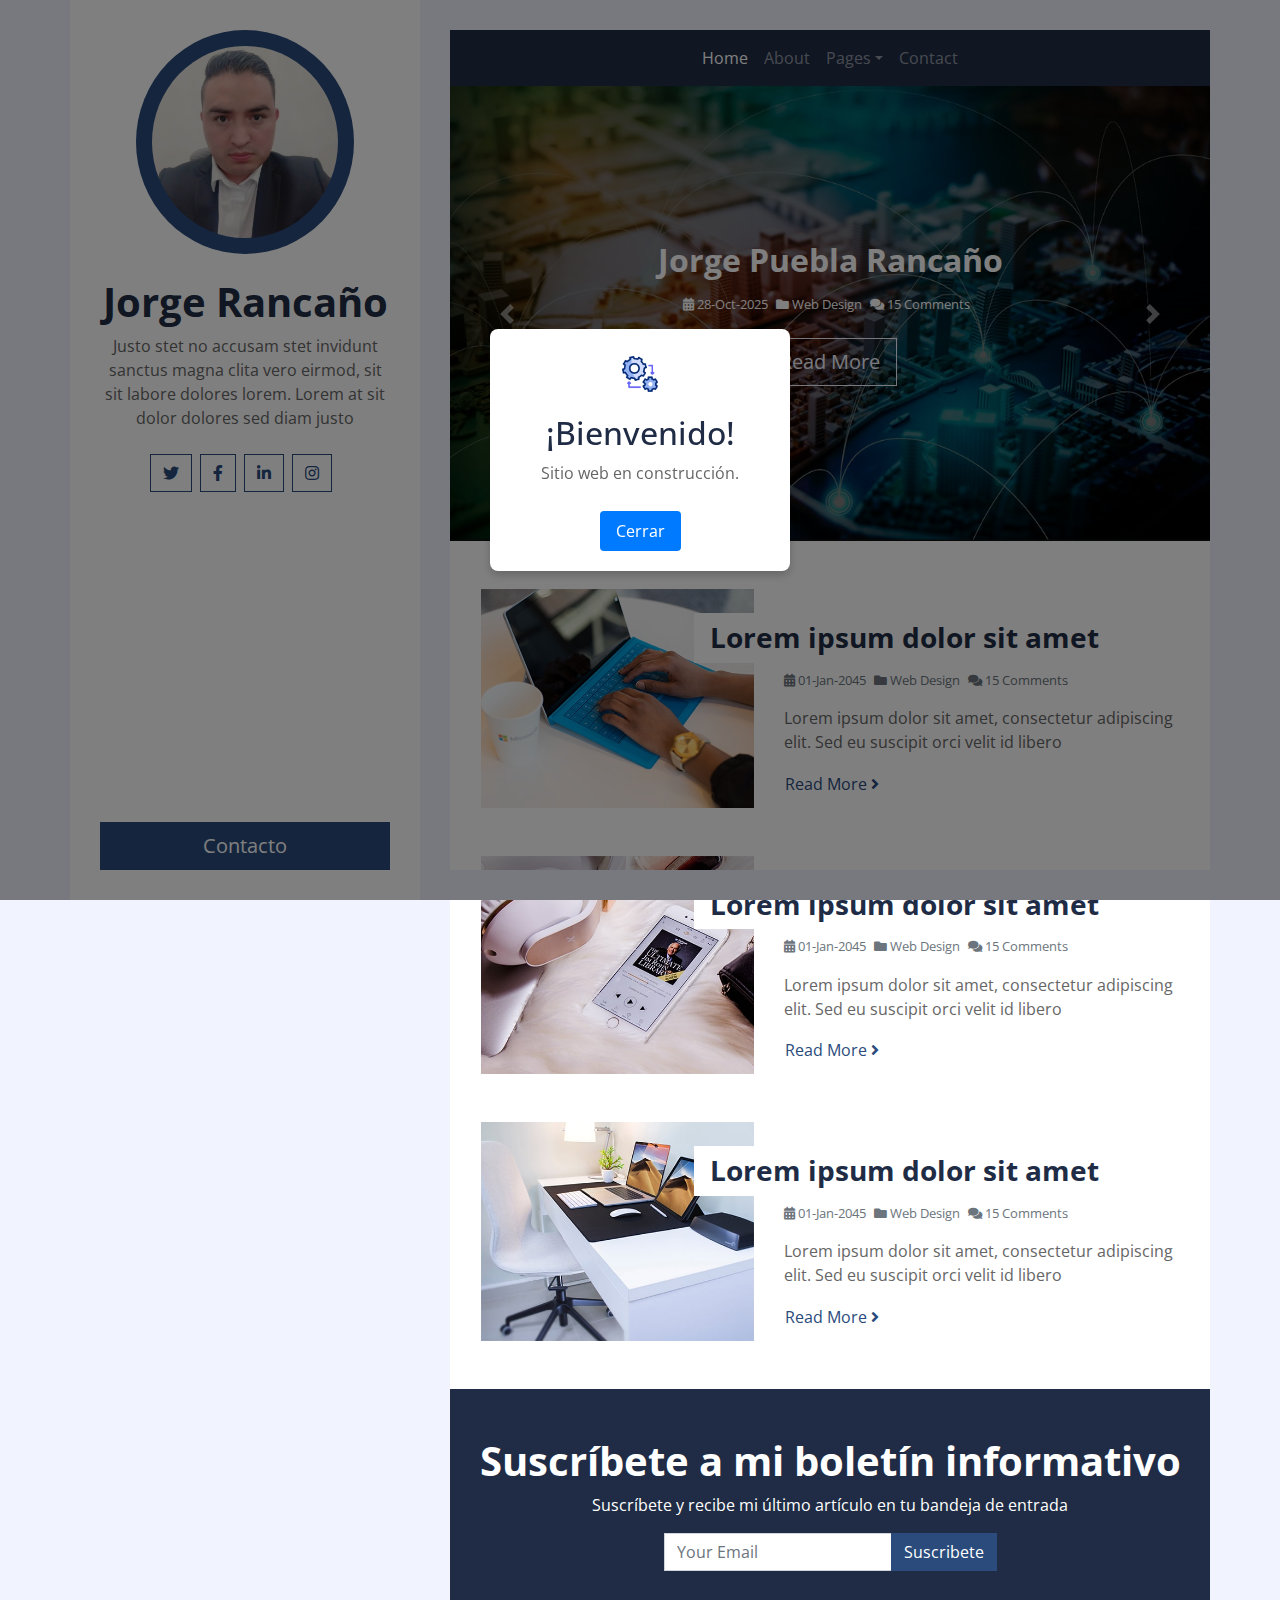
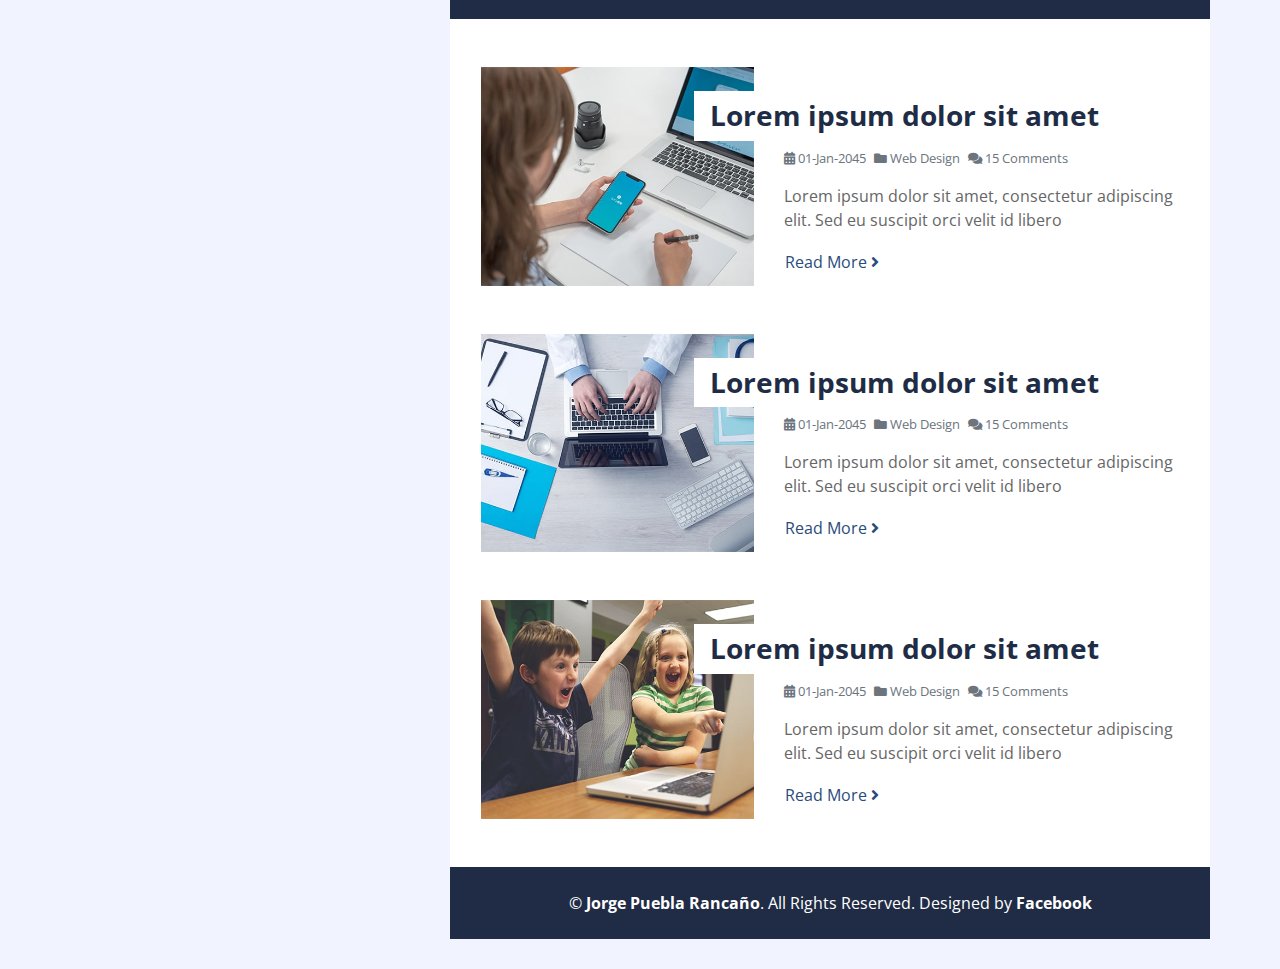
<file: index.html>
<!DOCTYPE html>
<html lang="en">
    <head>

      <div class="alert-overlay" id="customAlert">
          <div class="alert-box">
        <img src="img/engrane.gif" alt="Ícono de bienvenida" />
        <!-- Cambia la URL de la imagen según prefieras -->
        <h2>¡Bienvenido!</h2>
        <p>Sitio web en construcción.</p>
        <button class="close-btn" onclick="closeAlert()">Cerrar</button>
          </div>
       </div>

       <script>
        // Función para cerrar la alerta
        function closeAlert() {
            document.getElementById("customAlert").style.display = "none";
        }
        </script>
        
        <meta charset="utf-8">
        <title>.:Jorge R@ncano:.</title>
        <meta content="width=device-width, initial-scale=1.0" name="viewport">
        <meta content="Web Site Jorge" name="keywords">
        <meta content="Web Site Jorge" name="description">

        <!-- Favicon -->
        <link href="img/favicon.ico" rel="icon">

        <!-- Google Fonts -->
        <link href="https://fonts.googleapis.com/css2?family=Open+Sans:300;400;600;700;800&display=swap" rel="stylesheet">

        <!-- Font Awesome -->
        <link href="https://cdnjs.cloudflare.com/ajax/libs/font-awesome/5.10.0/css/all.min.css" rel="stylesheet">

        <!-- Customized Bootstrap Stylesheet -->
        <link href="css/style.css" rel="stylesheet">
    </head>

    <body>
        <div class="wrapper">
            <div class="sidebar">
                <div class="sidebar-text d-flex flex-column h-100 justify-content-center text-center">
                    <img class="mx-auto d-block w-75 bg-primary img-fluid rounded-circle mb-4 p-3" src="img/profile.jpg" alt="Image">
                    <h1 class="font-weight-bold">Jorge Rancaño</h1>
                    <p class="mb-4">
                        Justo stet no accusam stet invidunt sanctus magna clita vero eirmod, sit sit labore dolores lorem. Lorem at sit dolor dolores sed diam justo
                    </p>
                    <div class="d-flex justify-content-center mb-5">
                        <a class="btn btn-outline-primary mr-2" href="https://x.com/?lang=es"><i class="fab fa-twitter"></i></a>
                        <a class="btn btn-outline-primary mr-2" href="https://www.facebook.com/profile.php?id=61550211057698"><i class="fab fa-facebook-f"></i></a>
                        <a class="btn btn-outline-primary mr-2" href="https://www.linkedin.com/feed/?trk=guest_homepage-basic_nav-header-signin"><i class="fab fa-linkedin-in"></i></a>
                        <a class="btn btn-outline-primary mr-2" href="https://www.instagram.com/?next=%2F&hl=es"><i class="fab fa-instagram"></i></a>
                    </div>
                    <a href="" class="btn btn-lg btn-block btn-primary mt-auto">Contacto</a>
                </div>
                <div class="sidebar-icon d-flex flex-column h-100 justify-content-center text-right">
                    <i class="fas fa-2x fa-angle-double-right text-primary"></i>
                </div>
            </div>
            <div class="content">
                <!-- Navbar Start -->
                <div class="container p-0">
                    <nav class="navbar navbar-expand-lg bg-secondary navbar-dark">
                        <a href="" class="navbar-brand d-block d-lg-none">Navigation</a>
                        <button type="button" class="navbar-toggler" data-toggle="collapse" data-target="#navbarCollapse">
                            <span class="navbar-toggler-icon"></span>
                        </button>
                        <div class="collapse navbar-collapse justify-content-between" id="navbarCollapse">
                            <div class="navbar-nav m-auto">
                                <a href="index.html" class="nav-item nav-link active">Home</a>
                                <a href="about.html" class="nav-item nav-link">About</a>
                                <div class="nav-item dropdown">
                                    <a href="#" class="nav-link dropdown-toggle" data-toggle="dropdown">Pages</a>
                                    <div class="dropdown-menu">
                                        <a href="blog.html" class="dropdown-item">Blog Grid</a>
                                        <a href="single.html" class="dropdown-item">Blog Detail</a>
                                    </div>
                                </div>
                                <a href="contact.html" class="nav-item nav-link">Contact</a>
                            </div>
                        </div>
                    </nav>
                </div>
                <!-- Navbar End -->
                
                <!-- Carousel Start -->
                <div class="container p-0">
                    <div id="blog-carousel" class="carousel slide" data-ride="carousel">
                        <div class="carousel-inner">
                            <div class="carousel-item active">
                                <img class="w-100" src="img/carousel-1.jpg" alt="Image">
                                <div class="carousel-caption d-flex flex-column align-items-center justify-content-center">
                                    <h2 class="mb-3 text-white font-weight-bold">Jorge Puebla Rancaño</h2>
                                    <div class="d-flex text-white">
                                        <small class="mr-2"><i class="fa fa-calendar-alt"></i> 28-Oct-2025</small>
                                        <small class="mr-2"><i class="fa fa-folder"></i> Web Design</small>
                                        <small class="mr-2"><i class="fa fa-comments"></i> 15 Comments</small>
                                    </div>
                                    <a href="" class="btn btn-lg btn-outline-light mt-4">Read More</a>
                                </div>
                            </div>
                            <div class="carousel-item">
                                <img class="w-100" src="img/carousel-2.jpg" alt="Image">
                                <div class="carousel-caption d-flex flex-column align-items-center justify-content-center">
                                    <h2 class="text-white font-weight-bold"> Web Desing</h2>
                                    <div class="d-flex">
                                        <small class="mr-2"><i class="fa fa-calendar-alt"></i> 28-Oct-2025</small>
                                        <small class="mr-2"><i class="fa fa-folder"></i> Web Design</small>
                                        <small class="mr-2"><i class="fa fa-comments"></i> 15 Comments</small>
                                    </div>
                                    <a href="" class="btn btn-lg btn-outline-light mt-4">Read More</a>
                                </div>
                            </div>
                            <div class="carousel-item">
                                <img class="w-100" src="img/carousel-3.jpg" alt="Image">
                                <div class="carousel-caption d-flex flex-column align-items-center justify-content-center">
                                    <h2 class="text-white font-weight-bold">Suuport TI</h2>
                                    <div class="d-flex">
                                        <small class="mr-2"><i class="fa fa-calendar-alt"></i> 28-Oct-2025</small>
                                        <small class="mr-2"><i class="fa fa-folder"></i> Web Design</small>
                                        <small class="mr-2"><i class="fa fa-comments"></i> 15 Comments</small>
                                    </div>
                                    <a href="" class="btn btn-lg btn-outline-light mt-4">Read More</a>
                                </div>
                            </div>
                        </div>
                        <a class="carousel-control-prev" href="#blog-carousel" data-slide="prev">
                            <span class="carousel-control-prev-icon"></span>
                        </a>
                        <a class="carousel-control-next" href="#blog-carousel" data-slide="next">
                            <span class="carousel-control-next-icon"></span>
                        </a>
                    </div>
                </div>
                <!-- Carousel End -->
                
                
                <!-- Blog List Start -->
                <div class="container bg-white pt-5">
                    <div class="row blog-item px-3 pb-5">
                        <div class="col-md-5">
                            <img class="img-fluid mb-4 mb-md-0" src="img/blog-1.jpg" alt="Image">
                        </div>
                        <div class="col-md-7">
                            <h3 class="mt-md-4 px-md-3 mb-2 py-2 bg-white font-weight-bold">Lorem ipsum dolor sit amet</h3>
                            <div class="d-flex mb-3">
                                <small class="mr-2 text-muted"><i class="fa fa-calendar-alt"></i> 01-Jan-2045</small>
                                <small class="mr-2 text-muted"><i class="fa fa-folder"></i> Web Design</small>
                                <small class="mr-2 text-muted"><i class="fa fa-comments"></i> 15 Comments</small>
                            </div>
                            <p>
                                Lorem ipsum dolor sit amet, consectetur adipiscing elit. Sed eu suscipit orci velit id libero
                            </p>
                            <a class="btn btn-link p-0" href="">Read More <i class="fa fa-angle-right"></i></a>
                        </div>
                    </div>
                    <div class="row blog-item px-3 pb-5">
                        <div class="col-md-5">
                            <img class="img-fluid mb-4 mb-md-0" src="img/blog-2.jpg" alt="Image">
                        </div>
                        <div class="col-md-7">
                            <h3 class="mt-md-4 px-md-3 mb-2 py-2 bg-white font-weight-bold">Lorem ipsum dolor sit amet</h3>
                            <div class="d-flex mb-3">
                                <small class="mr-2 text-muted"><i class="fa fa-calendar-alt"></i> 01-Jan-2045</small>
                                <small class="mr-2 text-muted"><i class="fa fa-folder"></i> Web Design</small>
                                <small class="mr-2 text-muted"><i class="fa fa-comments"></i> 15 Comments</small>
                            </div>
                            <p>
                                Lorem ipsum dolor sit amet, consectetur adipiscing elit. Sed eu suscipit orci velit id libero
                            </p>
                            <a class="btn btn-link p-0" href="">Read More <i class="fa fa-angle-right"></i></a>
                        </div>
                    </div>
                    <div class="row blog-item px-3 pb-5">
                        <div class="col-md-5">
                            <img class="img-fluid mb-4 mb-md-0" src="img/blog-3.jpg" alt="Image">
                        </div>
                        <div class="col-md-7">
                            <h3 class="mt-md-4 px-md-3 mb-2 py-2 bg-white font-weight-bold">Lorem ipsum dolor sit amet</h3>
                            <div class="d-flex mb-3">
                                <small class="mr-2 text-muted"><i class="fa fa-calendar-alt"></i> 01-Jan-2045</small>
                                <small class="mr-2 text-muted"><i class="fa fa-folder"></i> Web Design</small>
                                <small class="mr-2 text-muted"><i class="fa fa-comments"></i> 15 Comments</small>
                            </div>
                            <p>
                                Lorem ipsum dolor sit amet, consectetur adipiscing elit. Sed eu suscipit orci velit id libero
                            </p>
                            <a class="btn btn-link p-0" href="">Read More <i class="fa fa-angle-right"></i></a>
                        </div>
                    </div>
                </div>
                <!-- Blog List End -->
                
                
                <!-- Subscribe Start -->
                <div class="container py-5 px-4 bg-secondary text-center">
                    <h1 class="text-white font-weight-bold">Suscríbete a mi boletín informativo</h1>
                    <p class="text-white">Suscríbete y recibe mi último artículo en tu bandeja de entrada</p>
                    <form class="form-inline justify-content-center">
                        <div class="input-group">
                            <input type="text" class="form-control" placeholder="Your Email">
                            <div class="input-group-append">
                              <button class="btn btn-primary" type="submit">Suscribete</button>
                            </div>
                          </div>
                    </form>
                </div>
                <!-- Subscribe End -->
                
                
                <!-- Blog List Start -->
                <div class="container bg-white pt-5">
                    <div class="row blog-item px-3 pb-5">
                        <div class="col-md-5">
                            <img class="img-fluid mb-4 mb-md-0" src="img/blog-4.jpg" alt="Image">
                        </div>
                        <div class="col-md-7">
                            <h3 class="mt-md-4 px-md-3 mb-2 py-2 bg-white font-weight-bold">Lorem ipsum dolor sit amet</h3>
                            <div class="d-flex mb-3">
                                <small class="mr-2 text-muted"><i class="fa fa-calendar-alt"></i> 01-Jan-2045</small>
                                <small class="mr-2 text-muted"><i class="fa fa-folder"></i> Web Design</small>
                                <small class="mr-2 text-muted"><i class="fa fa-comments"></i> 15 Comments</small>
                            </div>
                            <p>
                                Lorem ipsum dolor sit amet, consectetur adipiscing elit. Sed eu suscipit orci velit id libero
                            </p>
                            <a class="btn btn-link p-0" href="">Read More <i class="fa fa-angle-right"></i></a>
                        </div>
                    </div>
                    <div class="row blog-item px-3 pb-5">
                        <div class="col-md-5">
                            <img class="img-fluid mb-4 mb-md-0" src="img/blog-5.jpg" alt="Image">
                        </div>
                        <div class="col-md-7">
                            <h3 class="mt-md-4 px-md-3 mb-2 py-2 bg-white font-weight-bold">Lorem ipsum dolor sit amet</h3>
                            <div class="d-flex mb-3">
                                <small class="mr-2 text-muted"><i class="fa fa-calendar-alt"></i> 01-Jan-2045</small>
                                <small class="mr-2 text-muted"><i class="fa fa-folder"></i> Web Design</small>
                                <small class="mr-2 text-muted"><i class="fa fa-comments"></i> 15 Comments</small>
                            </div>
                            <p>
                                Lorem ipsum dolor sit amet, consectetur adipiscing elit. Sed eu suscipit orci velit id libero
                            </p>
                            <a class="btn btn-link p-0" href="">Read More <i class="fa fa-angle-right"></i></a>
                        </div>
                    </div>
                    <div class="row blog-item px-3 pb-5">
                        <div class="col-md-5">
                            <img class="img-fluid mb-4 mb-md-0" src="img/blog-6.jpg" alt="Image">
                        </div>
                        <div class="col-md-7">
                            <h3 class="mt-md-4 px-md-3 mb-2 py-2 bg-white font-weight-bold">Lorem ipsum dolor sit amet</h3>
                            <div class="d-flex mb-3">
                                <small class="mr-2 text-muted"><i class="fa fa-calendar-alt"></i> 01-Jan-2045</small>
                                <small class="mr-2 text-muted"><i class="fa fa-folder"></i> Web Design</small>
                                <small class="mr-2 text-muted"><i class="fa fa-comments"></i> 15 Comments</small>
                            </div>
                            <p>
                                Lorem ipsum dolor sit amet, consectetur adipiscing elit. Sed eu suscipit orci velit id libero
                            </p>
                            <a class="btn btn-link p-0" href="">Read More <i class="fa fa-angle-right"></i></a>
                        </div>
                    </div>
                </div>
                <!-- Blog List End -->
                
                
                <!-- Footer Start -->
                <div class="container py-4 bg-secondary text-center">
                    <p class="m-0 text-white">
                        &copy; <a class="text-white font-weight-bold" href="#">Jorge Puebla Rancaño</a>. All Rights Reserved. Designed by <a class="text-white font-weight-bold" href="https://www.facebook.com/profile.php?id=61550211057698">Facebook</a>
                    </p>
                </div>
                <!-- Footer End -->
            </div>
        </div>
        
        <!-- Back to Top -->
        <a href="#" class="back-to-top"><i class="fa fa-angle-double-up"></i></a>
        
        <!-- JavaScript Libraries -->
        <script src="https://code.jquery.com/jquery-3.4.1.min.js"></script>
        <script src="https://stackpath.bootstrapcdn.com/bootstrap/4.4.1/js/bootstrap.bundle.min.js"></script>
        <script src="lib/easing/easing.min.js"></script>
        <script src="lib/waypoints/waypoints.min.js"></script>

        <!-- Contact Javascript File -->
        <script src="mail/jqBootstrapValidation.min.js"></script>
        <script src="mail/contact.js"></script>

        <!-- Template Javascript -->
        <script src="js/main.js"></script>
    </body>
</html>
</file>
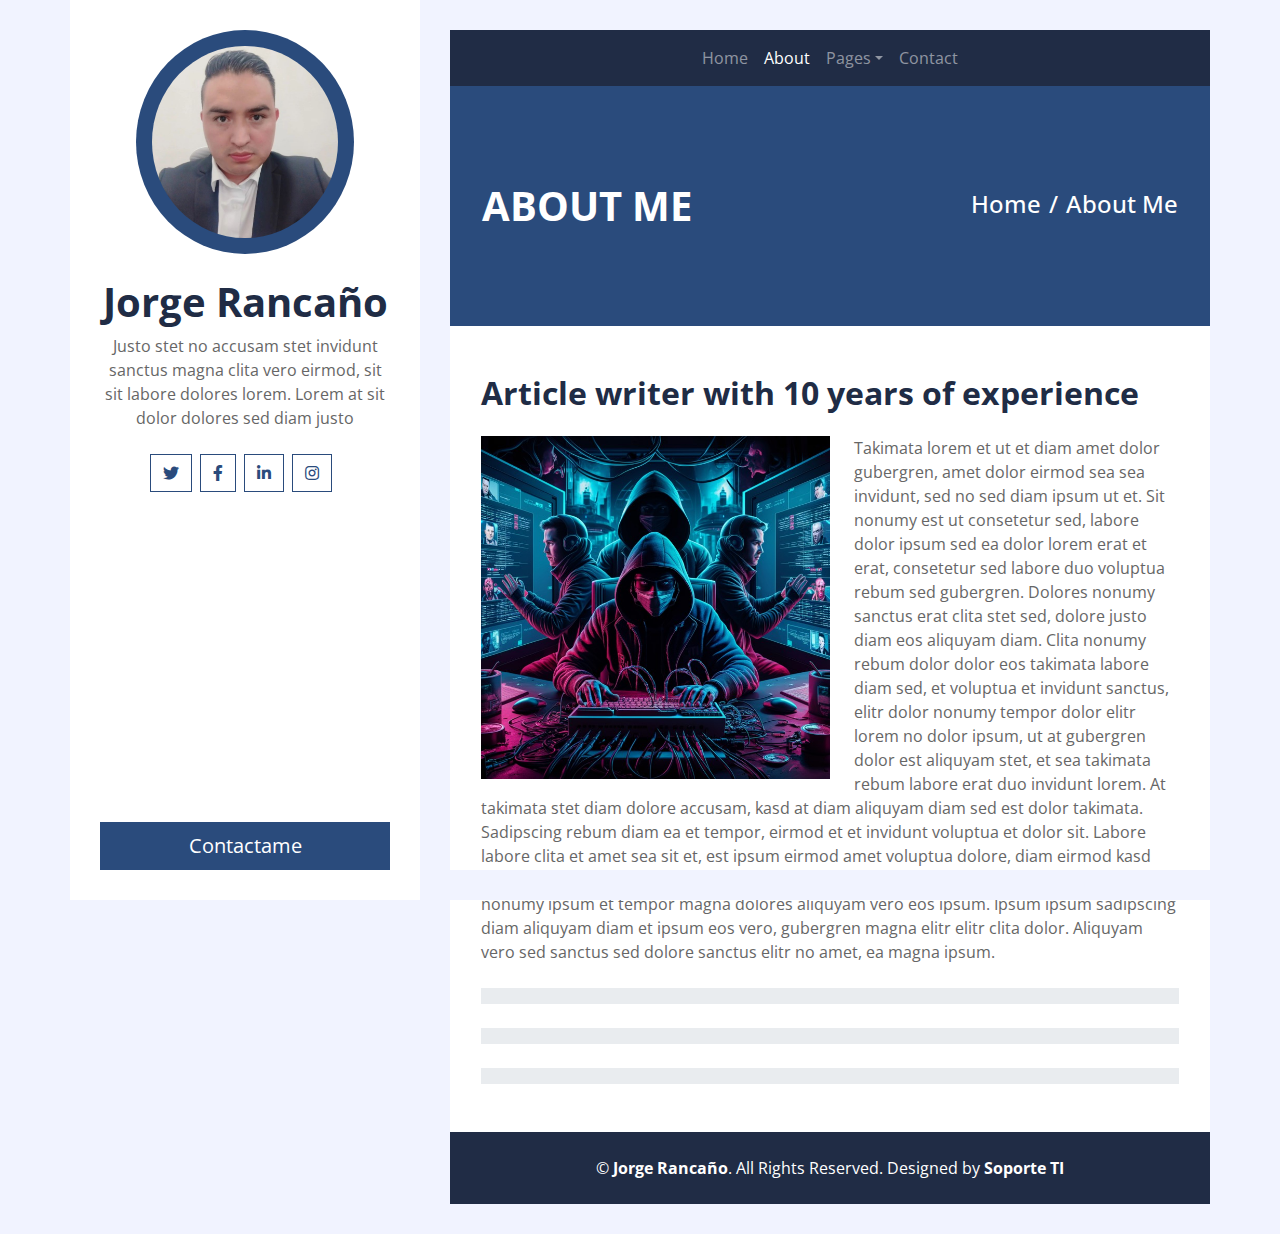
<file: about.html>
<!DOCTYPE html>
<html lang="en">
    <head>
        <meta charset="utf-8">
        <title>Bloggy - Personal Blog Template</title>
        <meta content="width=device-width, initial-scale=1.0" name="viewport">
        <meta content="Web Site Jorge" name="keywords">
        <meta content="Web Site Jorge" name="description">

        <!-- Favicon -->
        <link href="img/favicon.ico" rel="icon">

        <!-- Google Fonts -->
        <link href="https://fonts.googleapis.com/css2?family=Open+Sans:300;400;600;700;800&display=swap" rel="stylesheet">

        <!-- Font Awesome -->
        <link href="https://cdnjs.cloudflare.com/ajax/libs/font-awesome/5.10.0/css/all.min.css" rel="stylesheet">

        <!-- Customized Bootstrap Stylesheet -->
        <link href="css/style.css" rel="stylesheet">
    </head>

<body>
    <div class="wrapper">
        <div class="sidebar">
            <div class="sidebar-text d-flex flex-column h-100 justify-content-center text-center">
                <img class="mx-auto d-block w-75 bg-primary img-fluid rounded-circle mb-4 p-3" src="img/profile.jpg" alt="Image">
                <h1 class="font-weight-bold">Jorge Rancaño</h1>
                <p class="mb-4">
                    Justo stet no accusam stet invidunt sanctus magna clita vero eirmod, sit sit labore dolores lorem. Lorem at sit dolor dolores sed diam justo
                </p>
                <div class="d-flex justify-content-center mb-5">
                    <a class="btn btn-outline-primary mr-2" href="#"><i class="fab fa-twitter"></i></a>
                    <a class="btn btn-outline-primary mr-2" href="#"><i class="fab fa-facebook-f"></i></a>
                    <a class="btn btn-outline-primary mr-2" href="#"><i class="fab fa-linkedin-in"></i></a>
                    <a class="btn btn-outline-primary mr-2" href="#"><i class="fab fa-instagram"></i></a>
                </div>
                <a href="" class="btn btn-lg btn-block btn-primary mt-auto">Contactame</a>
            </div>
            <div class="sidebar-icon d-flex flex-column h-100 justify-content-center text-right">
                <i class="fas fa-2x fa-angle-double-right text-primary"></i>
            </div>
        </div>
        <div class="content">
            <!-- Navbar Start -->
            <div class="container p-0">
                <nav class="navbar navbar-expand-lg bg-secondary navbar-dark">
                    <a href="" class="navbar-brand d-block d-lg-none">Navigation</a>
                    <button type="button" class="navbar-toggler" data-toggle="collapse" data-target="#navbarCollapse">
                        <span class="navbar-toggler-icon"></span>
                    </button>
                    <div class="collapse navbar-collapse justify-content-between" id="navbarCollapse">
                        <div class="navbar-nav m-auto">
                            <a href="index.html" class="nav-item nav-link">Home</a>
                            <a href="about.html" class="nav-item nav-link active">About</a>
                            <div class="nav-item dropdown">
                                <a href="#" class="nav-link dropdown-toggle" data-toggle="dropdown">Pages</a>
                                <div class="dropdown-menu">
                                    <a href="blog.html" class="dropdown-item">Blog Grid</a>
                                    <a href="single.html" class="dropdown-item">Blog Detail</a>
                                </div>
                            </div>
                            <a href="contact.html" class="nav-item nav-link">Contact</a>
                        </div>
                    </div>
                </nav>
            </div>
            <!-- Navbar End -->

            <!-- Page Header Start -->
            <div class="container py-5 px-2 bg-primary">
                <div class="row py-5 px-4">
                    <div class="col-sm-6 text-center text-md-left">
                        <h1 class="mb-3 mb-md-0 text-white text-uppercase font-weight-bold">About Me</h1>
                    </div>
                    <div class="col-sm-6 text-center text-md-right">
                        <div class="d-inline-flex pt-2">
                            <h4 class="m-0 text-white"><a class="text-white" href="">Home</a></h4>
                            <h4 class="m-0 text-white px-2">/</h4>
                            <h4 class="m-0 text-white">About Me</h4>
                        </div>
                    </div>
                </div>
            </div>
            <!-- Page Header End -->


            <!-- About Start -->
            <div class="container bg-white pt-5">
                <div class="row px-3 pb-5">
                    <div class="col-md-12">
                        <h2 class="mb-4 font-weight-bold">Article writer with 10 years of experience</h2>
                        <img class="img-fluid float-left w-50 mr-4 mb-3" src="img/about.jpg" alt="Image">
                        <p class="m-0">
                            Takimata lorem et ut et diam amet dolor gubergren, amet dolor eirmod sea sea invidunt, sed no sed diam ipsum ut et. Sit nonumy est ut consetetur sed, labore dolor ipsum sed ea dolor lorem erat et erat, consetetur sed labore duo voluptua rebum sed gubergren. Dolores nonumy sanctus erat clita stet sed, dolore justo diam eos aliquyam diam. Clita nonumy rebum dolor dolor eos takimata labore diam sed, et voluptua et invidunt sanctus, elitr dolor nonumy tempor dolor elitr lorem no dolor ipsum, ut at gubergren dolor est aliquyam stet, et sea takimata rebum labore erat duo invidunt lorem. At takimata stet diam dolore accusam, kasd at diam aliquyam diam sed est dolor takimata. Sadipscing rebum diam ea et tempor, eirmod et et invidunt voluptua et dolor sit. Labore labore clita et amet sea sit et, est ipsum eirmod amet voluptua dolore, diam eirmod kasd lorem gubergren clita at amet, sea accusam vero amet lorem eos sed diam sit amet, nonumy ipsum et tempor magna dolores aliquyam vero eos ipsum. Ipsum ipsum sadipscing diam aliquyam diam et ipsum eos vero, gubergren magna elitr elitr clita dolor. Aliquyam vero sed sanctus sed dolore sanctus elitr no amet, ea magna ipsum.
                        </p>
                    </div>
                    <div class="col-md-12 pt-4">
                        <div class="d-flex flex-column skills">
                            <div class="progress w-100 mb-4">
                                <div class="progress-bar" role="progressbar" aria-valuenow="80" aria-valuemin="0" aria-valuemax="100">Adaptability</div>
                            </div>
                            <div class="progress w-100 mb-4">
                                <div class="progress-bar" role="progressbar" aria-valuenow="90" aria-valuemin="0" aria-valuemax="100">Research</div>
                            </div>
                            <div class="progress w-100">
                                <div class="progress-bar" role="progressbar" aria-valuenow="100" aria-valuemin="0" aria-valuemax="100">Editing</div>
                            </div>
                        </div>
                    </div>
                </div>
            </div>
            <!-- About End -->


            <!-- Footer Start -->
            <div class="container py-4 bg-secondary text-center">
                <p class="m-0 text-white">
                    &copy; <a class="text-white font-weight-bold" href="#">Jorge Rancaño</a>. All Rights Reserved. Designed by <a class="text-white font-weight-bold" href="#">Soporte TI</a>
                </p>
            </div>
            <!-- Footer End -->
        </div>
    </div>

    <!-- Back to Top -->
    <a href="#" class="back-to-top"><i class="fa fa-angle-double-up"></i></a>

    <!-- JavaScript Libraries -->
    <script src="https://code.jquery.com/jquery-3.4.1.min.js"></script>
    <script src="https://stackpath.bootstrapcdn.com/bootstrap/4.4.1/js/bootstrap.bundle.min.js"></script>
    <script src="lib/easing/easing.min.js"></script>
    <script src="lib/waypoints/waypoints.min.js"></script>

    <!-- Contact Javascript File -->
    <script src="mail/jqBootstrapValidation.min.js"></script>
    <script src="mail/contact.js"></script>

    <!-- Template Javascript -->
    <script src="js/main.js"></script>
</body>

</html>
</file>
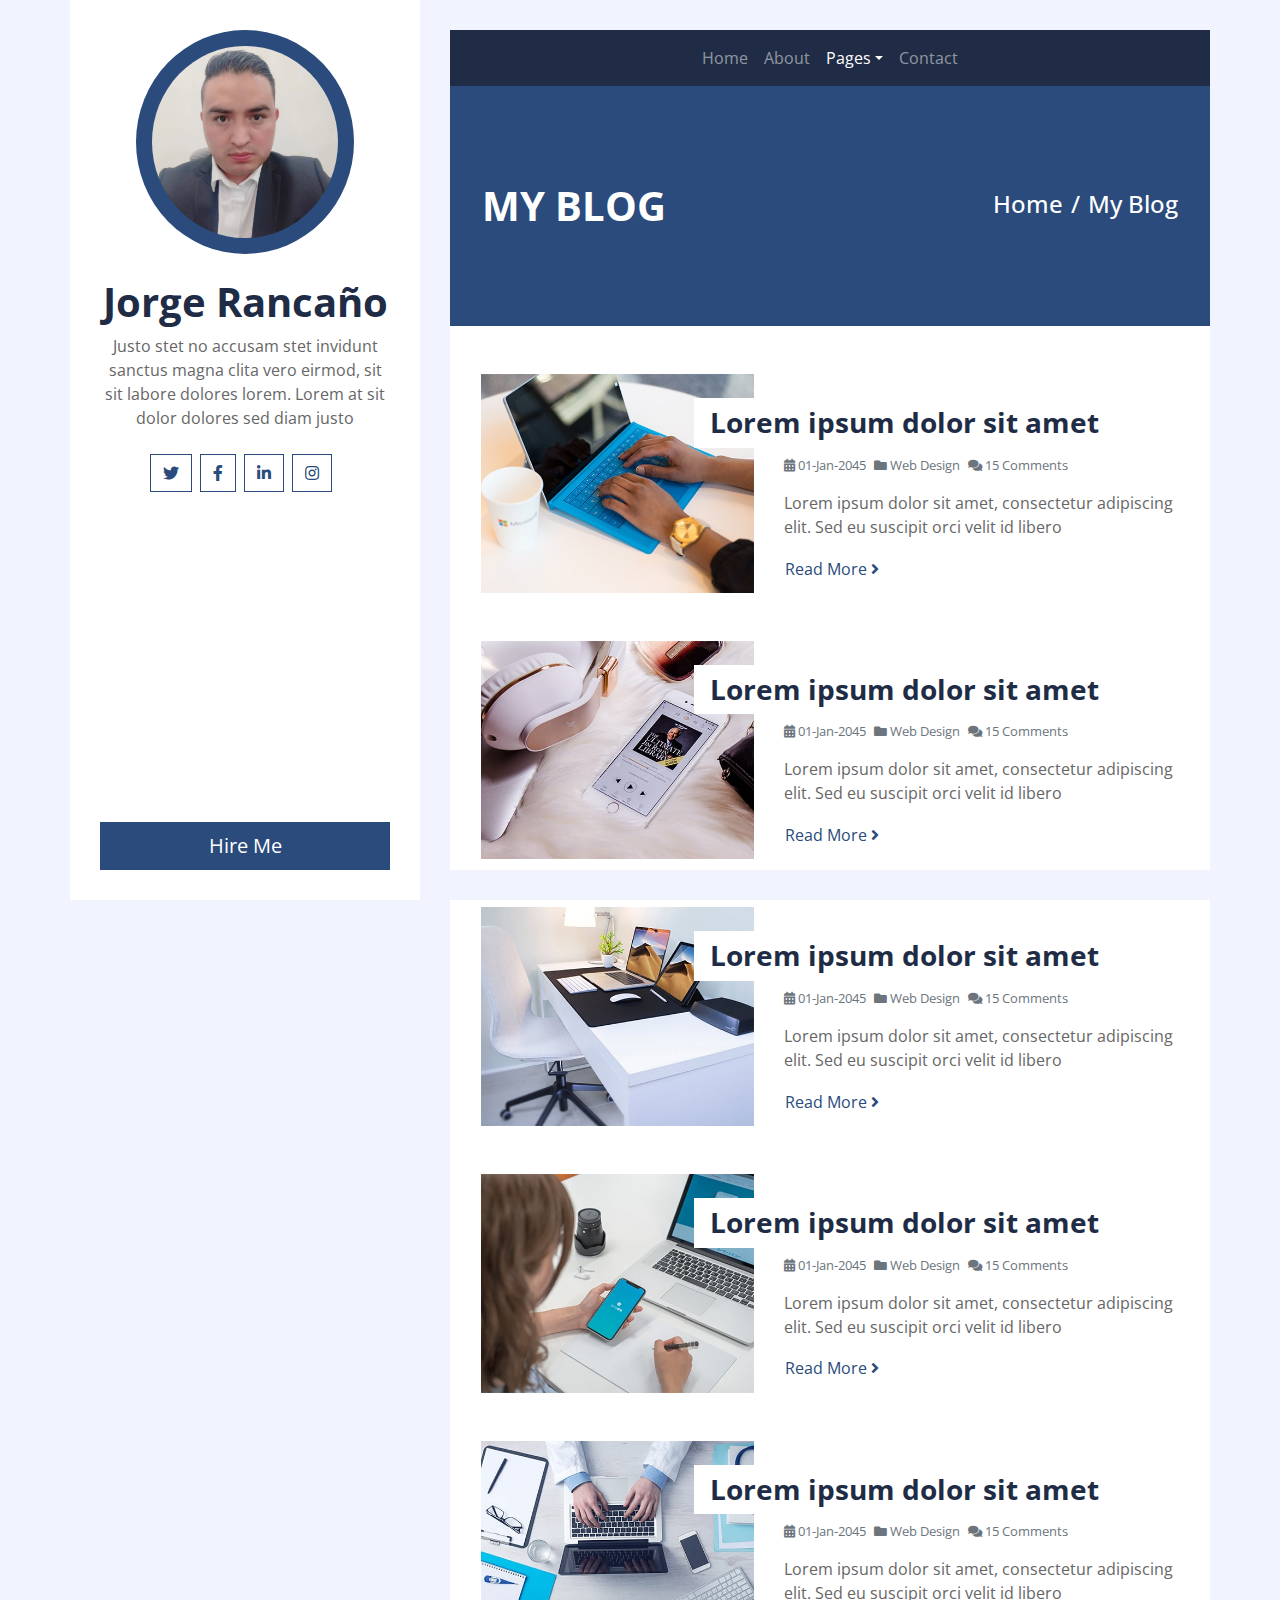
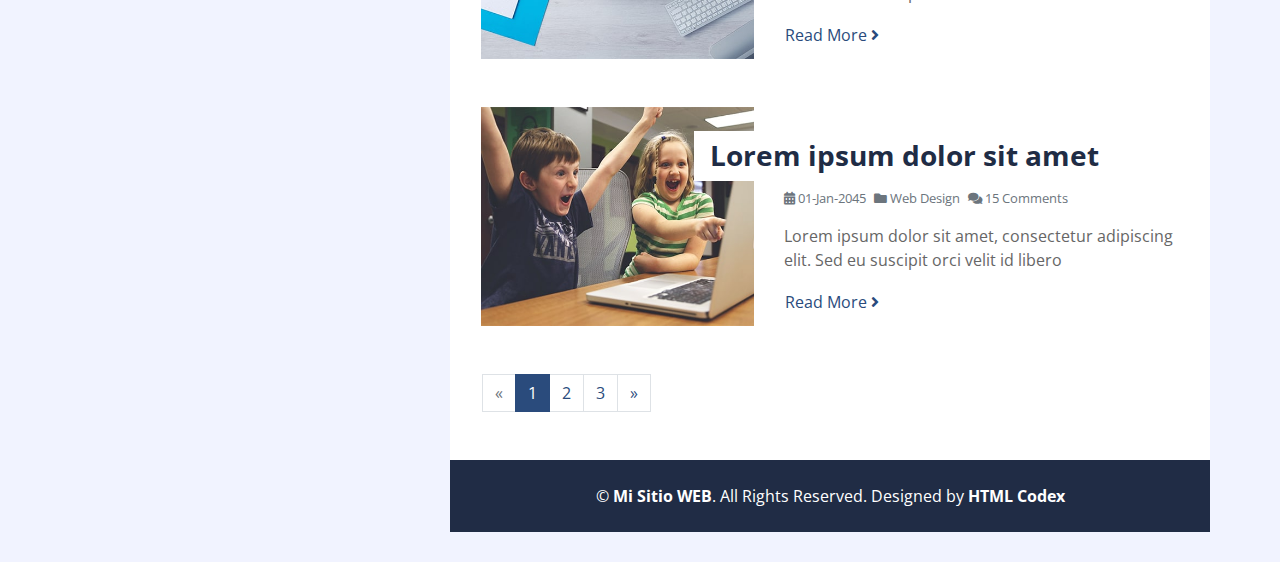
<file: blog.html>
<!DOCTYPE html>
<html lang="en">
    <head>
        <meta charset="utf-8">
        <title>Bloggy - Personal Blog Template</title>
        <meta content="width=device-width, initial-scale=1.0" name="viewport">
        <meta content="Free Website Template" name="keywords">
        <meta content="Free Website Template" name="description">

        <!-- Favicon -->
        <link href="img/favicon.ico" rel="icon">

        <!-- Google Fonts -->
        <link href="https://fonts.googleapis.com/css2?family=Open+Sans:300;400;600;700;800&display=swap" rel="stylesheet">

        <!-- Font Awesome -->
        <link href="https://cdnjs.cloudflare.com/ajax/libs/font-awesome/5.10.0/css/all.min.css" rel="stylesheet">

        <!-- Customized Bootstrap Stylesheet -->
        <link href="css/style.css" rel="stylesheet">
    </head>

<body>
    <div class="wrapper">
        <div class="sidebar">
            <div class="sidebar-text d-flex flex-column h-100 justify-content-center text-center">
                <img class="mx-auto d-block w-75 bg-primary img-fluid rounded-circle mb-4 p-3" src="img/profile.jpg" alt="Image">
                <h1 class="font-weight-bold">Jorge Rancaño</h1>
                <p class="mb-4">
                    Justo stet no accusam stet invidunt sanctus magna clita vero eirmod, sit sit labore dolores lorem. Lorem at sit dolor dolores sed diam justo
                </p>
                <div class="d-flex justify-content-center mb-5">
                    <a class="btn btn-outline-primary mr-2" href="#"><i class="fab fa-twitter"></i></a>
                    <a class="btn btn-outline-primary mr-2" href="#"><i class="fab fa-facebook-f"></i></a>
                    <a class="btn btn-outline-primary mr-2" href="#"><i class="fab fa-linkedin-in"></i></a>
                    <a class="btn btn-outline-primary mr-2" href="#"><i class="fab fa-instagram"></i></a>
                </div>
                <a href="" class="btn btn-lg btn-block btn-primary mt-auto">Hire Me</a>
            </div>
            <div class="sidebar-icon d-flex flex-column h-100 justify-content-center text-right">
                <i class="fas fa-2x fa-angle-double-right text-primary"></i>
            </div>
        </div>
        <div class="content">
            <!-- Navbar Start -->
            <div class="container p-0">
                <nav class="navbar navbar-expand-lg bg-secondary navbar-dark">
                    <a href="" class="navbar-brand d-block d-lg-none">Navigation</a>
                    <button type="button" class="navbar-toggler" data-toggle="collapse" data-target="#navbarCollapse">
                        <span class="navbar-toggler-icon"></span>
                    </button>
                    <div class="collapse navbar-collapse justify-content-between" id="navbarCollapse">
                        <div class="navbar-nav m-auto">
                            <a href="index.html" class="nav-item nav-link">Home</a>
                            <a href="about.html" class="nav-item nav-link">About</a>
                            <div class="nav-item dropdown">
                                <a href="#" class="nav-link dropdown-toggle active" data-toggle="dropdown">Pages</a>
                                <div class="dropdown-menu">
                                    <a href="blog.html" class="dropdown-item">Blog Grid</a>
                                    <a href="single.html" class="dropdown-item">Blog Detail</a>
                                </div>
                            </div>
                            <a href="contact.html" class="nav-item nav-link">Contact</a>
                        </div>
                    </div>
                </nav>
            </div>
            <!-- Navbar End -->

            <!-- Page Header Start -->
            <div class="container py-5 px-2 bg-primary">
                <div class="row py-5 px-4">
                    <div class="col-sm-6 text-center text-md-left">
                        <h1 class="mb-3 mb-md-0 text-white text-uppercase font-weight-bold">My Blog</h1>
                    </div>
                    <div class="col-sm-6 text-center text-md-right">
                        <div class="d-inline-flex pt-2">
                            <h4 class="m-0 text-white"><a class="text-white" href="">Home</a></h4>
                            <h4 class="m-0 text-white px-2">/</h4>
                            <h4 class="m-0 text-white">My Blog</h4>
                        </div>
                    </div>
                </div>
            </div>
            <!-- Page Header End -->
                
                
                <!-- Blog List Start -->
                <div class="container bg-white pt-5">
                    <div class="row blog-item px-3 pb-5">
                        <div class="col-md-5">
                            <img class="img-fluid mb-4 mb-md-0" src="img/blog-1.jpg" alt="Image">
                        </div>
                        <div class="col-md-7">
                            <h3 class="mt-md-4 px-md-3 mb-2 py-2 bg-white font-weight-bold">Lorem ipsum dolor sit amet</h3>
                            <div class="d-flex mb-3">
                                <small class="mr-2 text-muted"><i class="fa fa-calendar-alt"></i> 01-Jan-2045</small>
                                <small class="mr-2 text-muted"><i class="fa fa-folder"></i> Web Design</small>
                                <small class="mr-2 text-muted"><i class="fa fa-comments"></i> 15 Comments</small>
                            </div>
                            <p>
                                Lorem ipsum dolor sit amet, consectetur adipiscing elit. Sed eu suscipit orci velit id libero
                            </p>
                            <a class="btn btn-link p-0" href="">Read More <i class="fa fa-angle-right"></i></a>
                        </div>
                    </div>
                    <div class="row blog-item px-3 pb-5">
                        <div class="col-md-5">
                            <img class="img-fluid mb-4 mb-md-0" src="img/blog-2.jpg" alt="Image">
                        </div>
                        <div class="col-md-7">
                            <h3 class="mt-md-4 px-md-3 mb-2 py-2 bg-white font-weight-bold">Lorem ipsum dolor sit amet</h3>
                            <div class="d-flex mb-3">
                                <small class="mr-2 text-muted"><i class="fa fa-calendar-alt"></i> 01-Jan-2045</small>
                                <small class="mr-2 text-muted"><i class="fa fa-folder"></i> Web Design</small>
                                <small class="mr-2 text-muted"><i class="fa fa-comments"></i> 15 Comments</small>
                            </div>
                            <p>
                                Lorem ipsum dolor sit amet, consectetur adipiscing elit. Sed eu suscipit orci velit id libero
                            </p>
                            <a class="btn btn-link p-0" href="">Read More <i class="fa fa-angle-right"></i></a>
                        </div>
                    </div>
                    <div class="row blog-item px-3 pb-5">
                        <div class="col-md-5">
                            <img class="img-fluid mb-4 mb-md-0" src="img/blog-3.jpg" alt="Image">
                        </div>
                        <div class="col-md-7">
                            <h3 class="mt-md-4 px-md-3 mb-2 py-2 bg-white font-weight-bold">Lorem ipsum dolor sit amet</h3>
                            <div class="d-flex mb-3">
                                <small class="mr-2 text-muted"><i class="fa fa-calendar-alt"></i> 01-Jan-2045</small>
                                <small class="mr-2 text-muted"><i class="fa fa-folder"></i> Web Design</small>
                                <small class="mr-2 text-muted"><i class="fa fa-comments"></i> 15 Comments</small>
                            </div>
                            <p>
                                Lorem ipsum dolor sit amet, consectetur adipiscing elit. Sed eu suscipit orci velit id libero
                            </p>
                            <a class="btn btn-link p-0" href="">Read More <i class="fa fa-angle-right"></i></a>
                        </div>
                    </div>
                    <div class="row blog-item px-3 pb-5">
                        <div class="col-md-5">
                            <img class="img-fluid mb-4 mb-md-0" src="img/blog-4.jpg" alt="Image">
                        </div>
                        <div class="col-md-7">
                            <h3 class="mt-md-4 px-md-3 mb-2 py-2 bg-white font-weight-bold">Lorem ipsum dolor sit amet</h3>
                            <div class="d-flex mb-3">
                                <small class="mr-2 text-muted"><i class="fa fa-calendar-alt"></i> 01-Jan-2045</small>
                                <small class="mr-2 text-muted"><i class="fa fa-folder"></i> Web Design</small>
                                <small class="mr-2 text-muted"><i class="fa fa-comments"></i> 15 Comments</small>
                            </div>
                            <p>
                                Lorem ipsum dolor sit amet, consectetur adipiscing elit. Sed eu suscipit orci velit id libero
                            </p>
                            <a class="btn btn-link p-0" href="">Read More <i class="fa fa-angle-right"></i></a>
                        </div>
                    </div>
                    <div class="row blog-item px-3 pb-5">
                        <div class="col-md-5">
                            <img class="img-fluid mb-4 mb-md-0" src="img/blog-5.jpg" alt="Image">
                        </div>
                        <div class="col-md-7">
                            <h3 class="mt-md-4 px-md-3 mb-2 py-2 bg-white font-weight-bold">Lorem ipsum dolor sit amet</h3>
                            <div class="d-flex mb-3">
                                <small class="mr-2 text-muted"><i class="fa fa-calendar-alt"></i> 01-Jan-2045</small>
                                <small class="mr-2 text-muted"><i class="fa fa-folder"></i> Web Design</small>
                                <small class="mr-2 text-muted"><i class="fa fa-comments"></i> 15 Comments</small>
                            </div>
                            <p>
                                Lorem ipsum dolor sit amet, consectetur adipiscing elit. Sed eu suscipit orci velit id libero
                            </p>
                            <a class="btn btn-link p-0" href="">Read More <i class="fa fa-angle-right"></i></a>
                        </div>
                    </div>
                    <div class="row blog-item px-3 pb-5">
                        <div class="col-md-5">
                            <img class="img-fluid mb-4 mb-md-0" src="img/blog-6.jpg" alt="Image">
                        </div>
                        <div class="col-md-7">
                            <h3 class="mt-md-4 px-md-3 mb-2 py-2 bg-white font-weight-bold">Lorem ipsum dolor sit amet</h3>
                            <div class="d-flex mb-3">
                                <small class="mr-2 text-muted"><i class="fa fa-calendar-alt"></i> 01-Jan-2045</small>
                                <small class="mr-2 text-muted"><i class="fa fa-folder"></i> Web Design</small>
                                <small class="mr-2 text-muted"><i class="fa fa-comments"></i> 15 Comments</small>
                            </div>
                            <p>
                                Lorem ipsum dolor sit amet, consectetur adipiscing elit. Sed eu suscipit orci velit id libero
                            </p>
                            <a class="btn btn-link p-0" href="">Read More <i class="fa fa-angle-right"></i></a>
                        </div>
                    </div>
                    <div class="row px-3 pb-5">
                        <nav aria-label="Page navigation">
                          <ul class="pagination m-0 mx-3">
                            <li class="page-item disabled">
                              <a class="page-link" href="#" aria-label="Previous">
                                <span aria-hidden="true">&laquo;</span>
                                <span class="sr-only">Previous</span>
                              </a>
                            </li>
                            <li class="page-item active"><a class="page-link" href="#">1</a></li>
                            <li class="page-item"><a class="page-link" href="#">2</a></li>
                            <li class="page-item"><a class="page-link" href="#">3</a></li>
                            <li class="page-item">
                              <a class="page-link" href="#" aria-label="Next">
                                <span aria-hidden="true">&raquo;</span>
                                <span class="sr-only">Next</span>
                              </a>
                            </li>
                          </ul>
                        </nav>
                    </div>
                </div>
                <!-- Blog List End -->
                
                
                <!-- Footer Start -->
                <div class="container py-4 bg-secondary text-center">
                    <p class="m-0 text-white">
                        &copy; <a class="text-white font-weight-bold" href="#">Mi Sitio WEB</a>. All Rights Reserved. Designed by <a class="text-white font-weight-bold" href="https://htmlcodex.com">HTML Codex</a>
                    </p>
                </div>
                <!-- Footer End -->
            </div>
        </div>
        
        <!-- Back to Top -->
        <a href="#" class="back-to-top"><i class="fa fa-angle-double-up"></i></a>
        
        <!-- JavaScript Libraries -->
        <script src="https://code.jquery.com/jquery-3.4.1.min.js"></script>
        <script src="https://stackpath.bootstrapcdn.com/bootstrap/4.4.1/js/bootstrap.bundle.min.js"></script>
        <script src="lib/easing/easing.min.js"></script>
        <script src="lib/waypoints/waypoints.min.js"></script>

        <!-- Contact Javascript File -->
        <script src="mail/jqBootstrapValidation.min.js"></script>
        <script src="mail/contact.js"></script>

        <!-- Template Javascript -->
        <script src="js/main.js"></script>
    </body>
</html>
</file>
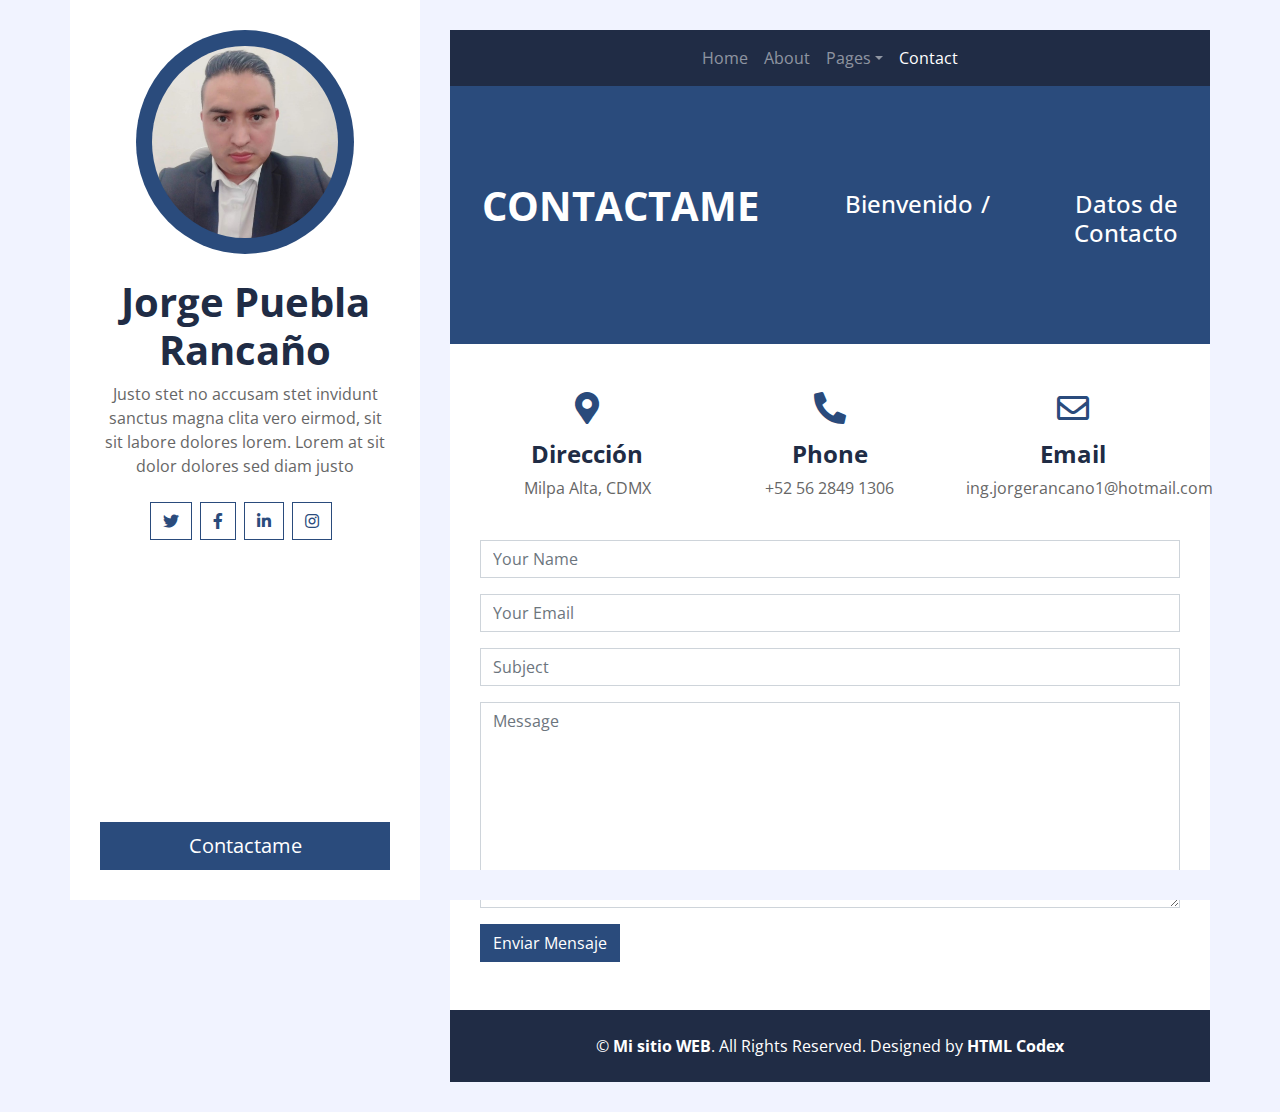
<file: contact.html>
<!DOCTYPE html>
<html lang="en">
    <head>
        <meta charset="utf-8">
        <title>Bloggy - Personal</title>
        <meta content="width=device-width, initial-scale=1.0" name="viewport">
        <meta content="Web Site Jorge" name="keywords">
        <meta content="Web Site Jorge" name="description">

        <!-- Favicon -->
        <link href="img/favicon.ico" rel="icon">

        <!-- Google Fonts -->
        <link href="https://fonts.googleapis.com/css2?family=Open+Sans:300;400;600;700;800&display=swap" rel="stylesheet">

        <!-- Font Awesome -->
        <link href="https://cdnjs.cloudflare.com/ajax/libs/font-awesome/5.10.0/css/all.min.css" rel="stylesheet">

        <!-- Customized Bootstrap Stylesheet -->
        <link href="css/style.css" rel="stylesheet">
    </head>

<body>
    <div class="wrapper">
        <div class="sidebar">
            <div class="sidebar-text d-flex flex-column h-100 justify-content-center text-center">
                <img class="mx-auto d-block w-75 bg-primary img-fluid rounded-circle mb-4 p-3" src="img/profile.jpg" alt="Image">
                <h1 class="font-weight-bold">Jorge Puebla Rancaño</h1>
                <p class="mb-4">
                    Justo stet no accusam stet invidunt sanctus magna clita vero eirmod, sit sit labore dolores lorem. Lorem at sit dolor dolores sed diam justo
                </p>
                <div class="d-flex justify-content-center mb-5">
                    <a class="btn btn-outline-primary mr-2" href="#"><i class="fab fa-twitter"></i></a>
                    <a class="btn btn-outline-primary mr-2" href="#"><i class="fab fa-facebook-f"></i></a>
                    <a class="btn btn-outline-primary mr-2" href="#"><i class="fab fa-linkedin-in"></i></a>
                    <a class="btn btn-outline-primary mr-2" href="#"><i class="fab fa-instagram"></i></a>
                </div>
                <a href="" class="btn btn-lg btn-block btn-primary mt-auto">Contactame</a>
            </div>
            <div class="sidebar-icon d-flex flex-column h-100 justify-content-center text-right">
                <i class="fas fa-2x fa-angle-double-right text-primary"></i>
            </div>
        </div>
        <div class="content">
            <!-- Navbar Start -->
            <div class="container p-0">
                <nav class="navbar navbar-expand-lg bg-secondary navbar-dark">
                    <a href="" class="navbar-brand d-block d-lg-none">Navigation</a>
                    <button type="button" class="navbar-toggler" data-toggle="collapse" data-target="#navbarCollapse">
                        <span class="navbar-toggler-icon"></span>
                    </button>
                    <div class="collapse navbar-collapse justify-content-between" id="navbarCollapse">
                        <div class="navbar-nav m-auto">
                            <a href="index.html" class="nav-item nav-link">Home</a>
                            <a href="about.html" class="nav-item nav-link">About</a>
                            <div class="nav-item dropdown">
                                <a href="#" class="nav-link dropdown-toggle" data-toggle="dropdown">Pages</a>
                                <div class="dropdown-menu">
                                    <a href="blog.html" class="dropdown-item">Blog Grid</a>
                                    <a href="single.html" class="dropdown-item">Blog Detail</a>
                                </div>
                            </div>
                            <a href="contact.html" class="nav-item nav-link active">Contact</a>
                        </div>
                    </div>
                </nav>
            </div>
            <!-- Navbar End -->

            <!-- Page Header Start -->
            <div class="container py-5 px-2 bg-primary">
                <div class="row py-5 px-4">
                    <div class="col-sm-6 text-center text-md-left">
                        <h1 class="mb-3 mb-md-0 text-white text-uppercase font-weight-bold">Contactame</h1>
                    </div>
                    <div class="col-sm-6 text-center text-md-right">
                        <div class="d-inline-flex pt-2">
                            <h4 class="m-0 text-white"><a class="text-white" href="">Bienvenido</a></h4>
                            <h4 class="m-0 text-white px-2">/</h4>
                            <h4 class="m-0 text-white">Datos de Contacto</h4>
                        </div>
                    </div>
                </div>
            </div>
            <!-- Page Header End -->


            <!-- Contact Start -->
            <div class="container bg-white pt-5">
                <div class="row px-3 pb-2">
                    <div class="col-sm-4 text-center mb-3">
                        <i class="fa fa-2x fa-map-marker-alt mb-3 text-primary"></i>
                        <h4 class="font-weight-bold">Dirección</h4>
                        <p>Milpa Alta, CDMX</p>
                    </div>
                    <div class="col-sm-4 text-center mb-3">
                        <i class="fa fa-2x fa-phone-alt mb-3 text-primary"></i>
                        <h4 class="font-weight-bold">Phone</h4>
                        <p>+52 56 2849 1306</p>
                    </div>
                    <div class="col-sm-4 text-center mb-3">
                        <i class="far fa-2x fa-envelope mb-3 text-primary"></i>
                        <h4 class="font-weight-bold">Email</h4>
                        <p>ing.jorgerancano1@hotmail.com</p>
                    </div>
                </div>
                <div class="col-md-12 pb-5">
                    <div class="contact-form">
                        <div id="success"></div>
                        <form name="sentMessage" id="contactForm" novalidate="novalidate">
                            <div class="control-group">
                                <input type="text" class="form-control" id="name" placeholder="Your Name" required="required" data-validation-required-message="Please enter your name" />
                                <p class="help-block text-danger"></p>
                            </div>
                            <div class="control-group">
                                <input type="email" class="form-control" id="email" placeholder="Your Email" required="required" data-validation-required-message="Please enter your email" />
                                <p class="help-block text-danger"></p>
                            </div>
                            <div class="control-group">
                                <input type="text" class="form-control" id="subject" placeholder="Subject" required="required" data-validation-required-message="Please enter a subject" />
                                <p class="help-block text-danger"></p>
                            </div>
                            <div class="control-group">
                                <textarea class="form-control" rows="8" id="message" placeholder="Message" required="required" data-validation-required-message="Please enter your message"></textarea>
                                <p class="help-block text-danger"></p>
                            </div>
                            <div>
                                <button class="btn btn-primary" type="submit" id="sendMessageButton">Enviar Mensaje</button>
                            </div>
                        </form>
                    </div>
                </div>
            </div>
            <!-- Contact End -->


            <!-- Footer Start -->
            <div class="container py-4 bg-secondary text-center">
                <p class="m-0 text-white">
                    &copy; <a class="text-white font-weight-bold" href="#">Mi sitio WEB</a>. All Rights Reserved. Designed by <a class="text-white font-weight-bold" href="https://htmlcodex.com">HTML Codex</a>
                </p>
            </div>
            <!-- Footer End -->
        </div>
    </div>

    <!-- Back to Top -->
    <a href="#" class="back-to-top"><i class="fa fa-angle-double-up"></i></a>

    <!-- JavaScript Libraries -->
    <script src="https://code.jquery.com/jquery-3.4.1.min.js"></script>
    <script src="https://stackpath.bootstrapcdn.com/bootstrap/4.4.1/js/bootstrap.bundle.min.js"></script>
    <script src="lib/easing/easing.min.js"></script>
    <script src="lib/waypoints/waypoints.min.js"></script>

    <!-- Contact Javascript File -->
    <script src="mail/jqBootstrapValidation.min.js"></script>
    <script src="mail/contact.js"></script>

    <!-- Template Javascript -->
    <script src="js/main.js"></script>
</body>

</html>
</file>
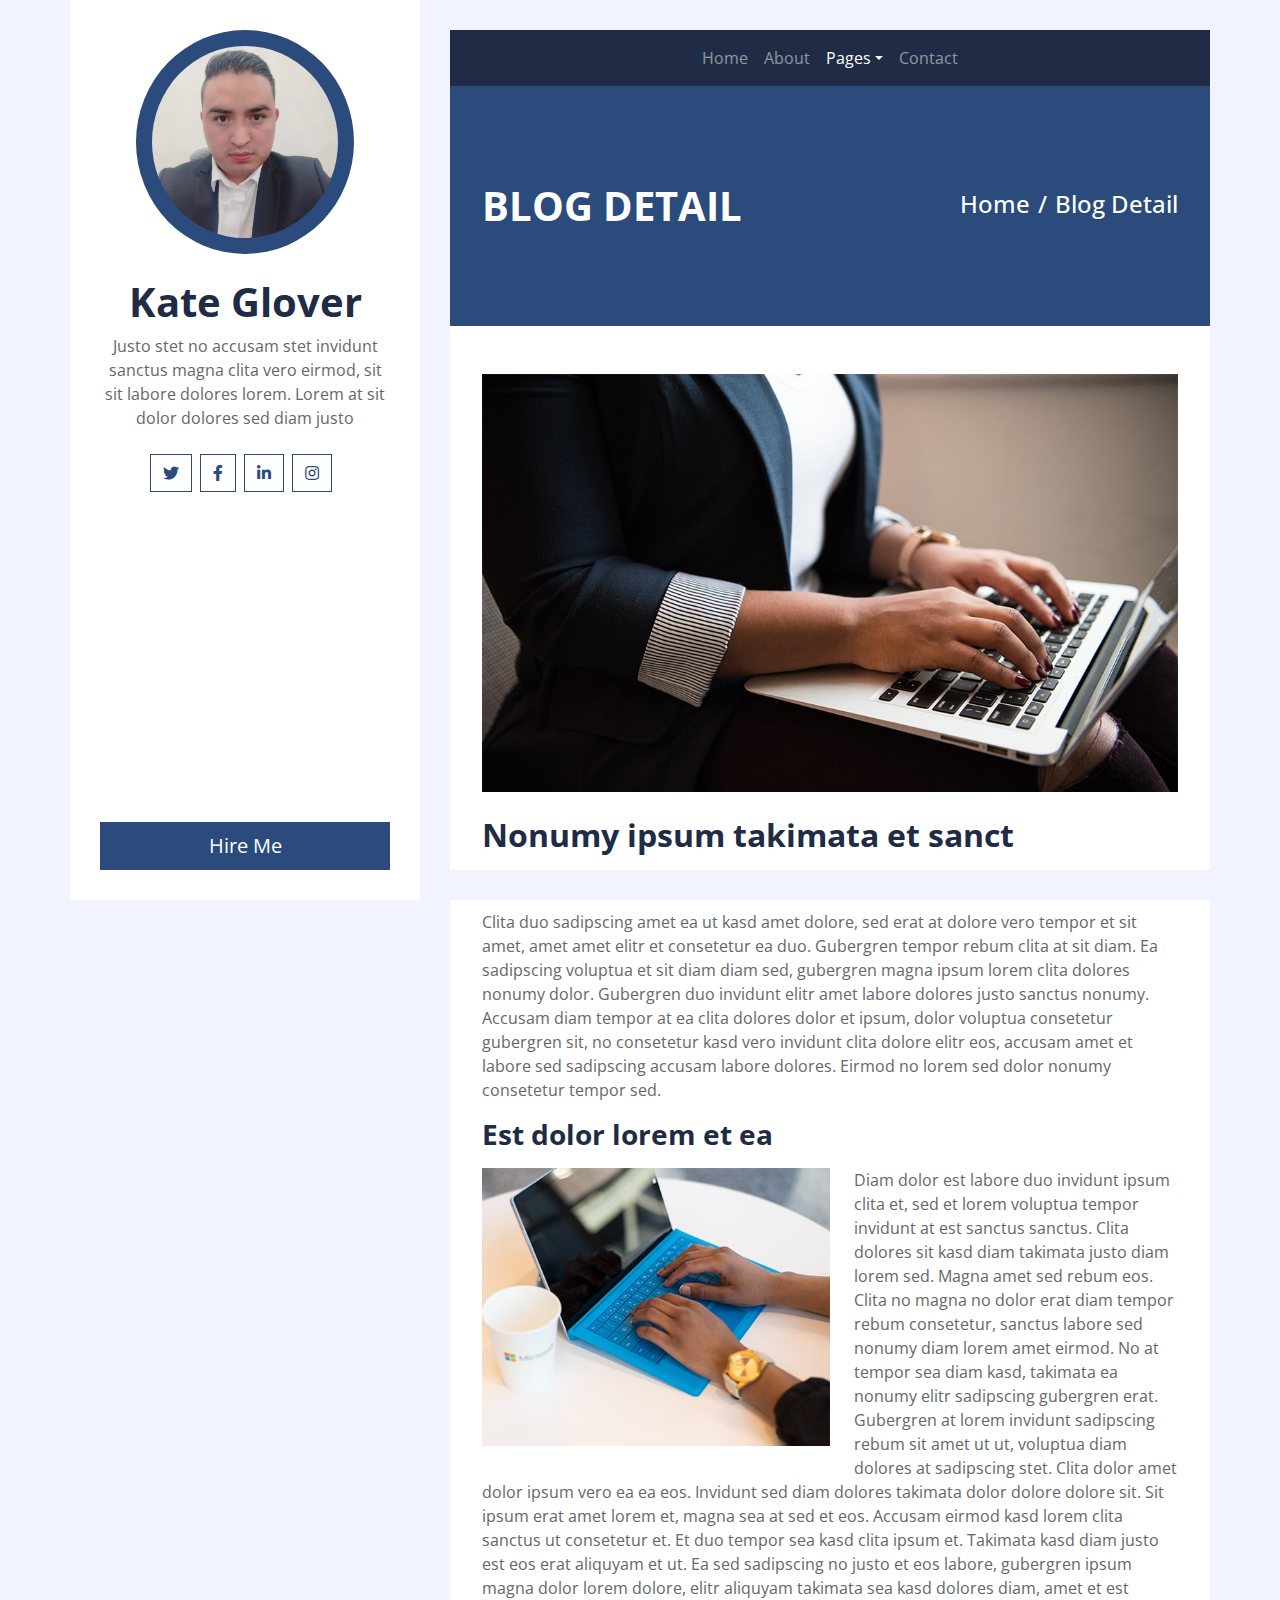
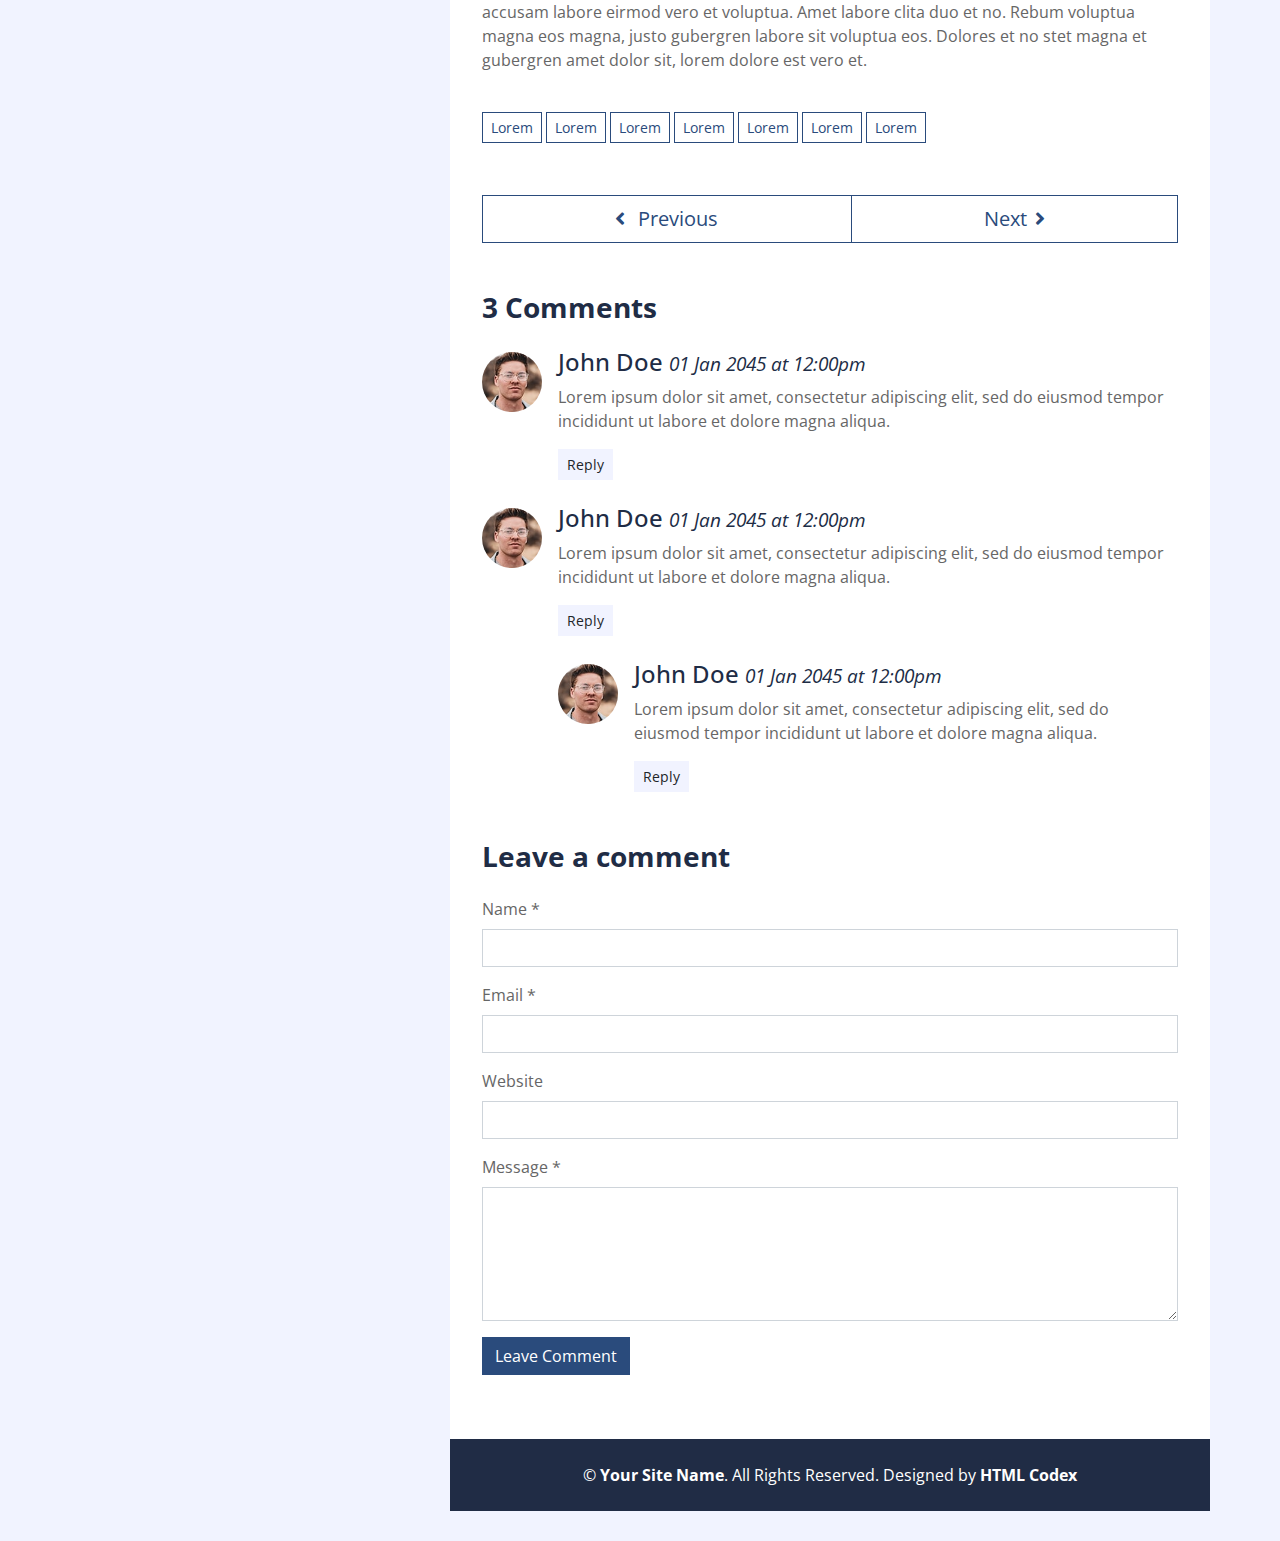
<file: single.html>
<!DOCTYPE html>
<html lang="en">
    <head>
        <meta charset="utf-8">
        <title>Bloggy - Personal Blog Template</title>
        <meta content="width=device-width, initial-scale=1.0" name="viewport">
        <meta content="Free Website Template" name="keywords">
        <meta content="Free Website Template" name="description">

        <!-- Favicon -->
        <link href="img/favicon.ico" rel="icon">

        <!-- Google Fonts -->
        <link href="https://fonts.googleapis.com/css2?family=Open+Sans:300;400;600;700;800&display=swap" rel="stylesheet">

        <!-- Font Awesome -->
        <link href="https://cdnjs.cloudflare.com/ajax/libs/font-awesome/5.10.0/css/all.min.css" rel="stylesheet">

        <!-- Customized Bootstrap Stylesheet -->
        <link href="css/style.css" rel="stylesheet">
    </head>

<body>
    <div class="wrapper">
        <div class="sidebar">
            <div class="sidebar-text d-flex flex-column h-100 justify-content-center text-center">
                <img class="mx-auto d-block w-75 bg-primary img-fluid rounded-circle mb-4 p-3" src="img/profile.jpg" alt="Image">
                <h1 class="font-weight-bold">Kate Glover</h1>
                <p class="mb-4">
                    Justo stet no accusam stet invidunt sanctus magna clita vero eirmod, sit sit labore dolores lorem. Lorem at sit dolor dolores sed diam justo
                </p>
                <div class="d-flex justify-content-center mb-5">
                    <a class="btn btn-outline-primary mr-2" href="#"><i class="fab fa-twitter"></i></a>
                    <a class="btn btn-outline-primary mr-2" href="#"><i class="fab fa-facebook-f"></i></a>
                    <a class="btn btn-outline-primary mr-2" href="#"><i class="fab fa-linkedin-in"></i></a>
                    <a class="btn btn-outline-primary mr-2" href="#"><i class="fab fa-instagram"></i></a>
                </div>
                <a href="" class="btn btn-lg btn-block btn-primary mt-auto">Hire Me</a>
            </div>
            <div class="sidebar-icon d-flex flex-column h-100 justify-content-center text-right">
                <i class="fas fa-2x fa-angle-double-right text-primary"></i>
            </div>
        </div>
        <div class="content">
            <!-- Navbar Start -->
            <div class="container p-0">
                <nav class="navbar navbar-expand-lg bg-secondary navbar-dark">
                    <a href="" class="navbar-brand d-block d-lg-none">Navigation</a>
                    <button type="button" class="navbar-toggler" data-toggle="collapse" data-target="#navbarCollapse">
                        <span class="navbar-toggler-icon"></span>
                    </button>
                    <div class="collapse navbar-collapse justify-content-between" id="navbarCollapse">
                        <div class="navbar-nav m-auto">
                            <a href="index.html" class="nav-item nav-link">Home</a>
                            <a href="about.html" class="nav-item nav-link">About</a>
                            <div class="nav-item dropdown">
                                <a href="#" class="nav-link dropdown-toggle active" data-toggle="dropdown">Pages</a>
                                <div class="dropdown-menu">
                                    <a href="blog.html" class="dropdown-item">Blog Grid</a>
                                    <a href="single.html" class="dropdown-item">Blog Detail</a>
                                </div>
                            </div>
                            <a href="contact.html" class="nav-item nav-link">Contact</a>
                        </div>
                    </div>
                </nav>
            </div>
            <!-- Navbar End -->

            <!-- Page Header Start -->
            <div class="container py-5 px-2 bg-primary">
                <div class="row py-5 px-4">
                    <div class="col-sm-6 text-center text-md-left">
                        <h1 class="mb-3 mb-md-0 text-white text-uppercase font-weight-bold">Blog Detail</h1>
                    </div>
                    <div class="col-sm-6 text-center text-md-right">
                        <div class="d-inline-flex pt-2">
                            <h4 class="m-0 text-white"><a class="text-white" href="">Home</a></h4>
                            <h4 class="m-0 text-white px-2">/</h4>
                            <h4 class="m-0 text-white">Blog Detail</h4>
                        </div>
                    </div>
                </div>
            </div>
            <!-- Page Header End -->

            <!-- Blog Detail Start -->
            <div class="container py-5 px-2 bg-white">
                <div class="row px-4">
                    <div class="col-12">
                        <img class="img-fluid mb-4" src="img/detail.jpg" alt="Image">
                        <h2 class="mb-3 font-weight-bold">Nonumy ipsum takimata et sanct</h2>
                        <div class="d-flex">
                            <p class="mr-3 text-muted"><i class="fa fa-calendar-alt"></i> 01-Jan-2045</p>
                            <p class="mr-3 text-muted"><i class="fa fa-folder"></i> Web Design</p>
                            <p class="mr-3 text-muted"><i class="fa fa-comments"></i> 15 Comments</p>
                        </div>
                        <p>Clita duo sadipscing amet ea ut kasd amet dolore, sed erat at dolore vero tempor et sit amet, amet amet elitr et consetetur ea duo. Gubergren tempor rebum clita at sit diam. Ea sadipscing voluptua et sit diam diam sed, gubergren magna ipsum lorem clita dolores nonumy dolor. Gubergren duo invidunt elitr amet labore dolores justo sanctus nonumy. Accusam diam tempor at ea clita dolores dolor et ipsum, dolor voluptua consetetur gubergren sit, no consetetur kasd vero invidunt clita dolore elitr eos, accusam amet et labore sed sadipscing accusam labore dolores. Eirmod no lorem sed dolor nonumy consetetur tempor sed.</p>
                        <h3 class="mb-3 font-weight-bold">Est dolor lorem et ea</h3>
                        <img class="w-50 float-left mr-4 mb-3" src="img/blog-1.jpg" alt="Image">
                        <p>Diam dolor est labore duo invidunt ipsum clita et, sed et lorem voluptua tempor invidunt at est sanctus sanctus. Clita dolores sit kasd diam takimata justo diam lorem sed. Magna amet sed rebum eos. Clita no magna no dolor erat diam tempor rebum consetetur, sanctus labore sed nonumy diam lorem amet eirmod. No at tempor sea diam kasd, takimata ea nonumy elitr sadipscing gubergren erat. Gubergren at lorem invidunt sadipscing rebum sit amet ut ut, voluptua diam dolores at sadipscing stet. Clita dolor amet dolor ipsum vero ea ea eos. Invidunt sed diam dolores takimata dolor dolore dolore sit. Sit ipsum erat amet lorem et, magna sea at sed et eos. Accusam eirmod kasd lorem clita sanctus ut consetetur et. Et duo tempor sea kasd clita ipsum et. Takimata kasd diam justo est eos erat aliquyam et ut. Ea sed sadipscing no justo et eos labore, gubergren ipsum magna dolor lorem dolore, elitr aliquyam takimata sea kasd dolores diam, amet et est accusam labore eirmod vero et voluptua. Amet labore clita duo et no. Rebum voluptua magna eos magna, justo gubergren labore sit voluptua eos. Dolores et no stet magna et gubergren amet dolor sit, lorem dolore est vero et.</p>
                    </div>
                    <div class="col-12 py-4">
                        <a href="" class="btn btn-sm btn-outline-primary mb-1">Lorem</a>
                        <a href="" class="btn btn-sm btn-outline-primary mb-1">Lorem</a>
                        <a href="" class="btn btn-sm btn-outline-primary mb-1">Lorem</a>
                        <a href="" class="btn btn-sm btn-outline-primary mb-1">Lorem</a>
                        <a href="" class="btn btn-sm btn-outline-primary mb-1">Lorem</a>
                        <a href="" class="btn btn-sm btn-outline-primary mb-1">Lorem</a>
                        <a href="" class="btn btn-sm btn-outline-primary mb-1">Lorem</a>
                    </div>
                    <div class="col-12 py-4">
                        <div class="btn-group btn-group-lg w-100">
                            <button type="button" class="btn btn-outline-primary"><i class="fa fa-angle-left mr-2"></i> Previous</button>
                            <button type="button" class="btn btn-outline-primary">Next<i class="fa fa-angle-right ml-2"></i></button>
                        </div> 
                    </div>
                    <div class="col-12 py-4">
                        <h3 class="mb-4 font-weight-bold">3 Comments</h3>
                        <div class="media mb-4">
                            <img src="img/user.jpg" alt="Image" class="mr-3 mt-1 rounded-circle" style="width:60px;">
                            <div class="media-body">
                                <h4>John Doe <small><i>01 Jan 2045 at 12:00pm</i></small></h4>
                                <p>Lorem ipsum dolor sit amet, consectetur adipiscing elit, sed do eiusmod tempor incididunt ut labore et dolore magna aliqua.
                                </p>
                                <button class="btn btn-sm btn-light">Reply</button>
                            </div>
                        </div>
                        <div class="media mb-4">
                            <img src="img/user.jpg" alt="Image" class="mr-3 mt-1 rounded-circle"
                                style="width:60px;">
                            <div class="media-body">
                                <h4>John Doe <small><i>01 Jan 2045 at 12:00pm</i></small></h4>
                                <p>Lorem ipsum dolor sit amet, consectetur adipiscing elit, sed do eiusmod tempor incididunt ut labore et dolore magna aliqua.
                                </p>
                                <button class="btn btn-sm btn-light">Reply</button>
                                <div class="media mt-4">
                                    <img src="img/user.jpg" alt="Image" class="mr-3 mt-1 rounded-circle"
                                        style="width:60px;">
                                    <div class="media-body">
                                        <h4>John Doe <small><i>01 Jan 2045 at 12:00pm</i></small></h4>
                                        <p>Lorem ipsum dolor sit amet, consectetur adipiscing elit, sed do eiusmod tempor incididunt ut labore et dolore magna aliqua.
                                        </p>
                                        <button class="btn btn-sm btn-light">Reply</button>
                                    </div>
                                </div>
                            </div>
                        </div>
                    </div>
                    <div class="col-12">
                        <h3 class="mb-4 font-weight-bold">Leave a comment</h3>
                        <form>
                            <div class="form-group">
                                <label for="name">Name *</label>
                                <input type="text" class="form-control" id="name">
                            </div>
                            <div class="form-group">
                                <label for="email">Email *</label>
                                <input type="email" class="form-control" id="email">
                            </div>
                            <div class="form-group">
                                <label for="website">Website</label>
                                <input type="url" class="form-control" id="website">
                            </div>

                            <div class="form-group">
                                <label for="message">Message *</label>
                                <textarea id="message" cols="30" rows="5" class="form-control"></textarea>
                            </div>
                            <div class="form-group">
                                <input type="submit" value="Leave Comment" class="btn btn-primary">
                            </div>
                        </form>
                    </div>
                </div>
            </div>
            <!-- Blog Detail End -->
                
            <!-- Footer Start -->
            <div class="container py-4 bg-secondary text-center">
                <p class="m-0 text-white">
                    &copy; <a class="text-white font-weight-bold" href="#">Your Site Name</a>. All Rights Reserved. Designed by <a class="text-white font-weight-bold" href="https://htmlcodex.com">HTML Codex</a>
                </p>
            </div>
            <!-- Footer End -->
        </div>
    </div>
        
    <!-- Back to Top -->
    <a href="#" class="back-to-top"><i class="fa fa-angle-double-up"></i></a>
    
    <!-- JavaScript Libraries -->
    <script src="https://code.jquery.com/jquery-3.4.1.min.js"></script>
    <script src="https://stackpath.bootstrapcdn.com/bootstrap/4.4.1/js/bootstrap.bundle.min.js"></script>
    <script src="lib/easing/easing.min.js"></script>
    <script src="lib/waypoints/waypoints.min.js"></script>

    <!-- Contact Javascript File -->
    <script src="mail/jqBootstrapValidation.min.js"></script>
    <script src="mail/contact.js"></script>

    <!-- Template Javascript -->
    <script src="js/main.js"></script>
</body>
</html>
</file>
<file: css/style.css>
@charset "UTF-8";
/******* Bootstrap Theming ********/
/*!
 * Bootstrap v4.5.3 (https://getbootstrap.com/)
 * Copyright 2011-2020 The Bootstrap Authors
 * Copyright 2011-2020 Twitter, Inc.
 * Licensed under MIT (https://github.com/twbs/bootstrap/blob/main/LICENSE)
 */
:root {
  --blue: #007bff;
  --indigo: #6610f2;
  --purple: #6f42c1;
  --pink: #e83e8c;
  --red: #dc3545;
  --orange: #fd7e14;
  --yellow: #ffc107;
  --green: #28a745;
  --teal: #20c997;
  --cyan: #17a2b8;
  --white: #fff;
  --gray: #6c757d;
  --gray-dark: #343a40;
  --primary: #2A4B7C;
  --secondary: #202C45;
  --success: #28a745;
  --info: #17a2b8;
  --warning: #ffc107;
  --danger: #dc3545;
  --light: #f1f3ff;
  --dark: #343a40;
  --breakpoint-xs: 0;
  --breakpoint-sm: 576px;
  --breakpoint-md: 768px;
  --breakpoint-lg: 992px;
  --breakpoint-xl: 1200px;
  --font-family-sans-serif: -apple-system, BlinkMacSystemFont, "Segoe UI", Roboto, "Helvetica Neue", Arial, "Noto Sans", sans-serif, "Apple Color Emoji", "Segoe UI Emoji", "Segoe UI Symbol", "Noto Color Emoji";
  --font-family-monospace: SFMono-Regular, Menlo, Monaco, Consolas, "Liberation Mono", "Courier New", monospace;
}

*,
*::before,
*::after {
  box-sizing: border-box;
}

html {
  font-family: sans-serif;
  line-height: 1.15;
  -webkit-text-size-adjust: 100%;
  -webkit-tap-highlight-color: rgba(0, 0, 0, 0);
}

article, aside, figcaption, figure, footer, header, hgroup, main, nav, section {
  display: block;
}

body {
  margin: 0;
  font-family: "Open Sans", sans-serif;
  font-size: 1rem;
  font-weight: 400;
  line-height: 1.5;
  color: #666666;
  text-align: left;
  background-color: #f1f3ff;
}

[tabindex="-1"]:focus:not(:focus-visible) {
  outline: 0 !important;
}

hr {
  box-sizing: content-box;
  height: 0;
  overflow: visible;
}

h1, h2, h3, h4, h5, h6 {
  margin-top: 0;
  margin-bottom: 0.5rem;
}

p {
  margin-top: 0;
  margin-bottom: 1rem;
}

abbr[title],
abbr[data-original-title] {
  text-decoration: underline;
  text-decoration: underline dotted;
  cursor: help;
  border-bottom: 0;
  text-decoration-skip-ink: none;
}

address {
  margin-bottom: 1rem;
  font-style: normal;
  line-height: inherit;
}

ol,
ul,
dl {
  margin-top: 0;
  margin-bottom: 1rem;
}

ol ol,
ul ul,
ol ul,
ul ol {
  margin-bottom: 0;
}

dt {
  font-weight: 700;
}

dd {
  margin-bottom: 0.5rem;
  margin-left: 0;
}

blockquote {
  margin: 0 0 1rem;
}

b,
strong {
  font-weight: bolder;
}

small {
  font-size: 80%;
}

sub,
sup {
  position: relative;
  font-size: 75%;
  line-height: 0;
  vertical-align: baseline;
}

sub {
  bottom: -0.25em;
}

sup {
  top: -0.5em;
}

a {
  color: #2A4B7C;
  text-decoration: none;
  background-color: transparent;
}
a:hover {
  color: #172843;
  text-decoration: underline;
}

a:not([href]):not([class]) {
  color: inherit;
  text-decoration: none;
}
a:not([href]):not([class]):hover {
  color: inherit;
  text-decoration: none;
}

pre,
code,
kbd,
samp {
  font-family: SFMono-Regular, Menlo, Monaco, Consolas, "Liberation Mono", "Courier New", monospace;
  font-size: 1em;
}

pre {
  margin-top: 0;
  margin-bottom: 1rem;
  overflow: auto;
  -ms-overflow-style: scrollbar;
}

figure {
  margin: 0 0 1rem;
}

img {
  vertical-align: middle;
  border-style: none;
}

svg {
  overflow: hidden;
  vertical-align: middle;
}

table {
  border-collapse: collapse;
}

caption {
  padding-top: 0.75rem;
  padding-bottom: 0.75rem;
  color: #6c757d;
  text-align: left;
  caption-side: bottom;
}

th {
  text-align: inherit;
  text-align: -webkit-match-parent;
}

label {
  display: inline-block;
  margin-bottom: 0.5rem;
}

button {
  border-radius: 0;
}

button:focus {
  outline: 1px dotted;
  outline: 5px auto -webkit-focus-ring-color;
}

input,
button,
select,
optgroup,
textarea {
  margin: 0;
  font-family: inherit;
  font-size: inherit;
  line-height: inherit;
}

button,
input {
  overflow: visible;
}

button,
select {
  text-transform: none;
}

[role=button] {
  cursor: pointer;
}

select {
  word-wrap: normal;
}

button,
[type=button],
[type=reset],
[type=submit] {
  -webkit-appearance: button;
}

button:not(:disabled),
[type=button]:not(:disabled),
[type=reset]:not(:disabled),
[type=submit]:not(:disabled) {
  cursor: pointer;
}

button::-moz-focus-inner,
[type=button]::-moz-focus-inner,
[type=reset]::-moz-focus-inner,
[type=submit]::-moz-focus-inner {
  padding: 0;
  border-style: none;
}

input[type=radio],
input[type=checkbox] {
  box-sizing: border-box;
  padding: 0;
}

textarea {
  overflow: auto;
  resize: vertical;
}

fieldset {
  min-width: 0;
  padding: 0;
  margin: 0;
  border: 0;
}

legend {
  display: block;
  width: 100%;
  max-width: 100%;
  padding: 0;
  margin-bottom: 0.5rem;
  font-size: 1.5rem;
  line-height: inherit;
  color: inherit;
  white-space: normal;
}

progress {
  vertical-align: baseline;
}

[type=number]::-webkit-inner-spin-button,
[type=number]::-webkit-outer-spin-button {
  height: auto;
}

[type=search] {
  outline-offset: -2px;
  -webkit-appearance: none;
}

[type=search]::-webkit-search-decoration {
  -webkit-appearance: none;
}

::-webkit-file-upload-button {
  font: inherit;
  -webkit-appearance: button;
}

output {
  display: inline-block;
}

summary {
  display: list-item;
  cursor: pointer;
}

template {
  display: none;
}

[hidden] {
  display: none !important;
}

h1, h2, h3, h4, h5, h6,
.h1, .h2, .h3, .h4, .h5, .h6 {
  margin-bottom: 0.5rem;
  font-weight: 500;
  line-height: 1.2;
  color: #202C45;
}

h1, .h1 {
  font-size: 2.5rem;
}

h2, .h2 {
  font-size: 2rem;
}

h3, .h3 {
  font-size: 1.75rem;
}

h4, .h4 {
  font-size: 1.5rem;
}

h5, .h5 {
  font-size: 1.25rem;
}

h6, .h6 {
  font-size: 1rem;
}

.lead {
  font-size: 1.25rem;
  font-weight: 300;
}

.display-1 {
  font-size: 6rem;
  font-weight: 300;
  line-height: 1.2;
}

.display-2 {
  font-size: 5.5rem;
  font-weight: 300;
  line-height: 1.2;
}

.display-3 {
  font-size: 4.5rem;
  font-weight: 300;
  line-height: 1.2;
}

.display-4 {
  font-size: 3.5rem;
  font-weight: 300;
  line-height: 1.2;
}

hr {
  margin-top: 1rem;
  margin-bottom: 1rem;
  border: 0;
  border-top: 1px solid rgba(0, 0, 0, 0.1);
}

small,
.small {
  font-size: 80%;
  font-weight: 400;
}

mark,
.mark {
  padding: 0.2em;
  background-color: #fcf8e3;
}

.list-unstyled {
  padding-left: 0;
  list-style: none;
}

.list-inline {
  padding-left: 0;
  list-style: none;
}

.list-inline-item {
  display: inline-block;
}
.list-inline-item:not(:last-child) {
  margin-right: 0.5rem;
}

.initialism {
  font-size: 90%;
  text-transform: uppercase;
}

.blockquote {
  margin-bottom: 1rem;
  font-size: 1.25rem;
}

.blockquote-footer {
  display: block;
  font-size: 80%;
  color: #6c757d;
}
.blockquote-footer::before {
  content: "— ";
}

.img-fluid {
  max-width: 100%;
  height: auto;
}

.img-thumbnail {
  padding: 0.25rem;
  background-color: #f1f3ff;
  border: 1px solid #dee2e6;
  max-width: 100%;
  height: auto;
}

.figure {
  display: inline-block;
}

.figure-img {
  margin-bottom: 0.5rem;
  line-height: 1;
}

.figure-caption {
  font-size: 90%;
  color: #6c757d;
}

code {
  font-size: 87.5%;
  color: #e83e8c;
  word-wrap: break-word;
}
a > code {
  color: inherit;
}

kbd {
  padding: 0.2rem 0.4rem;
  font-size: 87.5%;
  color: #fff;
  background-color: #212529;
}
kbd kbd {
  padding: 0;
  font-size: 100%;
  font-weight: 700;
}

pre {
  display: block;
  font-size: 87.5%;
  color: #212529;
}
pre code {
  font-size: inherit;
  color: inherit;
  word-break: normal;
}

.pre-scrollable {
  max-height: 340px;
  overflow-y: scroll;
}

.container,
.container-fluid,
.container-xl,
.container-lg,
.container-md,
.container-sm {
  width: 100%;
  padding-right: 15px;
  padding-left: 15px;
  margin-right: auto;
  margin-left: auto;
}

@media (min-width: 576px) {
  .container-sm, .container {
    max-width: 540px;
  }
}
@media (min-width: 768px) {
  .container-md, .container-sm, .container {
    max-width: 720px;
  }
}
@media (min-width: 992px) {
  .container-lg, .container-md, .container-sm, .container {
    max-width: 960px;
  }
}
@media (min-width: 1200px) {
  .container-xl, .container-lg, .container-md, .container-sm, .container {
    max-width: 1140px;
  }
}
.row {
  display: flex;
  flex-wrap: wrap;
  margin-right: -15px;
  margin-left: -15px;
}

.no-gutters {
  margin-right: 0;
  margin-left: 0;
}
.no-gutters > .col,
.no-gutters > [class*=col-] {
  padding-right: 0;
  padding-left: 0;
}

.col-xl,
.col-xl-auto, .col-xl-12, .col-xl-11, .col-xl-10, .col-xl-9, .col-xl-8, .col-xl-7, .col-xl-6, .col-xl-5, .col-xl-4, .col-xl-3, .col-xl-2, .col-xl-1, .col-lg,
.col-lg-auto, .col-lg-12, .col-lg-11, .col-lg-10, .col-lg-9, .col-lg-8, .col-lg-7, .col-lg-6, .col-lg-5, .col-lg-4, .col-lg-3, .col-lg-2, .col-lg-1, .col-md,
.col-md-auto, .col-md-12, .col-md-11, .col-md-10, .col-md-9, .col-md-8, .col-md-7, .col-md-6, .col-md-5, .col-md-4, .col-md-3, .col-md-2, .col-md-1, .col-sm,
.col-sm-auto, .col-sm-12, .col-sm-11, .col-sm-10, .col-sm-9, .col-sm-8, .col-sm-7, .col-sm-6, .col-sm-5, .col-sm-4, .col-sm-3, .col-sm-2, .col-sm-1, .col,
.col-auto, .col-12, .col-11, .col-10, .col-9, .col-8, .col-7, .col-6, .col-5, .col-4, .col-3, .col-2, .col-1 {
  position: relative;
  width: 100%;
  padding-right: 15px;
  padding-left: 15px;
}

.col {
  flex-basis: 0;
  flex-grow: 1;
  max-width: 100%;
}

.row-cols-1 > * {
  flex: 0 0 100%;
  max-width: 100%;
}

.row-cols-2 > * {
  flex: 0 0 50%;
  max-width: 50%;
}

.row-cols-3 > * {
  flex: 0 0 33.3333333333%;
  max-width: 33.3333333333%;
}

.row-cols-4 > * {
  flex: 0 0 25%;
  max-width: 25%;
}

.row-cols-5 > * {
  flex: 0 0 20%;
  max-width: 20%;
}

.row-cols-6 > * {
  flex: 0 0 16.6666666667%;
  max-width: 16.6666666667%;
}

.col-auto {
  flex: 0 0 auto;
  width: auto;
  max-width: 100%;
}

.col-1 {
  flex: 0 0 8.3333333333%;
  max-width: 8.3333333333%;
}

.col-2 {
  flex: 0 0 16.6666666667%;
  max-width: 16.6666666667%;
}

.col-3 {
  flex: 0 0 25%;
  max-width: 25%;
}

.col-4 {
  flex: 0 0 33.3333333333%;
  max-width: 33.3333333333%;
}

.col-5 {
  flex: 0 0 41.6666666667%;
  max-width: 41.6666666667%;
}

.col-6 {
  flex: 0 0 50%;
  max-width: 50%;
}

.col-7 {
  flex: 0 0 58.3333333333%;
  max-width: 58.3333333333%;
}

.col-8 {
  flex: 0 0 66.6666666667%;
  max-width: 66.6666666667%;
}

.col-9 {
  flex: 0 0 75%;
  max-width: 75%;
}

.col-10 {
  flex: 0 0 83.3333333333%;
  max-width: 83.3333333333%;
}

.col-11 {
  flex: 0 0 91.6666666667%;
  max-width: 91.6666666667%;
}

.col-12 {
  flex: 0 0 100%;
  max-width: 100%;
}

.order-first {
  order: -1;
}

.order-last {
  order: 13;
}

.order-0 {
  order: 0;
}

.order-1 {
  order: 1;
}

.order-2 {
  order: 2;
}

.order-3 {
  order: 3;
}

.order-4 {
  order: 4;
}

.order-5 {
  order: 5;
}

.order-6 {
  order: 6;
}

.order-7 {
  order: 7;
}

.order-8 {
  order: 8;
}

.order-9 {
  order: 9;
}

.order-10 {
  order: 10;
}

.order-11 {
  order: 11;
}

.order-12 {
  order: 12;
}

.offset-1 {
  margin-left: 8.3333333333%;
}

.offset-2 {
  margin-left: 16.6666666667%;
}

.offset-3 {
  margin-left: 25%;
}

.offset-4 {
  margin-left: 33.3333333333%;
}

.offset-5 {
  margin-left: 41.6666666667%;
}

.offset-6 {
  margin-left: 50%;
}

.offset-7 {
  margin-left: 58.3333333333%;
}

.offset-8 {
  margin-left: 66.6666666667%;
}

.offset-9 {
  margin-left: 75%;
}

.offset-10 {
  margin-left: 83.3333333333%;
}

.offset-11 {
  margin-left: 91.6666666667%;
}

@media (min-width: 576px) {
  .col-sm {
    flex-basis: 0;
    flex-grow: 1;
    max-width: 100%;
  }

  .row-cols-sm-1 > * {
    flex: 0 0 100%;
    max-width: 100%;
  }

  .row-cols-sm-2 > * {
    flex: 0 0 50%;
    max-width: 50%;
  }

  .row-cols-sm-3 > * {
    flex: 0 0 33.3333333333%;
    max-width: 33.3333333333%;
  }

  .row-cols-sm-4 > * {
    flex: 0 0 25%;
    max-width: 25%;
  }

  .row-cols-sm-5 > * {
    flex: 0 0 20%;
    max-width: 20%;
  }

  .row-cols-sm-6 > * {
    flex: 0 0 16.6666666667%;
    max-width: 16.6666666667%;
  }

  .col-sm-auto {
    flex: 0 0 auto;
    width: auto;
    max-width: 100%;
  }

  .col-sm-1 {
    flex: 0 0 8.3333333333%;
    max-width: 8.3333333333%;
  }

  .col-sm-2 {
    flex: 0 0 16.6666666667%;
    max-width: 16.6666666667%;
  }

  .col-sm-3 {
    flex: 0 0 25%;
    max-width: 25%;
  }

  .col-sm-4 {
    flex: 0 0 33.3333333333%;
    max-width: 33.3333333333%;
  }

  .col-sm-5 {
    flex: 0 0 41.6666666667%;
    max-width: 41.6666666667%;
  }

  .col-sm-6 {
    flex: 0 0 50%;
    max-width: 50%;
  }

  .col-sm-7 {
    flex: 0 0 58.3333333333%;
    max-width: 58.3333333333%;
  }

  .col-sm-8 {
    flex: 0 0 66.6666666667%;
    max-width: 66.6666666667%;
  }

  .col-sm-9 {
    flex: 0 0 75%;
    max-width: 75%;
  }

  .col-sm-10 {
    flex: 0 0 83.3333333333%;
    max-width: 83.3333333333%;
  }

  .col-sm-11 {
    flex: 0 0 91.6666666667%;
    max-width: 91.6666666667%;
  }

  .col-sm-12 {
    flex: 0 0 100%;
    max-width: 100%;
  }

  .order-sm-first {
    order: -1;
  }

  .order-sm-last {
    order: 13;
  }

  .order-sm-0 {
    order: 0;
  }

  .order-sm-1 {
    order: 1;
  }

  .order-sm-2 {
    order: 2;
  }

  .order-sm-3 {
    order: 3;
  }

  .order-sm-4 {
    order: 4;
  }

  .order-sm-5 {
    order: 5;
  }

  .order-sm-6 {
    order: 6;
  }

  .order-sm-7 {
    order: 7;
  }

  .order-sm-8 {
    order: 8;
  }

  .order-sm-9 {
    order: 9;
  }

  .order-sm-10 {
    order: 10;
  }

  .order-sm-11 {
    order: 11;
  }

  .order-sm-12 {
    order: 12;
  }

  .offset-sm-0 {
    margin-left: 0;
  }

  .offset-sm-1 {
    margin-left: 8.3333333333%;
  }

  .offset-sm-2 {
    margin-left: 16.6666666667%;
  }

  .offset-sm-3 {
    margin-left: 25%;
  }

  .offset-sm-4 {
    margin-left: 33.3333333333%;
  }

  .offset-sm-5 {
    margin-left: 41.6666666667%;
  }

  .offset-sm-6 {
    margin-left: 50%;
  }

  .offset-sm-7 {
    margin-left: 58.3333333333%;
  }

  .offset-sm-8 {
    margin-left: 66.6666666667%;
  }

  .offset-sm-9 {
    margin-left: 75%;
  }

  .offset-sm-10 {
    margin-left: 83.3333333333%;
  }

  .offset-sm-11 {
    margin-left: 91.6666666667%;
  }
}
@media (min-width: 768px) {
  .col-md {
    flex-basis: 0;
    flex-grow: 1;
    max-width: 100%;
  }

  .row-cols-md-1 > * {
    flex: 0 0 100%;
    max-width: 100%;
  }

  .row-cols-md-2 > * {
    flex: 0 0 50%;
    max-width: 50%;
  }

  .row-cols-md-3 > * {
    flex: 0 0 33.3333333333%;
    max-width: 33.3333333333%;
  }

  .row-cols-md-4 > * {
    flex: 0 0 25%;
    max-width: 25%;
  }

  .row-cols-md-5 > * {
    flex: 0 0 20%;
    max-width: 20%;
  }

  .row-cols-md-6 > * {
    flex: 0 0 16.6666666667%;
    max-width: 16.6666666667%;
  }

  .col-md-auto {
    flex: 0 0 auto;
    width: auto;
    max-width: 100%;
  }

  .col-md-1 {
    flex: 0 0 8.3333333333%;
    max-width: 8.3333333333%;
  }

  .col-md-2 {
    flex: 0 0 16.6666666667%;
    max-width: 16.6666666667%;
  }

  .col-md-3 {
    flex: 0 0 25%;
    max-width: 25%;
  }

  .col-md-4 {
    flex: 0 0 33.3333333333%;
    max-width: 33.3333333333%;
  }

  .col-md-5 {
    flex: 0 0 41.6666666667%;
    max-width: 41.6666666667%;
  }

  .col-md-6 {
    flex: 0 0 50%;
    max-width: 50%;
  }

  .col-md-7 {
    flex: 0 0 58.3333333333%;
    max-width: 58.3333333333%;
  }

  .col-md-8 {
    flex: 0 0 66.6666666667%;
    max-width: 66.6666666667%;
  }

  .col-md-9 {
    flex: 0 0 75%;
    max-width: 75%;
  }

  .col-md-10 {
    flex: 0 0 83.3333333333%;
    max-width: 83.3333333333%;
  }

  .col-md-11 {
    flex: 0 0 91.6666666667%;
    max-width: 91.6666666667%;
  }

  .col-md-12 {
    flex: 0 0 100%;
    max-width: 100%;
  }

  .order-md-first {
    order: -1;
  }

  .order-md-last {
    order: 13;
  }

  .order-md-0 {
    order: 0;
  }

  .order-md-1 {
    order: 1;
  }

  .order-md-2 {
    order: 2;
  }

  .order-md-3 {
    order: 3;
  }

  .order-md-4 {
    order: 4;
  }

  .order-md-5 {
    order: 5;
  }

  .order-md-6 {
    order: 6;
  }

  .order-md-7 {
    order: 7;
  }

  .order-md-8 {
    order: 8;
  }

  .order-md-9 {
    order: 9;
  }

  .order-md-10 {
    order: 10;
  }

  .order-md-11 {
    order: 11;
  }

  .order-md-12 {
    order: 12;
  }

  .offset-md-0 {
    margin-left: 0;
  }

  .offset-md-1 {
    margin-left: 8.3333333333%;
  }

  .offset-md-2 {
    margin-left: 16.6666666667%;
  }

  .offset-md-3 {
    margin-left: 25%;
  }

  .offset-md-4 {
    margin-left: 33.3333333333%;
  }

  .offset-md-5 {
    margin-left: 41.6666666667%;
  }

  .offset-md-6 {
    margin-left: 50%;
  }

  .offset-md-7 {
    margin-left: 58.3333333333%;
  }

  .offset-md-8 {
    margin-left: 66.6666666667%;
  }

  .offset-md-9 {
    margin-left: 75%;
  }

  .offset-md-10 {
    margin-left: 83.3333333333%;
  }

  .offset-md-11 {
    margin-left: 91.6666666667%;
  }
}
@media (min-width: 992px) {
  .col-lg {
    flex-basis: 0;
    flex-grow: 1;
    max-width: 100%;
  }

  .row-cols-lg-1 > * {
    flex: 0 0 100%;
    max-width: 100%;
  }

  .row-cols-lg-2 > * {
    flex: 0 0 50%;
    max-width: 50%;
  }

  .row-cols-lg-3 > * {
    flex: 0 0 33.3333333333%;
    max-width: 33.3333333333%;
  }

  .row-cols-lg-4 > * {
    flex: 0 0 25%;
    max-width: 25%;
  }

  .row-cols-lg-5 > * {
    flex: 0 0 20%;
    max-width: 20%;
  }

  .row-cols-lg-6 > * {
    flex: 0 0 16.6666666667%;
    max-width: 16.6666666667%;
  }

  .col-lg-auto {
    flex: 0 0 auto;
    width: auto;
    max-width: 100%;
  }

  .col-lg-1 {
    flex: 0 0 8.3333333333%;
    max-width: 8.3333333333%;
  }

  .col-lg-2 {
    flex: 0 0 16.6666666667%;
    max-width: 16.6666666667%;
  }

  .col-lg-3 {
    flex: 0 0 25%;
    max-width: 25%;
  }

  .col-lg-4 {
    flex: 0 0 33.3333333333%;
    max-width: 33.3333333333%;
  }

  .col-lg-5 {
    flex: 0 0 41.6666666667%;
    max-width: 41.6666666667%;
  }

  .col-lg-6 {
    flex: 0 0 50%;
    max-width: 50%;
  }

  .col-lg-7 {
    flex: 0 0 58.3333333333%;
    max-width: 58.3333333333%;
  }

  .col-lg-8 {
    flex: 0 0 66.6666666667%;
    max-width: 66.6666666667%;
  }

  .col-lg-9 {
    flex: 0 0 75%;
    max-width: 75%;
  }

  .col-lg-10 {
    flex: 0 0 83.3333333333%;
    max-width: 83.3333333333%;
  }

  .col-lg-11 {
    flex: 0 0 91.6666666667%;
    max-width: 91.6666666667%;
  }

  .col-lg-12 {
    flex: 0 0 100%;
    max-width: 100%;
  }

  .order-lg-first {
    order: -1;
  }

  .order-lg-last {
    order: 13;
  }

  .order-lg-0 {
    order: 0;
  }

  .order-lg-1 {
    order: 1;
  }

  .order-lg-2 {
    order: 2;
  }

  .order-lg-3 {
    order: 3;
  }

  .order-lg-4 {
    order: 4;
  }

  .order-lg-5 {
    order: 5;
  }

  .order-lg-6 {
    order: 6;
  }

  .order-lg-7 {
    order: 7;
  }

  .order-lg-8 {
    order: 8;
  }

  .order-lg-9 {
    order: 9;
  }

  .order-lg-10 {
    order: 10;
  }

  .order-lg-11 {
    order: 11;
  }

  .order-lg-12 {
    order: 12;
  }

  .offset-lg-0 {
    margin-left: 0;
  }

  .offset-lg-1 {
    margin-left: 8.3333333333%;
  }

  .offset-lg-2 {
    margin-left: 16.6666666667%;
  }

  .offset-lg-3 {
    margin-left: 25%;
  }

  .offset-lg-4 {
    margin-left: 33.3333333333%;
  }

  .offset-lg-5 {
    margin-left: 41.6666666667%;
  }

  .offset-lg-6 {
    margin-left: 50%;
  }

  .offset-lg-7 {
    margin-left: 58.3333333333%;
  }

  .offset-lg-8 {
    margin-left: 66.6666666667%;
  }

  .offset-lg-9 {
    margin-left: 75%;
  }

  .offset-lg-10 {
    margin-left: 83.3333333333%;
  }

  .offset-lg-11 {
    margin-left: 91.6666666667%;
  }
}
@media (min-width: 1200px) {
  .col-xl {
    flex-basis: 0;
    flex-grow: 1;
    max-width: 100%;
  }

  .row-cols-xl-1 > * {
    flex: 0 0 100%;
    max-width: 100%;
  }

  .row-cols-xl-2 > * {
    flex: 0 0 50%;
    max-width: 50%;
  }

  .row-cols-xl-3 > * {
    flex: 0 0 33.3333333333%;
    max-width: 33.3333333333%;
  }

  .row-cols-xl-4 > * {
    flex: 0 0 25%;
    max-width: 25%;
  }

  .row-cols-xl-5 > * {
    flex: 0 0 20%;
    max-width: 20%;
  }

  .row-cols-xl-6 > * {
    flex: 0 0 16.6666666667%;
    max-width: 16.6666666667%;
  }

  .col-xl-auto {
    flex: 0 0 auto;
    width: auto;
    max-width: 100%;
  }

  .col-xl-1 {
    flex: 0 0 8.3333333333%;
    max-width: 8.3333333333%;
  }

  .col-xl-2 {
    flex: 0 0 16.6666666667%;
    max-width: 16.6666666667%;
  }

  .col-xl-3 {
    flex: 0 0 25%;
    max-width: 25%;
  }

  .col-xl-4 {
    flex: 0 0 33.3333333333%;
    max-width: 33.3333333333%;
  }

  .col-xl-5 {
    flex: 0 0 41.6666666667%;
    max-width: 41.6666666667%;
  }

  .col-xl-6 {
    flex: 0 0 50%;
    max-width: 50%;
  }

  .col-xl-7 {
    flex: 0 0 58.3333333333%;
    max-width: 58.3333333333%;
  }

  .col-xl-8 {
    flex: 0 0 66.6666666667%;
    max-width: 66.6666666667%;
  }

  .col-xl-9 {
    flex: 0 0 75%;
    max-width: 75%;
  }

  .col-xl-10 {
    flex: 0 0 83.3333333333%;
    max-width: 83.3333333333%;
  }

  .col-xl-11 {
    flex: 0 0 91.6666666667%;
    max-width: 91.6666666667%;
  }

  .col-xl-12 {
    flex: 0 0 100%;
    max-width: 100%;
  }

  .order-xl-first {
    order: -1;
  }

  .order-xl-last {
    order: 13;
  }

  .order-xl-0 {
    order: 0;
  }

  .order-xl-1 {
    order: 1;
  }

  .order-xl-2 {
    order: 2;
  }

  .order-xl-3 {
    order: 3;
  }

  .order-xl-4 {
    order: 4;
  }

  .order-xl-5 {
    order: 5;
  }

  .order-xl-6 {
    order: 6;
  }

  .order-xl-7 {
    order: 7;
  }

  .order-xl-8 {
    order: 8;
  }

  .order-xl-9 {
    order: 9;
  }

  .order-xl-10 {
    order: 10;
  }

  .order-xl-11 {
    order: 11;
  }

  .order-xl-12 {
    order: 12;
  }

  .offset-xl-0 {
    margin-left: 0;
  }

  .offset-xl-1 {
    margin-left: 8.3333333333%;
  }

  .offset-xl-2 {
    margin-left: 16.6666666667%;
  }

  .offset-xl-3 {
    margin-left: 25%;
  }

  .offset-xl-4 {
    margin-left: 33.3333333333%;
  }

  .offset-xl-5 {
    margin-left: 41.6666666667%;
  }

  .offset-xl-6 {
    margin-left: 50%;
  }

  .offset-xl-7 {
    margin-left: 58.3333333333%;
  }

  .offset-xl-8 {
    margin-left: 66.6666666667%;
  }

  .offset-xl-9 {
    margin-left: 75%;
  }

  .offset-xl-10 {
    margin-left: 83.3333333333%;
  }

  .offset-xl-11 {
    margin-left: 91.6666666667%;
  }
}
.table {
  width: 100%;
  margin-bottom: 1rem;
  color: #666666;
}
.table th,
.table td {
  padding: 0.75rem;
  vertical-align: top;
  border-top: 1px solid #dee2e6;
}
.table thead th {
  vertical-align: bottom;
  border-bottom: 2px solid #dee2e6;
}
.table tbody + tbody {
  border-top: 2px solid #dee2e6;
}

.table-sm th,
.table-sm td {
  padding: 0.3rem;
}

.table-bordered {
  border: 1px solid #dee2e6;
}
.table-bordered th,
.table-bordered td {
  border: 1px solid #dee2e6;
}
.table-bordered thead th,
.table-bordered thead td {
  border-bottom-width: 2px;
}

.table-borderless th,
.table-borderless td,
.table-borderless thead th,
.table-borderless tbody + tbody {
  border: 0;
}

.table-striped tbody tr:nth-of-type(odd) {
  background-color: rgba(0, 0, 0, 0.05);
}

.table-hover tbody tr:hover {
  color: #666666;
  background-color: rgba(0, 0, 0, 0.075);
}

.table-primary,
.table-primary > th,
.table-primary > td {
  background-color: #c3cdda;
}
.table-primary th,
.table-primary td,
.table-primary thead th,
.table-primary tbody + tbody {
  border-color: #90a1bb;
}

.table-hover .table-primary:hover {
  background-color: #b3c0d0;
}
.table-hover .table-primary:hover > td,
.table-hover .table-primary:hover > th {
  background-color: #b3c0d0;
}

.table-secondary,
.table-secondary > th,
.table-secondary > td {
  background-color: #c1c4cb;
}
.table-secondary th,
.table-secondary td,
.table-secondary thead th,
.table-secondary tbody + tbody {
  border-color: #8b919e;
}

.table-hover .table-secondary:hover {
  background-color: #b3b7bf;
}
.table-hover .table-secondary:hover > td,
.table-hover .table-secondary:hover > th {
  background-color: #b3b7bf;
}

.table-success,
.table-success > th,
.table-success > td {
  background-color: #c3e6cb;
}
.table-success th,
.table-success td,
.table-success thead th,
.table-success tbody + tbody {
  border-color: #8fd19e;
}

.table-hover .table-success:hover {
  background-color: #b1dfbb;
}
.table-hover .table-success:hover > td,
.table-hover .table-success:hover > th {
  background-color: #b1dfbb;
}

.table-info,
.table-info > th,
.table-info > td {
  background-color: #bee5eb;
}
.table-info th,
.table-info td,
.table-info thead th,
.table-info tbody + tbody {
  border-color: #86cfda;
}

.table-hover .table-info:hover {
  background-color: #abdde5;
}
.table-hover .table-info:hover > td,
.table-hover .table-info:hover > th {
  background-color: #abdde5;
}

.table-warning,
.table-warning > th,
.table-warning > td {
  background-color: #ffeeba;
}
.table-warning th,
.table-warning td,
.table-warning thead th,
.table-warning tbody + tbody {
  border-color: #ffdf7e;
}

.table-hover .table-warning:hover {
  background-color: #ffe8a1;
}
.table-hover .table-warning:hover > td,
.table-hover .table-warning:hover > th {
  background-color: #ffe8a1;
}

.table-danger,
.table-danger > th,
.table-danger > td {
  background-color: #f5c6cb;
}
.table-danger th,
.table-danger td,
.table-danger thead th,
.table-danger tbody + tbody {
  border-color: #ed969e;
}

.table-hover .table-danger:hover {
  background-color: #f1b0b7;
}
.table-hover .table-danger:hover > td,
.table-hover .table-danger:hover > th {
  background-color: #f1b0b7;
}

.table-light,
.table-light > th,
.table-light > td {
  background-color: #fbfcff;
}
.table-light th,
.table-light td,
.table-light thead th,
.table-light tbody + tbody {
  border-color: #f8f9ff;
}

.table-hover .table-light:hover {
  background-color: #e2e9ff;
}
.table-hover .table-light:hover > td,
.table-hover .table-light:hover > th {
  background-color: #e2e9ff;
}

.table-dark,
.table-dark > th,
.table-dark > td {
  background-color: #c6c8ca;
}
.table-dark th,
.table-dark td,
.table-dark thead th,
.table-dark tbody + tbody {
  border-color: #95999c;
}

.table-hover .table-dark:hover {
  background-color: #b9bbbe;
}
.table-hover .table-dark:hover > td,
.table-hover .table-dark:hover > th {
  background-color: #b9bbbe;
}

.table-active,
.table-active > th,
.table-active > td {
  background-color: rgba(0, 0, 0, 0.075);
}

.table-hover .table-active:hover {
  background-color: rgba(0, 0, 0, 0.075);
}
.table-hover .table-active:hover > td,
.table-hover .table-active:hover > th {
  background-color: rgba(0, 0, 0, 0.075);
}

.table .thead-dark th {
  color: #fff;
  background-color: #343a40;
  border-color: #454d55;
}
.table .thead-light th {
  color: #495057;
  background-color: #e9ecef;
  border-color: #dee2e6;
}

.table-dark {
  color: #fff;
  background-color: #343a40;
}
.table-dark th,
.table-dark td,
.table-dark thead th {
  border-color: #454d55;
}
.table-dark.table-bordered {
  border: 0;
}
.table-dark.table-striped tbody tr:nth-of-type(odd) {
  background-color: rgba(255, 255, 255, 0.05);
}
.table-dark.table-hover tbody tr:hover {
  color: #fff;
  background-color: rgba(255, 255, 255, 0.075);
}

@media (max-width: 575.98px) {
  .table-responsive-sm {
    display: block;
    width: 100%;
    overflow-x: auto;
    -webkit-overflow-scrolling: touch;
  }
  .table-responsive-sm > .table-bordered {
    border: 0;
  }
}
@media (max-width: 767.98px) {
  .table-responsive-md {
    display: block;
    width: 100%;
    overflow-x: auto;
    -webkit-overflow-scrolling: touch;
  }
  .table-responsive-md > .table-bordered {
    border: 0;
  }
}
@media (max-width: 991.98px) {
  .table-responsive-lg {
    display: block;
    width: 100%;
    overflow-x: auto;
    -webkit-overflow-scrolling: touch;
  }
  .table-responsive-lg > .table-bordered {
    border: 0;
  }
}
@media (max-width: 1199.98px) {
  .table-responsive-xl {
    display: block;
    width: 100%;
    overflow-x: auto;
    -webkit-overflow-scrolling: touch;
  }
  .table-responsive-xl > .table-bordered {
    border: 0;
  }
}
.table-responsive {
  display: block;
  width: 100%;
  overflow-x: auto;
  -webkit-overflow-scrolling: touch;
}
.table-responsive > .table-bordered {
  border: 0;
}

.form-control {
  display: block;
  width: 100%;
  height: calc(1.5em + 0.75rem + 2px);
  padding: 0.375rem 0.75rem;
  font-size: 1rem;
  font-weight: 400;
  line-height: 1.5;
  color: #495057;
  background-color: #fff;
  background-clip: padding-box;
  border: 1px solid #ced4da;
  border-radius: 0;
  transition: border-color 0.15s ease-in-out, box-shadow 0.15s ease-in-out;
}
@media (prefers-reduced-motion: reduce) {
  .form-control {
    transition: none;
  }
}
.form-control::-ms-expand {
  background-color: transparent;
  border: 0;
}
.form-control:-moz-focusring {
  color: transparent;
  text-shadow: 0 0 0 #495057;
}
.form-control:focus {
  color: #495057;
  background-color: #fff;
  border-color: #5d88c8;
  outline: 0;
  box-shadow: 0 0 0 0.2rem rgba(42, 75, 124, 0.25);
}
.form-control::placeholder {
  color: #6c757d;
  opacity: 1;
}
.form-control:disabled, .form-control[readonly] {
  background-color: #e9ecef;
  opacity: 1;
}

input[type=date].form-control,
input[type=time].form-control,
input[type=datetime-local].form-control,
input[type=month].form-control {
  appearance: none;
}

select.form-control:focus::-ms-value {
  color: #495057;
  background-color: #fff;
}

.form-control-file,
.form-control-range {
  display: block;
  width: 100%;
}

.col-form-label {
  padding-top: calc(0.375rem + 1px);
  padding-bottom: calc(0.375rem + 1px);
  margin-bottom: 0;
  font-size: inherit;
  line-height: 1.5;
}

.col-form-label-lg {
  padding-top: calc(0.5rem + 1px);
  padding-bottom: calc(0.5rem + 1px);
  font-size: 1.25rem;
  line-height: 1.5;
}

.col-form-label-sm {
  padding-top: calc(0.25rem + 1px);
  padding-bottom: calc(0.25rem + 1px);
  font-size: 0.875rem;
  line-height: 1.5;
}

.form-control-plaintext {
  display: block;
  width: 100%;
  padding: 0.375rem 0;
  margin-bottom: 0;
  font-size: 1rem;
  line-height: 1.5;
  color: #666666;
  background-color: transparent;
  border: solid transparent;
  border-width: 1px 0;
}
.form-control-plaintext.form-control-sm, .form-control-plaintext.form-control-lg {
  padding-right: 0;
  padding-left: 0;
}

.form-control-sm {
  height: calc(1.5em + 0.5rem + 2px);
  padding: 0.25rem 0.5rem;
  font-size: 0.875rem;
  line-height: 1.5;
}

.form-control-lg {
  height: calc(1.5em + 1rem + 2px);
  padding: 0.5rem 1rem;
  font-size: 1.25rem;
  line-height: 1.5;
}

select.form-control[size], select.form-control[multiple] {
  height: auto;
}

textarea.form-control {
  height: auto;
}

.form-group {
  margin-bottom: 1rem;
}

.form-text {
  display: block;
  margin-top: 0.25rem;
}

.form-row {
  display: flex;
  flex-wrap: wrap;
  margin-right: -5px;
  margin-left: -5px;
}
.form-row > .col,
.form-row > [class*=col-] {
  padding-right: 5px;
  padding-left: 5px;
}

.form-check {
  position: relative;
  display: block;
  padding-left: 1.25rem;
}

.form-check-input {
  position: absolute;
  margin-top: 0.3rem;
  margin-left: -1.25rem;
}
.form-check-input[disabled] ~ .form-check-label, .form-check-input:disabled ~ .form-check-label {
  color: #6c757d;
}

.form-check-label {
  margin-bottom: 0;
}

.form-check-inline {
  display: inline-flex;
  align-items: center;
  padding-left: 0;
  margin-right: 0.75rem;
}
.form-check-inline .form-check-input {
  position: static;
  margin-top: 0;
  margin-right: 0.3125rem;
  margin-left: 0;
}

.valid-feedback {
  display: none;
  width: 100%;
  margin-top: 0.25rem;
  font-size: 80%;
  color: #28a745;
}

.valid-tooltip {
  position: absolute;
  top: 100%;
  left: 0;
  z-index: 5;
  display: none;
  max-width: 100%;
  padding: 0.25rem 0.5rem;
  margin-top: 0.1rem;
  font-size: 0.875rem;
  line-height: 1.5;
  color: #fff;
  background-color: rgba(40, 167, 69, 0.9);
}

.was-validated :valid ~ .valid-feedback,
.was-validated :valid ~ .valid-tooltip,
.is-valid ~ .valid-feedback,
.is-valid ~ .valid-tooltip {
  display: block;
}

.was-validated .form-control:valid, .form-control.is-valid {
  border-color: #28a745;
  padding-right: calc(1.5em + 0.75rem);
  background-image: url("data:image/svg+xml,%3csvg xmlns='http://www.w3.org/2000/svg' width='8' height='8' viewBox='0 0 8 8'%3e%3cpath fill='%2328a745' d='M2.3 6.73L.6 4.53c-.4-1.04.46-1.4 1.1-.8l1.1 1.4 3.4-3.8c.6-.63 1.6-.27 1.2.7l-4 4.6c-.43.5-.8.4-1.1.1z'/%3e%3c/svg%3e");
  background-repeat: no-repeat;
  background-position: right calc(0.375em + 0.1875rem) center;
  background-size: calc(0.75em + 0.375rem) calc(0.75em + 0.375rem);
}
.was-validated .form-control:valid:focus, .form-control.is-valid:focus {
  border-color: #28a745;
  box-shadow: 0 0 0 0.2rem rgba(40, 167, 69, 0.25);
}

.was-validated textarea.form-control:valid, textarea.form-control.is-valid {
  padding-right: calc(1.5em + 0.75rem);
  background-position: top calc(0.375em + 0.1875rem) right calc(0.375em + 0.1875rem);
}

.was-validated .custom-select:valid, .custom-select.is-valid {
  border-color: #28a745;
  padding-right: calc(0.75em + 2.3125rem);
  background: url("data:image/svg+xml,%3csvg xmlns='http://www.w3.org/2000/svg' width='4' height='5' viewBox='0 0 4 5'%3e%3cpath fill='%23343a40' d='M2 0L0 2h4zm0 5L0 3h4z'/%3e%3c/svg%3e") no-repeat right 0.75rem center/8px 10px, url("data:image/svg+xml,%3csvg xmlns='http://www.w3.org/2000/svg' width='8' height='8' viewBox='0 0 8 8'%3e%3cpath fill='%2328a745' d='M2.3 6.73L.6 4.53c-.4-1.04.46-1.4 1.1-.8l1.1 1.4 3.4-3.8c.6-.63 1.6-.27 1.2.7l-4 4.6c-.43.5-.8.4-1.1.1z'/%3e%3c/svg%3e") #fff no-repeat center right 1.75rem/calc(0.75em + 0.375rem) calc(0.75em + 0.375rem);
}
.was-validated .custom-select:valid:focus, .custom-select.is-valid:focus {
  border-color: #28a745;
  box-shadow: 0 0 0 0.2rem rgba(40, 167, 69, 0.25);
}

.was-validated .form-check-input:valid ~ .form-check-label, .form-check-input.is-valid ~ .form-check-label {
  color: #28a745;
}
.was-validated .form-check-input:valid ~ .valid-feedback,
.was-validated .form-check-input:valid ~ .valid-tooltip, .form-check-input.is-valid ~ .valid-feedback,
.form-check-input.is-valid ~ .valid-tooltip {
  display: block;
}

.was-validated .custom-control-input:valid ~ .custom-control-label, .custom-control-input.is-valid ~ .custom-control-label {
  color: #28a745;
}
.was-validated .custom-control-input:valid ~ .custom-control-label::before, .custom-control-input.is-valid ~ .custom-control-label::before {
  border-color: #28a745;
}
.was-validated .custom-control-input:valid:checked ~ .custom-control-label::before, .custom-control-input.is-valid:checked ~ .custom-control-label::before {
  border-color: #34ce57;
  background-color: #34ce57;
}
.was-validated .custom-control-input:valid:focus ~ .custom-control-label::before, .custom-control-input.is-valid:focus ~ .custom-control-label::before {
  box-shadow: 0 0 0 0.2rem rgba(40, 167, 69, 0.25);
}
.was-validated .custom-control-input:valid:focus:not(:checked) ~ .custom-control-label::before, .custom-control-input.is-valid:focus:not(:checked) ~ .custom-control-label::before {
  border-color: #28a745;
}

.was-validated .custom-file-input:valid ~ .custom-file-label, .custom-file-input.is-valid ~ .custom-file-label {
  border-color: #28a745;
}
.was-validated .custom-file-input:valid:focus ~ .custom-file-label, .custom-file-input.is-valid:focus ~ .custom-file-label {
  border-color: #28a745;
  box-shadow: 0 0 0 0.2rem rgba(40, 167, 69, 0.25);
}

.invalid-feedback {
  display: none;
  width: 100%;
  margin-top: 0.25rem;
  font-size: 80%;
  color: #dc3545;
}

.invalid-tooltip {
  position: absolute;
  top: 100%;
  left: 0;
  z-index: 5;
  display: none;
  max-width: 100%;
  padding: 0.25rem 0.5rem;
  margin-top: 0.1rem;
  font-size: 0.875rem;
  line-height: 1.5;
  color: #fff;
  background-color: rgba(220, 53, 69, 0.9);
}

.was-validated :invalid ~ .invalid-feedback,
.was-validated :invalid ~ .invalid-tooltip,
.is-invalid ~ .invalid-feedback,
.is-invalid ~ .invalid-tooltip {
  display: block;
}

.was-validated .form-control:invalid, .form-control.is-invalid {
  border-color: #dc3545;
  padding-right: calc(1.5em + 0.75rem);
  background-image: url("data:image/svg+xml,%3csvg xmlns='http://www.w3.org/2000/svg' width='12' height='12' fill='none' stroke='%23dc3545' viewBox='0 0 12 12'%3e%3ccircle cx='6' cy='6' r='4.5'/%3e%3cpath stroke-linejoin='round' d='M5.8 3.6h.4L6 6.5z'/%3e%3ccircle cx='6' cy='8.2' r='.6' fill='%23dc3545' stroke='none'/%3e%3c/svg%3e");
  background-repeat: no-repeat;
  background-position: right calc(0.375em + 0.1875rem) center;
  background-size: calc(0.75em + 0.375rem) calc(0.75em + 0.375rem);
}
.was-validated .form-control:invalid:focus, .form-control.is-invalid:focus {
  border-color: #dc3545;
  box-shadow: 0 0 0 0.2rem rgba(220, 53, 69, 0.25);
}

.was-validated textarea.form-control:invalid, textarea.form-control.is-invalid {
  padding-right: calc(1.5em + 0.75rem);
  background-position: top calc(0.375em + 0.1875rem) right calc(0.375em + 0.1875rem);
}

.was-validated .custom-select:invalid, .custom-select.is-invalid {
  border-color: #dc3545;
  padding-right: calc(0.75em + 2.3125rem);
  background: url("data:image/svg+xml,%3csvg xmlns='http://www.w3.org/2000/svg' width='4' height='5' viewBox='0 0 4 5'%3e%3cpath fill='%23343a40' d='M2 0L0 2h4zm0 5L0 3h4z'/%3e%3c/svg%3e") no-repeat right 0.75rem center/8px 10px, url("data:image/svg+xml,%3csvg xmlns='http://www.w3.org/2000/svg' width='12' height='12' fill='none' stroke='%23dc3545' viewBox='0 0 12 12'%3e%3ccircle cx='6' cy='6' r='4.5'/%3e%3cpath stroke-linejoin='round' d='M5.8 3.6h.4L6 6.5z'/%3e%3ccircle cx='6' cy='8.2' r='.6' fill='%23dc3545' stroke='none'/%3e%3c/svg%3e") #fff no-repeat center right 1.75rem/calc(0.75em + 0.375rem) calc(0.75em + 0.375rem);
}
.was-validated .custom-select:invalid:focus, .custom-select.is-invalid:focus {
  border-color: #dc3545;
  box-shadow: 0 0 0 0.2rem rgba(220, 53, 69, 0.25);
}

.was-validated .form-check-input:invalid ~ .form-check-label, .form-check-input.is-invalid ~ .form-check-label {
  color: #dc3545;
}
.was-validated .form-check-input:invalid ~ .invalid-feedback,
.was-validated .form-check-input:invalid ~ .invalid-tooltip, .form-check-input.is-invalid ~ .invalid-feedback,
.form-check-input.is-invalid ~ .invalid-tooltip {
  display: block;
}

.was-validated .custom-control-input:invalid ~ .custom-control-label, .custom-control-input.is-invalid ~ .custom-control-label {
  color: #dc3545;
}
.was-validated .custom-control-input:invalid ~ .custom-control-label::before, .custom-control-input.is-invalid ~ .custom-control-label::before {
  border-color: #dc3545;
}
.was-validated .custom-control-input:invalid:checked ~ .custom-control-label::before, .custom-control-input.is-invalid:checked ~ .custom-control-label::before {
  border-color: #e4606d;
  background-color: #e4606d;
}
.was-validated .custom-control-input:invalid:focus ~ .custom-control-label::before, .custom-control-input.is-invalid:focus ~ .custom-control-label::before {
  box-shadow: 0 0 0 0.2rem rgba(220, 53, 69, 0.25);
}
.was-validated .custom-control-input:invalid:focus:not(:checked) ~ .custom-control-label::before, .custom-control-input.is-invalid:focus:not(:checked) ~ .custom-control-label::before {
  border-color: #dc3545;
}

.was-validated .custom-file-input:invalid ~ .custom-file-label, .custom-file-input.is-invalid ~ .custom-file-label {
  border-color: #dc3545;
}
.was-validated .custom-file-input:invalid:focus ~ .custom-file-label, .custom-file-input.is-invalid:focus ~ .custom-file-label {
  border-color: #dc3545;
  box-shadow: 0 0 0 0.2rem rgba(220, 53, 69, 0.25);
}

.form-inline {
  display: flex;
  flex-flow: row wrap;
  align-items: center;
}
.form-inline .form-check {
  width: 100%;
}
@media (min-width: 576px) {
  .form-inline label {
    display: flex;
    align-items: center;
    justify-content: center;
    margin-bottom: 0;
  }
  .form-inline .form-group {
    display: flex;
    flex: 0 0 auto;
    flex-flow: row wrap;
    align-items: center;
    margin-bottom: 0;
  }
  .form-inline .form-control {
    display: inline-block;
    width: auto;
    vertical-align: middle;
  }
  .form-inline .form-control-plaintext {
    display: inline-block;
  }
  .form-inline .input-group,
.form-inline .custom-select {
    width: auto;
  }
  .form-inline .form-check {
    display: flex;
    align-items: center;
    justify-content: center;
    width: auto;
    padding-left: 0;
  }
  .form-inline .form-check-input {
    position: relative;
    flex-shrink: 0;
    margin-top: 0;
    margin-right: 0.25rem;
    margin-left: 0;
  }
  .form-inline .custom-control {
    align-items: center;
    justify-content: center;
  }
  .form-inline .custom-control-label {
    margin-bottom: 0;
  }
}

.btn {
  display: inline-block;
  font-weight: 400;
  color: #666666;
  text-align: center;
  vertical-align: middle;
  user-select: none;
  background-color: transparent;
  border: 1px solid transparent;
  padding: 0.375rem 0.75rem;
  font-size: 1rem;
  line-height: 1.5;
  border-radius: 0;
  transition: color 0.15s ease-in-out, background-color 0.15s ease-in-out, border-color 0.15s ease-in-out, box-shadow 0.15s ease-in-out;
}
@media (prefers-reduced-motion: reduce) {
  .btn {
    transition: none;
  }
}
.btn:hover {
  color: #666666;
  text-decoration: none;
}
.btn:focus, .btn.focus {
  outline: 0;
  box-shadow: 0 0 0 0.2rem rgba(42, 75, 124, 0.25);
}
.btn.disabled, .btn:disabled {
  opacity: 0.65;
}
.btn:not(:disabled):not(.disabled) {
  cursor: pointer;
}
a.btn.disabled,
fieldset:disabled a.btn {
  pointer-events: none;
}

.btn-primary {
  color: #fff;
  background-color: #2A4B7C;
  border-color: #2A4B7C;
}
.btn-primary:hover {
  color: #fff;
  background-color: #203a5f;
  border-color: #1d3456;
}
.btn-primary:focus, .btn-primary.focus {
  color: #fff;
  background-color: #203a5f;
  border-color: #1d3456;
  box-shadow: 0 0 0 0.2rem rgba(74, 102, 144, 0.5);
}
.btn-primary.disabled, .btn-primary:disabled {
  color: #fff;
  background-color: #2A4B7C;
  border-color: #2A4B7C;
}
.btn-primary:not(:disabled):not(.disabled):active, .btn-primary:not(:disabled):not(.disabled).active, .show > .btn-primary.dropdown-toggle {
  color: #fff;
  background-color: #1d3456;
  border-color: #1a2e4c;
}
.btn-primary:not(:disabled):not(.disabled):active:focus, .btn-primary:not(:disabled):not(.disabled).active:focus, .show > .btn-primary.dropdown-toggle:focus {
  box-shadow: 0 0 0 0.2rem rgba(74, 102, 144, 0.5);
}

.btn-secondary {
  color: #fff;
  background-color: #202C45;
  border-color: #202C45;
}
.btn-secondary:hover {
  color: #fff;
  background-color: #141b2b;
  border-color: #101622;
}
.btn-secondary:focus, .btn-secondary.focus {
  color: #fff;
  background-color: #141b2b;
  border-color: #101622;
  box-shadow: 0 0 0 0.2rem rgba(65, 76, 97, 0.5);
}
.btn-secondary.disabled, .btn-secondary:disabled {
  color: #fff;
  background-color: #202C45;
  border-color: #202C45;
}
.btn-secondary:not(:disabled):not(.disabled):active, .btn-secondary:not(:disabled):not(.disabled).active, .show > .btn-secondary.dropdown-toggle {
  color: #fff;
  background-color: #101622;
  border-color: #0c1019;
}
.btn-secondary:not(:disabled):not(.disabled):active:focus, .btn-secondary:not(:disabled):not(.disabled).active:focus, .show > .btn-secondary.dropdown-toggle:focus {
  box-shadow: 0 0 0 0.2rem rgba(65, 76, 97, 0.5);
}

.btn-success {
  color: #fff;
  background-color: #28a745;
  border-color: #28a745;
}
.btn-success:hover {
  color: #fff;
  background-color: #218838;
  border-color: #1e7e34;
}
.btn-success:focus, .btn-success.focus {
  color: #fff;
  background-color: #218838;
  border-color: #1e7e34;
  box-shadow: 0 0 0 0.2rem rgba(72, 180, 97, 0.5);
}
.btn-success.disabled, .btn-success:disabled {
  color: #fff;
  background-color: #28a745;
  border-color: #28a745;
}
.btn-success:not(:disabled):not(.disabled):active, .btn-success:not(:disabled):not(.disabled).active, .show > .btn-success.dropdown-toggle {
  color: #fff;
  background-color: #1e7e34;
  border-color: #1c7430;
}
.btn-success:not(:disabled):not(.disabled):active:focus, .btn-success:not(:disabled):not(.disabled).active:focus, .show > .btn-success.dropdown-toggle:focus {
  box-shadow: 0 0 0 0.2rem rgba(72, 180, 97, 0.5);
}

.btn-info {
  color: #fff;
  background-color: #17a2b8;
  border-color: #17a2b8;
}
.btn-info:hover {
  color: #fff;
  background-color: #138496;
  border-color: #117a8b;
}
.btn-info:focus, .btn-info.focus {
  color: #fff;
  background-color: #138496;
  border-color: #117a8b;
  box-shadow: 0 0 0 0.2rem rgba(58, 176, 195, 0.5);
}
.btn-info.disabled, .btn-info:disabled {
  color: #fff;
  background-color: #17a2b8;
  border-color: #17a2b8;
}
.btn-info:not(:disabled):not(.disabled):active, .btn-info:not(:disabled):not(.disabled).active, .show > .btn-info.dropdown-toggle {
  color: #fff;
  background-color: #117a8b;
  border-color: #10707f;
}
.btn-info:not(:disabled):not(.disabled):active:focus, .btn-info:not(:disabled):not(.disabled).active:focus, .show > .btn-info.dropdown-toggle:focus {
  box-shadow: 0 0 0 0.2rem rgba(58, 176, 195, 0.5);
}

.btn-warning {
  color: #212529;
  background-color: #ffc107;
  border-color: #ffc107;
}
.btn-warning:hover {
  color: #212529;
  background-color: #e0a800;
  border-color: #d39e00;
}
.btn-warning:focus, .btn-warning.focus {
  color: #212529;
  background-color: #e0a800;
  border-color: #d39e00;
  box-shadow: 0 0 0 0.2rem rgba(222, 170, 12, 0.5);
}
.btn-warning.disabled, .btn-warning:disabled {
  color: #212529;
  background-color: #ffc107;
  border-color: #ffc107;
}
.btn-warning:not(:disabled):not(.disabled):active, .btn-warning:not(:disabled):not(.disabled).active, .show > .btn-warning.dropdown-toggle {
  color: #212529;
  background-color: #d39e00;
  border-color: #c69500;
}
.btn-warning:not(:disabled):not(.disabled):active:focus, .btn-warning:not(:disabled):not(.disabled).active:focus, .show > .btn-warning.dropdown-toggle:focus {
  box-shadow: 0 0 0 0.2rem rgba(222, 170, 12, 0.5);
}

.btn-danger {
  color: #fff;
  background-color: #dc3545;
  border-color: #dc3545;
}
.btn-danger:hover {
  color: #fff;
  background-color: #c82333;
  border-color: #bd2130;
}
.btn-danger:focus, .btn-danger.focus {
  color: #fff;
  background-color: #c82333;
  border-color: #bd2130;
  box-shadow: 0 0 0 0.2rem rgba(225, 83, 97, 0.5);
}
.btn-danger.disabled, .btn-danger:disabled {
  color: #fff;
  background-color: #dc3545;
  border-color: #dc3545;
}
.btn-danger:not(:disabled):not(.disabled):active, .btn-danger:not(:disabled):not(.disabled).active, .show > .btn-danger.dropdown-toggle {
  color: #fff;
  background-color: #bd2130;
  border-color: #b21f2d;
}
.btn-danger:not(:disabled):not(.disabled):active:focus, .btn-danger:not(:disabled):not(.disabled).active:focus, .show > .btn-danger.dropdown-toggle:focus {
  box-shadow: 0 0 0 0.2rem rgba(225, 83, 97, 0.5);
}

.btn-light {
  color: #212529;
  background-color: #f1f3ff;
  border-color: #f1f3ff;
}
.btn-light:hover {
  color: #212529;
  background-color: #cbd2ff;
  border-color: #bec7ff;
}
.btn-light:focus, .btn-light.focus {
  color: #212529;
  background-color: #cbd2ff;
  border-color: #bec7ff;
  box-shadow: 0 0 0 0.2rem rgba(210, 212, 223, 0.5);
}
.btn-light.disabled, .btn-light:disabled {
  color: #212529;
  background-color: #f1f3ff;
  border-color: #f1f3ff;
}
.btn-light:not(:disabled):not(.disabled):active, .btn-light:not(:disabled):not(.disabled).active, .show > .btn-light.dropdown-toggle {
  color: #212529;
  background-color: #bec7ff;
  border-color: #b1bcff;
}
.btn-light:not(:disabled):not(.disabled):active:focus, .btn-light:not(:disabled):not(.disabled).active:focus, .show > .btn-light.dropdown-toggle:focus {
  box-shadow: 0 0 0 0.2rem rgba(210, 212, 223, 0.5);
}

.btn-dark {
  color: #fff;
  background-color: #343a40;
  border-color: #343a40;
}
.btn-dark:hover {
  color: #fff;
  background-color: #23272b;
  border-color: #1d2124;
}
.btn-dark:focus, .btn-dark.focus {
  color: #fff;
  background-color: #23272b;
  border-color: #1d2124;
  box-shadow: 0 0 0 0.2rem rgba(82, 88, 93, 0.5);
}
.btn-dark.disabled, .btn-dark:disabled {
  color: #fff;
  background-color: #343a40;
  border-color: #343a40;
}
.btn-dark:not(:disabled):not(.disabled):active, .btn-dark:not(:disabled):not(.disabled).active, .show > .btn-dark.dropdown-toggle {
  color: #fff;
  background-color: #1d2124;
  border-color: #171a1d;
}
.btn-dark:not(:disabled):not(.disabled):active:focus, .btn-dark:not(:disabled):not(.disabled).active:focus, .show > .btn-dark.dropdown-toggle:focus {
  box-shadow: 0 0 0 0.2rem rgba(82, 88, 93, 0.5);
}

.btn-outline-primary {
  color: #2A4B7C;
  border-color: #2A4B7C;
}
.btn-outline-primary:hover {
  color: #fff;
  background-color: #2A4B7C;
  border-color: #2A4B7C;
}
.btn-outline-primary:focus, .btn-outline-primary.focus {
  box-shadow: 0 0 0 0.2rem rgba(42, 75, 124, 0.5);
}
.btn-outline-primary.disabled, .btn-outline-primary:disabled {
  color: #2A4B7C;
  background-color: transparent;
}
.btn-outline-primary:not(:disabled):not(.disabled):active, .btn-outline-primary:not(:disabled):not(.disabled).active, .show > .btn-outline-primary.dropdown-toggle {
  color: #fff;
  background-color: #2A4B7C;
  border-color: #2A4B7C;
}
.btn-outline-primary:not(:disabled):not(.disabled):active:focus, .btn-outline-primary:not(:disabled):not(.disabled).active:focus, .show > .btn-outline-primary.dropdown-toggle:focus {
  box-shadow: 0 0 0 0.2rem rgba(42, 75, 124, 0.5);
}

.btn-outline-secondary {
  color: #202C45;
  border-color: #202C45;
}
.btn-outline-secondary:hover {
  color: #fff;
  background-color: #202C45;
  border-color: #202C45;
}
.btn-outline-secondary:focus, .btn-outline-secondary.focus {
  box-shadow: 0 0 0 0.2rem rgba(32, 44, 69, 0.5);
}
.btn-outline-secondary.disabled, .btn-outline-secondary:disabled {
  color: #202C45;
  background-color: transparent;
}
.btn-outline-secondary:not(:disabled):not(.disabled):active, .btn-outline-secondary:not(:disabled):not(.disabled).active, .show > .btn-outline-secondary.dropdown-toggle {
  color: #fff;
  background-color: #202C45;
  border-color: #202C45;
}
.btn-outline-secondary:not(:disabled):not(.disabled):active:focus, .btn-outline-secondary:not(:disabled):not(.disabled).active:focus, .show > .btn-outline-secondary.dropdown-toggle:focus {
  box-shadow: 0 0 0 0.2rem rgba(32, 44, 69, 0.5);
}

.btn-outline-success {
  color: #28a745;
  border-color: #28a745;
}
.btn-outline-success:hover {
  color: #fff;
  background-color: #28a745;
  border-color: #28a745;
}
.btn-outline-success:focus, .btn-outline-success.focus {
  box-shadow: 0 0 0 0.2rem rgba(40, 167, 69, 0.5);
}
.btn-outline-success.disabled, .btn-outline-success:disabled {
  color: #28a745;
  background-color: transparent;
}
.btn-outline-success:not(:disabled):not(.disabled):active, .btn-outline-success:not(:disabled):not(.disabled).active, .show > .btn-outline-success.dropdown-toggle {
  color: #fff;
  background-color: #28a745;
  border-color: #28a745;
}
.btn-outline-success:not(:disabled):not(.disabled):active:focus, .btn-outline-success:not(:disabled):not(.disabled).active:focus, .show > .btn-outline-success.dropdown-toggle:focus {
  box-shadow: 0 0 0 0.2rem rgba(40, 167, 69, 0.5);
}

.btn-outline-info {
  color: #17a2b8;
  border-color: #17a2b8;
}
.btn-outline-info:hover {
  color: #fff;
  background-color: #17a2b8;
  border-color: #17a2b8;
}
.btn-outline-info:focus, .btn-outline-info.focus {
  box-shadow: 0 0 0 0.2rem rgba(23, 162, 184, 0.5);
}
.btn-outline-info.disabled, .btn-outline-info:disabled {
  color: #17a2b8;
  background-color: transparent;
}
.btn-outline-info:not(:disabled):not(.disabled):active, .btn-outline-info:not(:disabled):not(.disabled).active, .show > .btn-outline-info.dropdown-toggle {
  color: #fff;
  background-color: #17a2b8;
  border-color: #17a2b8;
}
.btn-outline-info:not(:disabled):not(.disabled):active:focus, .btn-outline-info:not(:disabled):not(.disabled).active:focus, .show > .btn-outline-info.dropdown-toggle:focus {
  box-shadow: 0 0 0 0.2rem rgba(23, 162, 184, 0.5);
}

.btn-outline-warning {
  color: #ffc107;
  border-color: #ffc107;
}
.btn-outline-warning:hover {
  color: #212529;
  background-color: #ffc107;
  border-color: #ffc107;
}
.btn-outline-warning:focus, .btn-outline-warning.focus {
  box-shadow: 0 0 0 0.2rem rgba(255, 193, 7, 0.5);
}
.btn-outline-warning.disabled, .btn-outline-warning:disabled {
  color: #ffc107;
  background-color: transparent;
}
.btn-outline-warning:not(:disabled):not(.disabled):active, .btn-outline-warning:not(:disabled):not(.disabled).active, .show > .btn-outline-warning.dropdown-toggle {
  color: #212529;
  background-color: #ffc107;
  border-color: #ffc107;
}
.btn-outline-warning:not(:disabled):not(.disabled):active:focus, .btn-outline-warning:not(:disabled):not(.disabled).active:focus, .show > .btn-outline-warning.dropdown-toggle:focus {
  box-shadow: 0 0 0 0.2rem rgba(255, 193, 7, 0.5);
}

.btn-outline-danger {
  color: #dc3545;
  border-color: #dc3545;
}
.btn-outline-danger:hover {
  color: #fff;
  background-color: #dc3545;
  border-color: #dc3545;
}
.btn-outline-danger:focus, .btn-outline-danger.focus {
  box-shadow: 0 0 0 0.2rem rgba(220, 53, 69, 0.5);
}
.btn-outline-danger.disabled, .btn-outline-danger:disabled {
  color: #dc3545;
  background-color: transparent;
}
.btn-outline-danger:not(:disabled):not(.disabled):active, .btn-outline-danger:not(:disabled):not(.disabled).active, .show > .btn-outline-danger.dropdown-toggle {
  color: #fff;
  background-color: #dc3545;
  border-color: #dc3545;
}
.btn-outline-danger:not(:disabled):not(.disabled):active:focus, .btn-outline-danger:not(:disabled):not(.disabled).active:focus, .show > .btn-outline-danger.dropdown-toggle:focus {
  box-shadow: 0 0 0 0.2rem rgba(220, 53, 69, 0.5);
}

.btn-outline-light {
  color: #f1f3ff;
  border-color: #f1f3ff;
}
.btn-outline-light:hover {
  color: #212529;
  background-color: #f1f3ff;
  border-color: #f1f3ff;
}
.btn-outline-light:focus, .btn-outline-light.focus {
  box-shadow: 0 0 0 0.2rem rgba(241, 243, 255, 0.5);
}
.btn-outline-light.disabled, .btn-outline-light:disabled {
  color: #f1f3ff;
  background-color: transparent;
}
.btn-outline-light:not(:disabled):not(.disabled):active, .btn-outline-light:not(:disabled):not(.disabled).active, .show > .btn-outline-light.dropdown-toggle {
  color: #212529;
  background-color: #f1f3ff;
  border-color: #f1f3ff;
}
.btn-outline-light:not(:disabled):not(.disabled):active:focus, .btn-outline-light:not(:disabled):not(.disabled).active:focus, .show > .btn-outline-light.dropdown-toggle:focus {
  box-shadow: 0 0 0 0.2rem rgba(241, 243, 255, 0.5);
}

.btn-outline-dark {
  color: #343a40;
  border-color: #343a40;
}
.btn-outline-dark:hover {
  color: #fff;
  background-color: #343a40;
  border-color: #343a40;
}
.btn-outline-dark:focus, .btn-outline-dark.focus {
  box-shadow: 0 0 0 0.2rem rgba(52, 58, 64, 0.5);
}
.btn-outline-dark.disabled, .btn-outline-dark:disabled {
  color: #343a40;
  background-color: transparent;
}
.btn-outline-dark:not(:disabled):not(.disabled):active, .btn-outline-dark:not(:disabled):not(.disabled).active, .show > .btn-outline-dark.dropdown-toggle {
  color: #fff;
  background-color: #343a40;
  border-color: #343a40;
}
.btn-outline-dark:not(:disabled):not(.disabled):active:focus, .btn-outline-dark:not(:disabled):not(.disabled).active:focus, .show > .btn-outline-dark.dropdown-toggle:focus {
  box-shadow: 0 0 0 0.2rem rgba(52, 58, 64, 0.5);
}

.btn-link {
  font-weight: 400;
  color: #2A4B7C;
  text-decoration: none;
}
.btn-link:hover {
  color: #172843;
  text-decoration: underline;
}
.btn-link:focus, .btn-link.focus {
  text-decoration: underline;
}
.btn-link:disabled, .btn-link.disabled {
  color: #6c757d;
  pointer-events: none;
}

.btn-lg, .btn-group-lg > .btn {
  padding: 0.5rem 1rem;
  font-size: 1.25rem;
  line-height: 1.5;
  border-radius: 0;
}

.btn-sm, .btn-group-sm > .btn {
  padding: 0.25rem 0.5rem;
  font-size: 0.875rem;
  line-height: 1.5;
  border-radius: 0;
}

.btn-block {
  display: block;
  width: 100%;
}
.btn-block + .btn-block {
  margin-top: 0.5rem;
}

input[type=submit].btn-block,
input[type=reset].btn-block,
input[type=button].btn-block {
  width: 100%;
}

.fade {
  transition: opacity 0.15s linear;
}
@media (prefers-reduced-motion: reduce) {
  .fade {
    transition: none;
  }
}
.fade:not(.show) {
  opacity: 0;
}

.collapse:not(.show) {
  display: none;
}

.collapsing {
  position: relative;
  height: 0;
  overflow: hidden;
  transition: height 0.35s ease;
}
@media (prefers-reduced-motion: reduce) {
  .collapsing {
    transition: none;
  }
}

.dropup,
.dropright,
.dropdown,
.dropleft {
  position: relative;
}

.dropdown-toggle {
  white-space: nowrap;
}
.dropdown-toggle::after {
  display: inline-block;
  margin-left: 0.255em;
  vertical-align: 0.255em;
  content: "";
  border-top: 0.3em solid;
  border-right: 0.3em solid transparent;
  border-bottom: 0;
  border-left: 0.3em solid transparent;
}
.dropdown-toggle:empty::after {
  margin-left: 0;
}

.dropdown-menu {
  position: absolute;
  top: 100%;
  left: 0;
  z-index: 1000;
  display: none;
  float: left;
  min-width: 10rem;
  padding: 0.5rem 0;
  margin: 0.125rem 0 0;
  font-size: 1rem;
  color: #666666;
  text-align: left;
  list-style: none;
  background-color: #fff;
  background-clip: padding-box;
  border: 1px solid rgba(0, 0, 0, 0.15);
}

.dropdown-menu-left {
  right: auto;
  left: 0;
}

.dropdown-menu-right {
  right: 0;
  left: auto;
}

@media (min-width: 576px) {
  .dropdown-menu-sm-left {
    right: auto;
    left: 0;
  }

  .dropdown-menu-sm-right {
    right: 0;
    left: auto;
  }
}
@media (min-width: 768px) {
  .dropdown-menu-md-left {
    right: auto;
    left: 0;
  }

  .dropdown-menu-md-right {
    right: 0;
    left: auto;
  }
}
@media (min-width: 992px) {
  .dropdown-menu-lg-left {
    right: auto;
    left: 0;
  }

  .dropdown-menu-lg-right {
    right: 0;
    left: auto;
  }
}
@media (min-width: 1200px) {
  .dropdown-menu-xl-left {
    right: auto;
    left: 0;
  }

  .dropdown-menu-xl-right {
    right: 0;
    left: auto;
  }
}
.dropup .dropdown-menu {
  top: auto;
  bottom: 100%;
  margin-top: 0;
  margin-bottom: 0.125rem;
}
.dropup .dropdown-toggle::after {
  display: inline-block;
  margin-left: 0.255em;
  vertical-align: 0.255em;
  content: "";
  border-top: 0;
  border-right: 0.3em solid transparent;
  border-bottom: 0.3em solid;
  border-left: 0.3em solid transparent;
}
.dropup .dropdown-toggle:empty::after {
  margin-left: 0;
}

.dropright .dropdown-menu {
  top: 0;
  right: auto;
  left: 100%;
  margin-top: 0;
  margin-left: 0.125rem;
}
.dropright .dropdown-toggle::after {
  display: inline-block;
  margin-left: 0.255em;
  vertical-align: 0.255em;
  content: "";
  border-top: 0.3em solid transparent;
  border-right: 0;
  border-bottom: 0.3em solid transparent;
  border-left: 0.3em solid;
}
.dropright .dropdown-toggle:empty::after {
  margin-left: 0;
}
.dropright .dropdown-toggle::after {
  vertical-align: 0;
}

.dropleft .dropdown-menu {
  top: 0;
  right: 100%;
  left: auto;
  margin-top: 0;
  margin-right: 0.125rem;
}
.dropleft .dropdown-toggle::after {
  display: inline-block;
  margin-left: 0.255em;
  vertical-align: 0.255em;
  content: "";
}
.dropleft .dropdown-toggle::after {
  display: none;
}
.dropleft .dropdown-toggle::before {
  display: inline-block;
  margin-right: 0.255em;
  vertical-align: 0.255em;
  content: "";
  border-top: 0.3em solid transparent;
  border-right: 0.3em solid;
  border-bottom: 0.3em solid transparent;
}
.dropleft .dropdown-toggle:empty::after {
  margin-left: 0;
}
.dropleft .dropdown-toggle::before {
  vertical-align: 0;
}

.dropdown-menu[x-placement^=top], .dropdown-menu[x-placement^=right], .dropdown-menu[x-placement^=bottom], .dropdown-menu[x-placement^=left] {
  right: auto;
  bottom: auto;
}

.dropdown-divider {
  height: 0;
  margin: 0.5rem 0;
  overflow: hidden;
  border-top: 1px solid #e9ecef;
}

.dropdown-item {
  display: block;
  width: 100%;
  padding: 0.25rem 1.5rem;
  clear: both;
  font-weight: 400;
  color: #212529;
  text-align: inherit;
  white-space: nowrap;
  background-color: transparent;
  border: 0;
}
.dropdown-item:hover, .dropdown-item:focus {
  color: #16181b;
  text-decoration: none;
  background-color: #f8f9fa;
}
.dropdown-item.active, .dropdown-item:active {
  color: #fff;
  text-decoration: none;
  background-color: #2A4B7C;
}
.dropdown-item.disabled, .dropdown-item:disabled {
  color: #6c757d;
  pointer-events: none;
  background-color: transparent;
}

.dropdown-menu.show {
  display: block;
}

.dropdown-header {
  display: block;
  padding: 0.5rem 1.5rem;
  margin-bottom: 0;
  font-size: 0.875rem;
  color: #6c757d;
  white-space: nowrap;
}

.dropdown-item-text {
  display: block;
  padding: 0.25rem 1.5rem;
  color: #212529;
}

.btn-group,
.btn-group-vertical {
  position: relative;
  display: inline-flex;
  vertical-align: middle;
}
.btn-group > .btn,
.btn-group-vertical > .btn {
  position: relative;
  flex: 1 1 auto;
}
.btn-group > .btn:hover,
.btn-group-vertical > .btn:hover {
  z-index: 1;
}
.btn-group > .btn:focus, .btn-group > .btn:active, .btn-group > .btn.active,
.btn-group-vertical > .btn:focus,
.btn-group-vertical > .btn:active,
.btn-group-vertical > .btn.active {
  z-index: 1;
}

.btn-toolbar {
  display: flex;
  flex-wrap: wrap;
  justify-content: flex-start;
}
.btn-toolbar .input-group {
  width: auto;
}

.btn-group > .btn:not(:first-child),
.btn-group > .btn-group:not(:first-child) {
  margin-left: -1px;
}
.dropdown-toggle-split {
  padding-right: 0.5625rem;
  padding-left: 0.5625rem;
}
.dropdown-toggle-split::after, .dropup .dropdown-toggle-split::after, .dropright .dropdown-toggle-split::after {
  margin-left: 0;
}
.dropleft .dropdown-toggle-split::before {
  margin-right: 0;
}

.btn-sm + .dropdown-toggle-split, .btn-group-sm > .btn + .dropdown-toggle-split {
  padding-right: 0.375rem;
  padding-left: 0.375rem;
}

.btn-lg + .dropdown-toggle-split, .btn-group-lg > .btn + .dropdown-toggle-split {
  padding-right: 0.75rem;
  padding-left: 0.75rem;
}

.btn-group-vertical {
  flex-direction: column;
  align-items: flex-start;
  justify-content: center;
}
.btn-group-vertical > .btn,
.btn-group-vertical > .btn-group {
  width: 100%;
}
.btn-group-vertical > .btn:not(:first-child),
.btn-group-vertical > .btn-group:not(:first-child) {
  margin-top: -1px;
}
.btn-group-toggle > .btn,
.btn-group-toggle > .btn-group > .btn {
  margin-bottom: 0;
}
.btn-group-toggle > .btn input[type=radio],
.btn-group-toggle > .btn input[type=checkbox],
.btn-group-toggle > .btn-group > .btn input[type=radio],
.btn-group-toggle > .btn-group > .btn input[type=checkbox] {
  position: absolute;
  clip: rect(0, 0, 0, 0);
  pointer-events: none;
}

.input-group {
  position: relative;
  display: flex;
  flex-wrap: wrap;
  align-items: stretch;
  width: 100%;
}
.input-group > .form-control,
.input-group > .form-control-plaintext,
.input-group > .custom-select,
.input-group > .custom-file {
  position: relative;
  flex: 1 1 auto;
  width: 1%;
  min-width: 0;
  margin-bottom: 0;
}
.input-group > .form-control + .form-control,
.input-group > .form-control + .custom-select,
.input-group > .form-control + .custom-file,
.input-group > .form-control-plaintext + .form-control,
.input-group > .form-control-plaintext + .custom-select,
.input-group > .form-control-plaintext + .custom-file,
.input-group > .custom-select + .form-control,
.input-group > .custom-select + .custom-select,
.input-group > .custom-select + .custom-file,
.input-group > .custom-file + .form-control,
.input-group > .custom-file + .custom-select,
.input-group > .custom-file + .custom-file {
  margin-left: -1px;
}
.input-group > .form-control:focus,
.input-group > .custom-select:focus,
.input-group > .custom-file .custom-file-input:focus ~ .custom-file-label {
  z-index: 3;
}
.input-group > .custom-file .custom-file-input:focus {
  z-index: 4;
}
.input-group > .custom-file {
  display: flex;
  align-items: center;
}
.input-group-prepend,
.input-group-append {
  display: flex;
}
.input-group-prepend .btn,
.input-group-append .btn {
  position: relative;
  z-index: 2;
}
.input-group-prepend .btn:focus,
.input-group-append .btn:focus {
  z-index: 3;
}
.input-group-prepend .btn + .btn,
.input-group-prepend .btn + .input-group-text,
.input-group-prepend .input-group-text + .input-group-text,
.input-group-prepend .input-group-text + .btn,
.input-group-append .btn + .btn,
.input-group-append .btn + .input-group-text,
.input-group-append .input-group-text + .input-group-text,
.input-group-append .input-group-text + .btn {
  margin-left: -1px;
}

.input-group-prepend {
  margin-right: -1px;
}

.input-group-append {
  margin-left: -1px;
}

.input-group-text {
  display: flex;
  align-items: center;
  padding: 0.375rem 0.75rem;
  margin-bottom: 0;
  font-size: 1rem;
  font-weight: 400;
  line-height: 1.5;
  color: #495057;
  text-align: center;
  white-space: nowrap;
  background-color: #e9ecef;
  border: 1px solid #ced4da;
}
.input-group-text input[type=radio],
.input-group-text input[type=checkbox] {
  margin-top: 0;
}

.input-group-lg > .form-control:not(textarea),
.input-group-lg > .custom-select {
  height: calc(1.5em + 1rem + 2px);
}

.input-group-lg > .form-control,
.input-group-lg > .custom-select,
.input-group-lg > .input-group-prepend > .input-group-text,
.input-group-lg > .input-group-append > .input-group-text,
.input-group-lg > .input-group-prepend > .btn,
.input-group-lg > .input-group-append > .btn {
  padding: 0.5rem 1rem;
  font-size: 1.25rem;
  line-height: 1.5;
}

.input-group-sm > .form-control:not(textarea),
.input-group-sm > .custom-select {
  height: calc(1.5em + 0.5rem + 2px);
}

.input-group-sm > .form-control,
.input-group-sm > .custom-select,
.input-group-sm > .input-group-prepend > .input-group-text,
.input-group-sm > .input-group-append > .input-group-text,
.input-group-sm > .input-group-prepend > .btn,
.input-group-sm > .input-group-append > .btn {
  padding: 0.25rem 0.5rem;
  font-size: 0.875rem;
  line-height: 1.5;
}

.input-group-lg > .custom-select,
.input-group-sm > .custom-select {
  padding-right: 1.75rem;
}

.custom-control {
  position: relative;
  z-index: 1;
  display: block;
  min-height: 1.5rem;
  padding-left: 1.5rem;
  color-adjust: exact;
}

.custom-control-inline {
  display: inline-flex;
  margin-right: 1rem;
}

.custom-control-input {
  position: absolute;
  left: 0;
  z-index: -1;
  width: 1rem;
  height: 1.25rem;
  opacity: 0;
}
.custom-control-input:checked ~ .custom-control-label::before {
  color: #fff;
  border-color: #2A4B7C;
  background-color: #2A4B7C;
}
.custom-control-input:focus ~ .custom-control-label::before {
  box-shadow: 0 0 0 0.2rem rgba(42, 75, 124, 0.25);
}
.custom-control-input:focus:not(:checked) ~ .custom-control-label::before {
  border-color: #5d88c8;
}
.custom-control-input:not(:disabled):active ~ .custom-control-label::before {
  color: #fff;
  background-color: #83a4d5;
  border-color: #83a4d5;
}
.custom-control-input[disabled] ~ .custom-control-label, .custom-control-input:disabled ~ .custom-control-label {
  color: #6c757d;
}
.custom-control-input[disabled] ~ .custom-control-label::before, .custom-control-input:disabled ~ .custom-control-label::before {
  background-color: #e9ecef;
}

.custom-control-label {
  position: relative;
  margin-bottom: 0;
  vertical-align: top;
}
.custom-control-label::before {
  position: absolute;
  top: 0.25rem;
  left: -1.5rem;
  display: block;
  width: 1rem;
  height: 1rem;
  pointer-events: none;
  content: "";
  background-color: #fff;
  border: #adb5bd solid 1px;
}
.custom-control-label::after {
  position: absolute;
  top: 0.25rem;
  left: -1.5rem;
  display: block;
  width: 1rem;
  height: 1rem;
  content: "";
  background: no-repeat 50%/50% 50%;
}

.custom-checkbox .custom-control-input:checked ~ .custom-control-label::after {
  background-image: url("data:image/svg+xml,%3csvg xmlns='http://www.w3.org/2000/svg' width='8' height='8' viewBox='0 0 8 8'%3e%3cpath fill='%23fff' d='M6.564.75l-3.59 3.612-1.538-1.55L0 4.26l2.974 2.99L8 2.193z'/%3e%3c/svg%3e");
}
.custom-checkbox .custom-control-input:indeterminate ~ .custom-control-label::before {
  border-color: #2A4B7C;
  background-color: #2A4B7C;
}
.custom-checkbox .custom-control-input:indeterminate ~ .custom-control-label::after {
  background-image: url("data:image/svg+xml,%3csvg xmlns='http://www.w3.org/2000/svg' width='4' height='4' viewBox='0 0 4 4'%3e%3cpath stroke='%23fff' d='M0 2h4'/%3e%3c/svg%3e");
}
.custom-checkbox .custom-control-input:disabled:checked ~ .custom-control-label::before {
  background-color: rgba(42, 75, 124, 0.5);
}
.custom-checkbox .custom-control-input:disabled:indeterminate ~ .custom-control-label::before {
  background-color: rgba(42, 75, 124, 0.5);
}

.custom-radio .custom-control-label::before {
  border-radius: 50%;
}
.custom-radio .custom-control-input:checked ~ .custom-control-label::after {
  background-image: url("data:image/svg+xml,%3csvg xmlns='http://www.w3.org/2000/svg' width='12' height='12' viewBox='-4 -4 8 8'%3e%3ccircle r='3' fill='%23fff'/%3e%3c/svg%3e");
}
.custom-radio .custom-control-input:disabled:checked ~ .custom-control-label::before {
  background-color: rgba(42, 75, 124, 0.5);
}

.custom-switch {
  padding-left: 2.25rem;
}
.custom-switch .custom-control-label::before {
  left: -2.25rem;
  width: 1.75rem;
  pointer-events: all;
  border-radius: 0.5rem;
}
.custom-switch .custom-control-label::after {
  top: calc(0.25rem + 2px);
  left: calc(-2.25rem + 2px);
  width: calc(1rem - 4px);
  height: calc(1rem - 4px);
  background-color: #adb5bd;
  border-radius: 0.5rem;
  transition: transform 0.15s ease-in-out, background-color 0.15s ease-in-out, border-color 0.15s ease-in-out, box-shadow 0.15s ease-in-out;
}
@media (prefers-reduced-motion: reduce) {
  .custom-switch .custom-control-label::after {
    transition: none;
  }
}
.custom-switch .custom-control-input:checked ~ .custom-control-label::after {
  background-color: #fff;
  transform: translateX(0.75rem);
}
.custom-switch .custom-control-input:disabled:checked ~ .custom-control-label::before {
  background-color: rgba(42, 75, 124, 0.5);
}

.custom-select {
  display: inline-block;
  width: 100%;
  height: calc(1.5em + 0.75rem + 2px);
  padding: 0.375rem 1.75rem 0.375rem 0.75rem;
  font-size: 1rem;
  font-weight: 400;
  line-height: 1.5;
  color: #495057;
  vertical-align: middle;
  background: #fff url("data:image/svg+xml,%3csvg xmlns='http://www.w3.org/2000/svg' width='4' height='5' viewBox='0 0 4 5'%3e%3cpath fill='%23343a40' d='M2 0L0 2h4zm0 5L0 3h4z'/%3e%3c/svg%3e") no-repeat right 0.75rem center/8px 10px;
  border: 1px solid #ced4da;
  border-radius: 0;
  appearance: none;
}
.custom-select:focus {
  border-color: #5d88c8;
  outline: 0;
  box-shadow: 0 0 0 0.2rem rgba(42, 75, 124, 0.25);
}
.custom-select:focus::-ms-value {
  color: #495057;
  background-color: #fff;
}
.custom-select[multiple], .custom-select[size]:not([size="1"]) {
  height: auto;
  padding-right: 0.75rem;
  background-image: none;
}
.custom-select:disabled {
  color: #6c757d;
  background-color: #e9ecef;
}
.custom-select::-ms-expand {
  display: none;
}
.custom-select:-moz-focusring {
  color: transparent;
  text-shadow: 0 0 0 #495057;
}

.custom-select-sm {
  height: calc(1.5em + 0.5rem + 2px);
  padding-top: 0.25rem;
  padding-bottom: 0.25rem;
  padding-left: 0.5rem;
  font-size: 0.875rem;
}

.custom-select-lg {
  height: calc(1.5em + 1rem + 2px);
  padding-top: 0.5rem;
  padding-bottom: 0.5rem;
  padding-left: 1rem;
  font-size: 1.25rem;
}

.custom-file {
  position: relative;
  display: inline-block;
  width: 100%;
  height: calc(1.5em + 0.75rem + 2px);
  margin-bottom: 0;
}

.custom-file-input {
  position: relative;
  z-index: 2;
  width: 100%;
  height: calc(1.5em + 0.75rem + 2px);
  margin: 0;
  opacity: 0;
}
.custom-file-input:focus ~ .custom-file-label {
  border-color: #5d88c8;
  box-shadow: 0 0 0 0.2rem rgba(42, 75, 124, 0.25);
}
.custom-file-input[disabled] ~ .custom-file-label, .custom-file-input:disabled ~ .custom-file-label {
  background-color: #e9ecef;
}
.custom-file-input:lang(en) ~ .custom-file-label::after {
  content: "Browse";
}
.custom-file-input ~ .custom-file-label[data-browse]::after {
  content: attr(data-browse);
}

.custom-file-label {
  position: absolute;
  top: 0;
  right: 0;
  left: 0;
  z-index: 1;
  height: calc(1.5em + 0.75rem + 2px);
  padding: 0.375rem 0.75rem;
  font-weight: 400;
  line-height: 1.5;
  color: #495057;
  background-color: #fff;
  border: 1px solid #ced4da;
}
.custom-file-label::after {
  position: absolute;
  top: 0;
  right: 0;
  bottom: 0;
  z-index: 3;
  display: block;
  height: calc(1.5em + 0.75rem);
  padding: 0.375rem 0.75rem;
  line-height: 1.5;
  color: #495057;
  content: "Browse";
  background-color: #e9ecef;
  border-left: inherit;
}

.custom-range {
  width: 100%;
  height: 1.4rem;
  padding: 0;
  background-color: transparent;
  appearance: none;
}
.custom-range:focus {
  outline: none;
}
.custom-range:focus::-webkit-slider-thumb {
  box-shadow: 0 0 0 1px #f1f3ff, 0 0 0 0.2rem rgba(42, 75, 124, 0.25);
}
.custom-range:focus::-moz-range-thumb {
  box-shadow: 0 0 0 1px #f1f3ff, 0 0 0 0.2rem rgba(42, 75, 124, 0.25);
}
.custom-range:focus::-ms-thumb {
  box-shadow: 0 0 0 1px #f1f3ff, 0 0 0 0.2rem rgba(42, 75, 124, 0.25);
}
.custom-range::-moz-focus-outer {
  border: 0;
}
.custom-range::-webkit-slider-thumb {
  width: 1rem;
  height: 1rem;
  margin-top: -0.25rem;
  background-color: #2A4B7C;
  border: 0;
  transition: background-color 0.15s ease-in-out, border-color 0.15s ease-in-out, box-shadow 0.15s ease-in-out;
  appearance: none;
}
@media (prefers-reduced-motion: reduce) {
  .custom-range::-webkit-slider-thumb {
    transition: none;
  }
}
.custom-range::-webkit-slider-thumb:active {
  background-color: #83a4d5;
}
.custom-range::-webkit-slider-runnable-track {
  width: 100%;
  height: 0.5rem;
  color: transparent;
  cursor: pointer;
  background-color: #dee2e6;
  border-color: transparent;
}
.custom-range::-moz-range-thumb {
  width: 1rem;
  height: 1rem;
  background-color: #2A4B7C;
  border: 0;
  transition: background-color 0.15s ease-in-out, border-color 0.15s ease-in-out, box-shadow 0.15s ease-in-out;
  appearance: none;
}
@media (prefers-reduced-motion: reduce) {
  .custom-range::-moz-range-thumb {
    transition: none;
  }
}
.custom-range::-moz-range-thumb:active {
  background-color: #83a4d5;
}
.custom-range::-moz-range-track {
  width: 100%;
  height: 0.5rem;
  color: transparent;
  cursor: pointer;
  background-color: #dee2e6;
  border-color: transparent;
}
.custom-range::-ms-thumb {
  width: 1rem;
  height: 1rem;
  margin-top: 0;
  margin-right: 0.2rem;
  margin-left: 0.2rem;
  background-color: #2A4B7C;
  border: 0;
  transition: background-color 0.15s ease-in-out, border-color 0.15s ease-in-out, box-shadow 0.15s ease-in-out;
  appearance: none;
}
@media (prefers-reduced-motion: reduce) {
  .custom-range::-ms-thumb {
    transition: none;
  }
}
.custom-range::-ms-thumb:active {
  background-color: #83a4d5;
}
.custom-range::-ms-track {
  width: 100%;
  height: 0.5rem;
  color: transparent;
  cursor: pointer;
  background-color: transparent;
  border-color: transparent;
  border-width: 0.5rem;
}
.custom-range::-ms-fill-lower {
  background-color: #dee2e6;
}
.custom-range::-ms-fill-upper {
  margin-right: 15px;
  background-color: #dee2e6;
}
.custom-range:disabled::-webkit-slider-thumb {
  background-color: #adb5bd;
}
.custom-range:disabled::-webkit-slider-runnable-track {
  cursor: default;
}
.custom-range:disabled::-moz-range-thumb {
  background-color: #adb5bd;
}
.custom-range:disabled::-moz-range-track {
  cursor: default;
}
.custom-range:disabled::-ms-thumb {
  background-color: #adb5bd;
}

.custom-control-label::before,
.custom-file-label,
.custom-select {
  transition: background-color 0.15s ease-in-out, border-color 0.15s ease-in-out, box-shadow 0.15s ease-in-out;
}
@media (prefers-reduced-motion: reduce) {
  .custom-control-label::before,
.custom-file-label,
.custom-select {
    transition: none;
  }
}

.nav {
  display: flex;
  flex-wrap: wrap;
  padding-left: 0;
  margin-bottom: 0;
  list-style: none;
}

.nav-link {
  display: block;
  padding: 0.5rem 1rem;
}
.nav-link:hover, .nav-link:focus {
  text-decoration: none;
}
.nav-link.disabled {
  color: #6c757d;
  pointer-events: none;
  cursor: default;
}

.nav-tabs {
  border-bottom: 1px solid #dee2e6;
}
.nav-tabs .nav-item {
  margin-bottom: -1px;
}
.nav-tabs .nav-link {
  border: 1px solid transparent;
}
.nav-tabs .nav-link:hover, .nav-tabs .nav-link:focus {
  border-color: #e9ecef #e9ecef #dee2e6;
}
.nav-tabs .nav-link.disabled {
  color: #6c757d;
  background-color: transparent;
  border-color: transparent;
}
.nav-tabs .nav-link.active,
.nav-tabs .nav-item.show .nav-link {
  color: #495057;
  background-color: #f1f3ff;
  border-color: #dee2e6 #dee2e6 #f1f3ff;
}
.nav-tabs .dropdown-menu {
  margin-top: -1px;
}

.nav-pills .nav-link.active,
.nav-pills .show > .nav-link {
  color: #fff;
  background-color: #2A4B7C;
}

.nav-fill > .nav-link,
.nav-fill .nav-item {
  flex: 1 1 auto;
  text-align: center;
}

.nav-justified > .nav-link,
.nav-justified .nav-item {
  flex-basis: 0;
  flex-grow: 1;
  text-align: center;
}

.tab-content > .tab-pane {
  display: none;
}
.tab-content > .active {
  display: block;
}

.navbar {
  position: relative;
  display: flex;
  flex-wrap: wrap;
  align-items: center;
  justify-content: space-between;
  padding: 0.5rem 1rem;
}
.navbar .container,
.navbar .container-fluid,
.navbar .container-sm,
.navbar .container-md,
.navbar .container-lg,
.navbar .container-xl {
  display: flex;
  flex-wrap: wrap;
  align-items: center;
  justify-content: space-between;
}
.navbar-brand {
  display: inline-block;
  padding-top: 0.3125rem;
  padding-bottom: 0.3125rem;
  margin-right: 1rem;
  font-size: 1.25rem;
  line-height: inherit;
  white-space: nowrap;
}
.navbar-brand:hover, .navbar-brand:focus {
  text-decoration: none;
}

.navbar-nav {
  display: flex;
  flex-direction: column;
  padding-left: 0;
  margin-bottom: 0;
  list-style: none;
}
.navbar-nav .nav-link {
  padding-right: 0;
  padding-left: 0;
}
.navbar-nav .dropdown-menu {
  position: static;
  float: none;
}

.navbar-text {
  display: inline-block;
  padding-top: 0.5rem;
  padding-bottom: 0.5rem;
}

.navbar-collapse {
  flex-basis: 100%;
  flex-grow: 1;
  align-items: center;
}

.navbar-toggler {
  padding: 0.25rem 0.75rem;
  font-size: 1.25rem;
  line-height: 1;
  background-color: transparent;
  border: 1px solid transparent;
}
.navbar-toggler:hover, .navbar-toggler:focus {
  text-decoration: none;
}

.navbar-toggler-icon {
  display: inline-block;
  width: 1.5em;
  height: 1.5em;
  vertical-align: middle;
  content: "";
  background: no-repeat center center;
  background-size: 100% 100%;
}

@media (max-width: 575.98px) {
  .navbar-expand-sm > .container,
.navbar-expand-sm > .container-fluid,
.navbar-expand-sm > .container-sm,
.navbar-expand-sm > .container-md,
.navbar-expand-sm > .container-lg,
.navbar-expand-sm > .container-xl {
    padding-right: 0;
    padding-left: 0;
  }
}
@media (min-width: 576px) {
  .navbar-expand-sm {
    flex-flow: row nowrap;
    justify-content: flex-start;
  }
  .navbar-expand-sm .navbar-nav {
    flex-direction: row;
  }
  .navbar-expand-sm .navbar-nav .dropdown-menu {
    position: absolute;
  }
  .navbar-expand-sm .navbar-nav .nav-link {
    padding-right: 0.5rem;
    padding-left: 0.5rem;
  }
  .navbar-expand-sm > .container,
.navbar-expand-sm > .container-fluid,
.navbar-expand-sm > .container-sm,
.navbar-expand-sm > .container-md,
.navbar-expand-sm > .container-lg,
.navbar-expand-sm > .container-xl {
    flex-wrap: nowrap;
  }
  .navbar-expand-sm .navbar-collapse {
    display: flex !important;
    flex-basis: auto;
  }
  .navbar-expand-sm .navbar-toggler {
    display: none;
  }
}
@media (max-width: 767.98px) {
  .navbar-expand-md > .container,
.navbar-expand-md > .container-fluid,
.navbar-expand-md > .container-sm,
.navbar-expand-md > .container-md,
.navbar-expand-md > .container-lg,
.navbar-expand-md > .container-xl {
    padding-right: 0;
    padding-left: 0;
  }
}
@media (min-width: 768px) {
  .navbar-expand-md {
    flex-flow: row nowrap;
    justify-content: flex-start;
  }
  .navbar-expand-md .navbar-nav {
    flex-direction: row;
  }
  .navbar-expand-md .navbar-nav .dropdown-menu {
    position: absolute;
  }
  .navbar-expand-md .navbar-nav .nav-link {
    padding-right: 0.5rem;
    padding-left: 0.5rem;
  }
  .navbar-expand-md > .container,
.navbar-expand-md > .container-fluid,
.navbar-expand-md > .container-sm,
.navbar-expand-md > .container-md,
.navbar-expand-md > .container-lg,
.navbar-expand-md > .container-xl {
    flex-wrap: nowrap;
  }
  .navbar-expand-md .navbar-collapse {
    display: flex !important;
    flex-basis: auto;
  }
  .navbar-expand-md .navbar-toggler {
    display: none;
  }
}
@media (max-width: 991.98px) {
  .navbar-expand-lg > .container,
.navbar-expand-lg > .container-fluid,
.navbar-expand-lg > .container-sm,
.navbar-expand-lg > .container-md,
.navbar-expand-lg > .container-lg,
.navbar-expand-lg > .container-xl {
    padding-right: 0;
    padding-left: 0;
  }
}
@media (min-width: 992px) {
  .navbar-expand-lg {
    flex-flow: row nowrap;
    justify-content: flex-start;
  }
  .navbar-expand-lg .navbar-nav {
    flex-direction: row;
  }
  .navbar-expand-lg .navbar-nav .dropdown-menu {
    position: absolute;
  }
  .navbar-expand-lg .navbar-nav .nav-link {
    padding-right: 0.5rem;
    padding-left: 0.5rem;
  }
  .navbar-expand-lg > .container,
.navbar-expand-lg > .container-fluid,
.navbar-expand-lg > .container-sm,
.navbar-expand-lg > .container-md,
.navbar-expand-lg > .container-lg,
.navbar-expand-lg > .container-xl {
    flex-wrap: nowrap;
  }
  .navbar-expand-lg .navbar-collapse {
    display: flex !important;
    flex-basis: auto;
  }
  .navbar-expand-lg .navbar-toggler {
    display: none;
  }
}
@media (max-width: 1199.98px) {
  .navbar-expand-xl > .container,
.navbar-expand-xl > .container-fluid,
.navbar-expand-xl > .container-sm,
.navbar-expand-xl > .container-md,
.navbar-expand-xl > .container-lg,
.navbar-expand-xl > .container-xl {
    padding-right: 0;
    padding-left: 0;
  }
}
@media (min-width: 1200px) {
  .navbar-expand-xl {
    flex-flow: row nowrap;
    justify-content: flex-start;
  }
  .navbar-expand-xl .navbar-nav {
    flex-direction: row;
  }
  .navbar-expand-xl .navbar-nav .dropdown-menu {
    position: absolute;
  }
  .navbar-expand-xl .navbar-nav .nav-link {
    padding-right: 0.5rem;
    padding-left: 0.5rem;
  }
  .navbar-expand-xl > .container,
.navbar-expand-xl > .container-fluid,
.navbar-expand-xl > .container-sm,
.navbar-expand-xl > .container-md,
.navbar-expand-xl > .container-lg,
.navbar-expand-xl > .container-xl {
    flex-wrap: nowrap;
  }
  .navbar-expand-xl .navbar-collapse {
    display: flex !important;
    flex-basis: auto;
  }
  .navbar-expand-xl .navbar-toggler {
    display: none;
  }
}
.navbar-expand {
  flex-flow: row nowrap;
  justify-content: flex-start;
}
.navbar-expand > .container,
.navbar-expand > .container-fluid,
.navbar-expand > .container-sm,
.navbar-expand > .container-md,
.navbar-expand > .container-lg,
.navbar-expand > .container-xl {
  padding-right: 0;
  padding-left: 0;
}
.navbar-expand .navbar-nav {
  flex-direction: row;
}
.navbar-expand .navbar-nav .dropdown-menu {
  position: absolute;
}
.navbar-expand .navbar-nav .nav-link {
  padding-right: 0.5rem;
  padding-left: 0.5rem;
}
.navbar-expand > .container,
.navbar-expand > .container-fluid,
.navbar-expand > .container-sm,
.navbar-expand > .container-md,
.navbar-expand > .container-lg,
.navbar-expand > .container-xl {
  flex-wrap: nowrap;
}
.navbar-expand .navbar-collapse {
  display: flex !important;
  flex-basis: auto;
}
.navbar-expand .navbar-toggler {
  display: none;
}

.navbar-light .navbar-brand {
  color: rgba(0, 0, 0, 0.9);
}
.navbar-light .navbar-brand:hover, .navbar-light .navbar-brand:focus {
  color: rgba(0, 0, 0, 0.9);
}
.navbar-light .navbar-nav .nav-link {
  color: rgba(0, 0, 0, 0.5);
}
.navbar-light .navbar-nav .nav-link:hover, .navbar-light .navbar-nav .nav-link:focus {
  color: rgba(0, 0, 0, 0.7);
}
.navbar-light .navbar-nav .nav-link.disabled {
  color: rgba(0, 0, 0, 0.3);
}
.navbar-light .navbar-nav .show > .nav-link,
.navbar-light .navbar-nav .active > .nav-link,
.navbar-light .navbar-nav .nav-link.show,
.navbar-light .navbar-nav .nav-link.active {
  color: rgba(0, 0, 0, 0.9);
}
.navbar-light .navbar-toggler {
  color: rgba(0, 0, 0, 0.5);
  border-color: rgba(0, 0, 0, 0.1);
}
.navbar-light .navbar-toggler-icon {
  background-image: url("data:image/svg+xml,%3csvg xmlns='http://www.w3.org/2000/svg' width='30' height='30' viewBox='0 0 30 30'%3e%3cpath stroke='rgba%280, 0, 0, 0.5%29' stroke-linecap='round' stroke-miterlimit='10' stroke-width='2' d='M4 7h22M4 15h22M4 23h22'/%3e%3c/svg%3e");
}
.navbar-light .navbar-text {
  color: rgba(0, 0, 0, 0.5);
}
.navbar-light .navbar-text a {
  color: rgba(0, 0, 0, 0.9);
}
.navbar-light .navbar-text a:hover, .navbar-light .navbar-text a:focus {
  color: rgba(0, 0, 0, 0.9);
}

.navbar-dark .navbar-brand {
  color: #fff;
}
.navbar-dark .navbar-brand:hover, .navbar-dark .navbar-brand:focus {
  color: #fff;
}
.navbar-dark .navbar-nav .nav-link {
  color: rgba(255, 255, 255, 0.5);
}
.navbar-dark .navbar-nav .nav-link:hover, .navbar-dark .navbar-nav .nav-link:focus {
  color: rgba(255, 255, 255, 0.75);
}
.navbar-dark .navbar-nav .nav-link.disabled {
  color: rgba(255, 255, 255, 0.25);
}
.navbar-dark .navbar-nav .show > .nav-link,
.navbar-dark .navbar-nav .active > .nav-link,
.navbar-dark .navbar-nav .nav-link.show,
.navbar-dark .navbar-nav .nav-link.active {
  color: #fff;
}
.navbar-dark .navbar-toggler {
  color: rgba(255, 255, 255, 0.5);
  border-color: rgba(255, 255, 255, 0.1);
}
.navbar-dark .navbar-toggler-icon {
  background-image: url("data:image/svg+xml,%3csvg xmlns='http://www.w3.org/2000/svg' width='30' height='30' viewBox='0 0 30 30'%3e%3cpath stroke='rgba%28255, 255, 255, 0.5%29' stroke-linecap='round' stroke-miterlimit='10' stroke-width='2' d='M4 7h22M4 15h22M4 23h22'/%3e%3c/svg%3e");
}
.navbar-dark .navbar-text {
  color: rgba(255, 255, 255, 0.5);
}
.navbar-dark .navbar-text a {
  color: #fff;
}
.navbar-dark .navbar-text a:hover, .navbar-dark .navbar-text a:focus {
  color: #fff;
}

.card {
  position: relative;
  display: flex;
  flex-direction: column;
  min-width: 0;
  word-wrap: break-word;
  background-color: #fff;
  background-clip: border-box;
  border: 1px solid rgba(0, 0, 0, 0.125);
}
.card > hr {
  margin-right: 0;
  margin-left: 0;
}
.card > .list-group {
  border-top: inherit;
  border-bottom: inherit;
}
.card > .list-group:first-child {
  border-top-width: 0;
}
.card > .list-group:last-child {
  border-bottom-width: 0;
}
.card > .card-header + .list-group,
.card > .list-group + .card-footer {
  border-top: 0;
}

.card-body {
  flex: 1 1 auto;
  min-height: 1px;
  padding: 1.25rem;
}

.card-title {
  margin-bottom: 0.75rem;
}

.card-subtitle {
  margin-top: -0.375rem;
  margin-bottom: 0;
}

.card-text:last-child {
  margin-bottom: 0;
}

.card-link:hover {
  text-decoration: none;
}
.card-link + .card-link {
  margin-left: 1.25rem;
}

.card-header {
  padding: 0.75rem 1.25rem;
  margin-bottom: 0;
  background-color: rgba(0, 0, 0, 0.03);
  border-bottom: 1px solid rgba(0, 0, 0, 0.125);
}
.card-footer {
  padding: 0.75rem 1.25rem;
  background-color: rgba(0, 0, 0, 0.03);
  border-top: 1px solid rgba(0, 0, 0, 0.125);
}
.card-header-tabs {
  margin-right: -0.625rem;
  margin-bottom: -0.75rem;
  margin-left: -0.625rem;
  border-bottom: 0;
}

.card-header-pills {
  margin-right: -0.625rem;
  margin-left: -0.625rem;
}

.card-img-overlay {
  position: absolute;
  top: 0;
  right: 0;
  bottom: 0;
  left: 0;
  padding: 1.25rem;
}

.card-img,
.card-img-top,
.card-img-bottom {
  flex-shrink: 0;
  width: 100%;
}

.card-deck .card {
  margin-bottom: 15px;
}
@media (min-width: 576px) {
  .card-deck {
    display: flex;
    flex-flow: row wrap;
    margin-right: -15px;
    margin-left: -15px;
  }
  .card-deck .card {
    flex: 1 0 0%;
    margin-right: 15px;
    margin-bottom: 0;
    margin-left: 15px;
  }
}

.card-group > .card {
  margin-bottom: 15px;
}
@media (min-width: 576px) {
  .card-group {
    display: flex;
    flex-flow: row wrap;
  }
  .card-group > .card {
    flex: 1 0 0%;
    margin-bottom: 0;
  }
  .card-group > .card + .card {
    margin-left: 0;
    border-left: 0;
  }
}

.card-columns .card {
  margin-bottom: 0.75rem;
}
@media (min-width: 576px) {
  .card-columns {
    column-count: 3;
    column-gap: 1.25rem;
    orphans: 1;
    widows: 1;
  }
  .card-columns .card {
    display: inline-block;
    width: 100%;
  }
}

.accordion {
  overflow-anchor: none;
}
.accordion > .card {
  overflow: hidden;
}
.accordion > .card:not(:last-of-type) {
  border-bottom: 0;
}
.accordion > .card > .card-header {
  margin-bottom: -1px;
}

.breadcrumb {
  display: flex;
  flex-wrap: wrap;
  padding: 0.75rem 1rem;
  margin-bottom: 1rem;
  list-style: none;
  background-color: #e9ecef;
}

.breadcrumb-item {
  display: flex;
}
.breadcrumb-item + .breadcrumb-item {
  padding-left: 0.5rem;
}
.breadcrumb-item + .breadcrumb-item::before {
  display: inline-block;
  padding-right: 0.5rem;
  color: #6c757d;
  content: "/";
}
.breadcrumb-item + .breadcrumb-item:hover::before {
  text-decoration: underline;
}
.breadcrumb-item + .breadcrumb-item:hover::before {
  text-decoration: none;
}
.breadcrumb-item.active {
  color: #6c757d;
}

.pagination {
  display: flex;
  padding-left: 0;
  list-style: none;
}

.page-link {
  position: relative;
  display: block;
  padding: 0.5rem 0.75rem;
  margin-left: -1px;
  line-height: 1.25;
  color: #2A4B7C;
  background-color: #fff;
  border: 1px solid #dee2e6;
}
.page-link:hover {
  z-index: 2;
  color: #172843;
  text-decoration: none;
  background-color: #e9ecef;
  border-color: #dee2e6;
}
.page-link:focus {
  z-index: 3;
  outline: 0;
  box-shadow: 0 0 0 0.2rem rgba(42, 75, 124, 0.25);
}

.page-item:first-child .page-link {
  margin-left: 0;
}
.page-item.active .page-link {
  z-index: 3;
  color: #fff;
  background-color: #2A4B7C;
  border-color: #2A4B7C;
}
.page-item.disabled .page-link {
  color: #6c757d;
  pointer-events: none;
  cursor: auto;
  background-color: #fff;
  border-color: #dee2e6;
}

.pagination-lg .page-link {
  padding: 0.75rem 1.5rem;
  font-size: 1.25rem;
  line-height: 1.5;
}
.pagination-sm .page-link {
  padding: 0.25rem 0.5rem;
  font-size: 0.875rem;
  line-height: 1.5;
}
.badge {
  display: inline-block;
  padding: 0.25em 0.4em;
  font-size: 75%;
  font-weight: 700;
  line-height: 1;
  text-align: center;
  white-space: nowrap;
  vertical-align: baseline;
  transition: color 0.15s ease-in-out, background-color 0.15s ease-in-out, border-color 0.15s ease-in-out, box-shadow 0.15s ease-in-out;
}
@media (prefers-reduced-motion: reduce) {
  .badge {
    transition: none;
  }
}
a.badge:hover, a.badge:focus {
  text-decoration: none;
}

.badge:empty {
  display: none;
}

.btn .badge {
  position: relative;
  top: -1px;
}

.badge-pill {
  padding-right: 0.6em;
  padding-left: 0.6em;
}

.badge-primary {
  color: #fff;
  background-color: #2A4B7C;
}
a.badge-primary:hover, a.badge-primary:focus {
  color: #fff;
  background-color: #1d3456;
}
a.badge-primary:focus, a.badge-primary.focus {
  outline: 0;
  box-shadow: 0 0 0 0.2rem rgba(42, 75, 124, 0.5);
}

.badge-secondary {
  color: #fff;
  background-color: #202C45;
}
a.badge-secondary:hover, a.badge-secondary:focus {
  color: #fff;
  background-color: #101622;
}
a.badge-secondary:focus, a.badge-secondary.focus {
  outline: 0;
  box-shadow: 0 0 0 0.2rem rgba(32, 44, 69, 0.5);
}

.badge-success {
  color: #fff;
  background-color: #28a745;
}
a.badge-success:hover, a.badge-success:focus {
  color: #fff;
  background-color: #1e7e34;
}
a.badge-success:focus, a.badge-success.focus {
  outline: 0;
  box-shadow: 0 0 0 0.2rem rgba(40, 167, 69, 0.5);
}

.badge-info {
  color: #fff;
  background-color: #17a2b8;
}
a.badge-info:hover, a.badge-info:focus {
  color: #fff;
  background-color: #117a8b;
}
a.badge-info:focus, a.badge-info.focus {
  outline: 0;
  box-shadow: 0 0 0 0.2rem rgba(23, 162, 184, 0.5);
}

.badge-warning {
  color: #212529;
  background-color: #ffc107;
}
a.badge-warning:hover, a.badge-warning:focus {
  color: #212529;
  background-color: #d39e00;
}
a.badge-warning:focus, a.badge-warning.focus {
  outline: 0;
  box-shadow: 0 0 0 0.2rem rgba(255, 193, 7, 0.5);
}

.badge-danger {
  color: #fff;
  background-color: #dc3545;
}
a.badge-danger:hover, a.badge-danger:focus {
  color: #fff;
  background-color: #bd2130;
}
a.badge-danger:focus, a.badge-danger.focus {
  outline: 0;
  box-shadow: 0 0 0 0.2rem rgba(220, 53, 69, 0.5);
}

.badge-light {
  color: #212529;
  background-color: #f1f3ff;
}
a.badge-light:hover, a.badge-light:focus {
  color: #212529;
  background-color: #bec7ff;
}
a.badge-light:focus, a.badge-light.focus {
  outline: 0;
  box-shadow: 0 0 0 0.2rem rgba(241, 243, 255, 0.5);
}

.badge-dark {
  color: #fff;
  background-color: #343a40;
}
a.badge-dark:hover, a.badge-dark:focus {
  color: #fff;
  background-color: #1d2124;
}
a.badge-dark:focus, a.badge-dark.focus {
  outline: 0;
  box-shadow: 0 0 0 0.2rem rgba(52, 58, 64, 0.5);
}

.jumbotron {
  padding: 2rem 1rem;
  margin-bottom: 2rem;
  background-color: #e9ecef;
}
@media (min-width: 576px) {
  .jumbotron {
    padding: 4rem 2rem;
  }
}

.jumbotron-fluid {
  padding-right: 0;
  padding-left: 0;
}

.alert {
  position: relative;
  padding: 0.75rem 1.25rem;
  margin-bottom: 1rem;
  border: 1px solid transparent;
}

.alert-heading {
  color: inherit;
}

.alert-link {
  font-weight: 700;
}

.alert-dismissible {
  padding-right: 4rem;
}
.alert-dismissible .close {
  position: absolute;
  top: 0;
  right: 0;
  z-index: 2;
  padding: 0.75rem 1.25rem;
  color: inherit;
}

.alert-primary {
  color: #162740;
  background-color: #d4dbe5;
  border-color: #c3cdda;
}
.alert-primary hr {
  border-top-color: #b3c0d0;
}
.alert-primary .alert-link {
  color: #09101a;
}

.alert-secondary {
  color: #111724;
  background-color: #d2d5da;
  border-color: #c1c4cb;
}
.alert-secondary hr {
  border-top-color: #b3b7bf;
}
.alert-secondary .alert-link {
  color: #010101;
}

.alert-success {
  color: #155724;
  background-color: #d4edda;
  border-color: #c3e6cb;
}
.alert-success hr {
  border-top-color: #b1dfbb;
}
.alert-success .alert-link {
  color: #0b2e13;
}

.alert-info {
  color: #0c5460;
  background-color: #d1ecf1;
  border-color: #bee5eb;
}
.alert-info hr {
  border-top-color: #abdde5;
}
.alert-info .alert-link {
  color: #062c33;
}

.alert-warning {
  color: #856404;
  background-color: #fff3cd;
  border-color: #ffeeba;
}
.alert-warning hr {
  border-top-color: #ffe8a1;
}
.alert-warning .alert-link {
  color: #533f03;
}

.alert-danger {
  color: #721c24;
  background-color: #f8d7da;
  border-color: #f5c6cb;
}
.alert-danger hr {
  border-top-color: #f1b0b7;
}
.alert-danger .alert-link {
  color: #491217;
}

.alert-light {
  color: #7d7e85;
  background-color: #fcfdff;
  border-color: #fbfcff;
}
.alert-light hr {
  border-top-color: #e2e9ff;
}
.alert-light .alert-link {
  color: #64656b;
}

.alert-dark {
  color: #1b1e21;
  background-color: #d6d8d9;
  border-color: #c6c8ca;
}
.alert-dark hr {
  border-top-color: #b9bbbe;
}
.alert-dark .alert-link {
  color: #040505;
}

@keyframes progress-bar-stripes {
  from {
    background-position: 1rem 0;
  }
  to {
    background-position: 0 0;
  }
}
.progress {
  display: flex;
  height: 1rem;
  overflow: hidden;
  line-height: 0;
  font-size: 0.75rem;
  background-color: #e9ecef;
}

.progress-bar {
  display: flex;
  flex-direction: column;
  justify-content: center;
  overflow: hidden;
  color: #fff;
  text-align: center;
  white-space: nowrap;
  background-color: #2A4B7C;
  transition: width 0.6s ease;
}
@media (prefers-reduced-motion: reduce) {
  .progress-bar {
    transition: none;
  }
}

.progress-bar-striped {
  background-image: linear-gradient(45deg, rgba(255, 255, 255, 0.15) 25%, transparent 25%, transparent 50%, rgba(255, 255, 255, 0.15) 50%, rgba(255, 255, 255, 0.15) 75%, transparent 75%, transparent);
  background-size: 1rem 1rem;
}

.progress-bar-animated {
  animation: progress-bar-stripes 1s linear infinite;
}
@media (prefers-reduced-motion: reduce) {
  .progress-bar-animated {
    animation: none;
  }
}

.media {
  display: flex;
  align-items: flex-start;
}

.media-body {
  flex: 1;
}

.list-group {
  display: flex;
  flex-direction: column;
  padding-left: 0;
  margin-bottom: 0;
}

.list-group-item-action {
  width: 100%;
  color: #495057;
  text-align: inherit;
}
.list-group-item-action:hover, .list-group-item-action:focus {
  z-index: 1;
  color: #495057;
  text-decoration: none;
  background-color: #f8f9fa;
}
.list-group-item-action:active {
  color: #666666;
  background-color: #e9ecef;
}

.list-group-item {
  position: relative;
  display: block;
  padding: 0.75rem 1.25rem;
  background-color: #fff;
  border: 1px solid rgba(0, 0, 0, 0.125);
}
.list-group-item.disabled, .list-group-item:disabled {
  color: #6c757d;
  pointer-events: none;
  background-color: #fff;
}
.list-group-item.active {
  z-index: 2;
  color: #fff;
  background-color: #2A4B7C;
  border-color: #2A4B7C;
}
.list-group-item + .list-group-item {
  border-top-width: 0;
}
.list-group-item + .list-group-item.active {
  margin-top: -1px;
  border-top-width: 1px;
}

.list-group-horizontal {
  flex-direction: row;
}
.list-group-horizontal > .list-group-item.active {
  margin-top: 0;
}
.list-group-horizontal > .list-group-item + .list-group-item {
  border-top-width: 1px;
  border-left-width: 0;
}
.list-group-horizontal > .list-group-item + .list-group-item.active {
  margin-left: -1px;
  border-left-width: 1px;
}

@media (min-width: 576px) {
  .list-group-horizontal-sm {
    flex-direction: row;
  }
  .list-group-horizontal-sm > .list-group-item.active {
    margin-top: 0;
  }
  .list-group-horizontal-sm > .list-group-item + .list-group-item {
    border-top-width: 1px;
    border-left-width: 0;
  }
  .list-group-horizontal-sm > .list-group-item + .list-group-item.active {
    margin-left: -1px;
    border-left-width: 1px;
  }
}
@media (min-width: 768px) {
  .list-group-horizontal-md {
    flex-direction: row;
  }
  .list-group-horizontal-md > .list-group-item.active {
    margin-top: 0;
  }
  .list-group-horizontal-md > .list-group-item + .list-group-item {
    border-top-width: 1px;
    border-left-width: 0;
  }
  .list-group-horizontal-md > .list-group-item + .list-group-item.active {
    margin-left: -1px;
    border-left-width: 1px;
  }
}
@media (min-width: 992px) {
  .list-group-horizontal-lg {
    flex-direction: row;
  }
  .list-group-horizontal-lg > .list-group-item.active {
    margin-top: 0;
  }
  .list-group-horizontal-lg > .list-group-item + .list-group-item {
    border-top-width: 1px;
    border-left-width: 0;
  }
  .list-group-horizontal-lg > .list-group-item + .list-group-item.active {
    margin-left: -1px;
    border-left-width: 1px;
  }
}
@media (min-width: 1200px) {
  .list-group-horizontal-xl {
    flex-direction: row;
  }
  .list-group-horizontal-xl > .list-group-item.active {
    margin-top: 0;
  }
  .list-group-horizontal-xl > .list-group-item + .list-group-item {
    border-top-width: 1px;
    border-left-width: 0;
  }
  .list-group-horizontal-xl > .list-group-item + .list-group-item.active {
    margin-left: -1px;
    border-left-width: 1px;
  }
}
.list-group-flush > .list-group-item {
  border-width: 0 0 1px;
}
.list-group-flush > .list-group-item:last-child {
  border-bottom-width: 0;
}

.list-group-item-primary {
  color: #162740;
  background-color: #c3cdda;
}
.list-group-item-primary.list-group-item-action:hover, .list-group-item-primary.list-group-item-action:focus {
  color: #162740;
  background-color: #b3c0d0;
}
.list-group-item-primary.list-group-item-action.active {
  color: #fff;
  background-color: #162740;
  border-color: #162740;
}

.list-group-item-secondary {
  color: #111724;
  background-color: #c1c4cb;
}
.list-group-item-secondary.list-group-item-action:hover, .list-group-item-secondary.list-group-item-action:focus {
  color: #111724;
  background-color: #b3b7bf;
}
.list-group-item-secondary.list-group-item-action.active {
  color: #fff;
  background-color: #111724;
  border-color: #111724;
}

.list-group-item-success {
  color: #155724;
  background-color: #c3e6cb;
}
.list-group-item-success.list-group-item-action:hover, .list-group-item-success.list-group-item-action:focus {
  color: #155724;
  background-color: #b1dfbb;
}
.list-group-item-success.list-group-item-action.active {
  color: #fff;
  background-color: #155724;
  border-color: #155724;
}

.list-group-item-info {
  color: #0c5460;
  background-color: #bee5eb;
}
.list-group-item-info.list-group-item-action:hover, .list-group-item-info.list-group-item-action:focus {
  color: #0c5460;
  background-color: #abdde5;
}
.list-group-item-info.list-group-item-action.active {
  color: #fff;
  background-color: #0c5460;
  border-color: #0c5460;
}

.list-group-item-warning {
  color: #856404;
  background-color: #ffeeba;
}
.list-group-item-warning.list-group-item-action:hover, .list-group-item-warning.list-group-item-action:focus {
  color: #856404;
  background-color: #ffe8a1;
}
.list-group-item-warning.list-group-item-action.active {
  color: #fff;
  background-color: #856404;
  border-color: #856404;
}

.list-group-item-danger {
  color: #721c24;
  background-color: #f5c6cb;
}
.list-group-item-danger.list-group-item-action:hover, .list-group-item-danger.list-group-item-action:focus {
  color: #721c24;
  background-color: #f1b0b7;
}
.list-group-item-danger.list-group-item-action.active {
  color: #fff;
  background-color: #721c24;
  border-color: #721c24;
}

.list-group-item-light {
  color: #7d7e85;
  background-color: #fbfcff;
}
.list-group-item-light.list-group-item-action:hover, .list-group-item-light.list-group-item-action:focus {
  color: #7d7e85;
  background-color: #e2e9ff;
}
.list-group-item-light.list-group-item-action.active {
  color: #fff;
  background-color: #7d7e85;
  border-color: #7d7e85;
}

.list-group-item-dark {
  color: #1b1e21;
  background-color: #c6c8ca;
}
.list-group-item-dark.list-group-item-action:hover, .list-group-item-dark.list-group-item-action:focus {
  color: #1b1e21;
  background-color: #b9bbbe;
}
.list-group-item-dark.list-group-item-action.active {
  color: #fff;
  background-color: #1b1e21;
  border-color: #1b1e21;
}

.close {
  float: right;
  font-size: 1.5rem;
  font-weight: 700;
  line-height: 1;
  color: #000;
  text-shadow: 0 1px 0 #fff;
  opacity: 0.5;
}
.close:hover {
  color: #000;
  text-decoration: none;
}
.close:not(:disabled):not(.disabled):hover, .close:not(:disabled):not(.disabled):focus {
  opacity: 0.75;
}

button.close {
  padding: 0;
  background-color: transparent;
  border: 0;
}

a.close.disabled {
  pointer-events: none;
}

.toast {
  flex-basis: 350px;
  max-width: 350px;
  font-size: 0.875rem;
  background-color: rgba(255, 255, 255, 0.85);
  background-clip: padding-box;
  border: 1px solid rgba(0, 0, 0, 0.1);
  box-shadow: 0 0.25rem 0.75rem rgba(0, 0, 0, 0.1);
  opacity: 0;
}
.toast:not(:last-child) {
  margin-bottom: 0.75rem;
}
.toast.showing {
  opacity: 1;
}
.toast.show {
  display: block;
  opacity: 1;
}
.toast.hide {
  display: none;
}

.toast-header {
  display: flex;
  align-items: center;
  padding: 0.25rem 0.75rem;
  color: #6c757d;
  background-color: rgba(255, 255, 255, 0.85);
  background-clip: padding-box;
  border-bottom: 1px solid rgba(0, 0, 0, 0.05);
}

.toast-body {
  padding: 0.75rem;
}

.modal-open {
  overflow: hidden;
}
.modal-open .modal {
  overflow-x: hidden;
  overflow-y: auto;
}

.modal {
  position: fixed;
  top: 0;
  left: 0;
  z-index: 1050;
  display: none;
  width: 100%;
  height: 100%;
  overflow: hidden;
  outline: 0;
}

.modal-dialog {
  position: relative;
  width: auto;
  margin: 0.5rem;
  pointer-events: none;
}
.modal.fade .modal-dialog {
  transition: transform 0.3s ease-out;
  transform: translate(0, -50px);
}
@media (prefers-reduced-motion: reduce) {
  .modal.fade .modal-dialog {
    transition: none;
  }
}
.modal.show .modal-dialog {
  transform: none;
}
.modal.modal-static .modal-dialog {
  transform: scale(1.02);
}

.modal-dialog-scrollable {
  display: flex;
  max-height: calc(100% - 1rem);
}
.modal-dialog-scrollable .modal-content {
  max-height: calc(100vh - 1rem);
  overflow: hidden;
}
.modal-dialog-scrollable .modal-header,
.modal-dialog-scrollable .modal-footer {
  flex-shrink: 0;
}
.modal-dialog-scrollable .modal-body {
  overflow-y: auto;
}

.modal-dialog-centered {
  display: flex;
  align-items: center;
  min-height: calc(100% - 1rem);
}
.modal-dialog-centered::before {
  display: block;
  height: calc(100vh - 1rem);
  height: min-content;
  content: "";
}
.modal-dialog-centered.modal-dialog-scrollable {
  flex-direction: column;
  justify-content: center;
  height: 100%;
}
.modal-dialog-centered.modal-dialog-scrollable .modal-content {
  max-height: none;
}
.modal-dialog-centered.modal-dialog-scrollable::before {
  content: none;
}

.modal-content {
  position: relative;
  display: flex;
  flex-direction: column;
  width: 100%;
  pointer-events: auto;
  background-color: #fff;
  background-clip: padding-box;
  border: 1px solid rgba(0, 0, 0, 0.2);
  outline: 0;
}

.modal-backdrop {
  position: fixed;
  top: 0;
  left: 0;
  z-index: 1040;
  width: 100vw;
  height: 100vh;
  background-color: #000;
}
.modal-backdrop.fade {
  opacity: 0;
}
.modal-backdrop.show {
  opacity: 0.5;
}

.modal-header {
  display: flex;
  align-items: flex-start;
  justify-content: space-between;
  padding: 1rem 1rem;
  border-bottom: 1px solid #dee2e6;
}
.modal-header .close {
  padding: 1rem 1rem;
  margin: -1rem -1rem -1rem auto;
}

.modal-title {
  margin-bottom: 0;
  line-height: 1.5;
}

.modal-body {
  position: relative;
  flex: 1 1 auto;
  padding: 1rem;
}

.modal-footer {
  display: flex;
  flex-wrap: wrap;
  align-items: center;
  justify-content: flex-end;
  padding: 0.75rem;
  border-top: 1px solid #dee2e6;
}
.modal-footer > * {
  margin: 0.25rem;
}

.modal-scrollbar-measure {
  position: absolute;
  top: -9999px;
  width: 50px;
  height: 50px;
  overflow: scroll;
}

@media (min-width: 576px) {
  .modal-dialog {
    max-width: 500px;
    margin: 1.75rem auto;
  }

  .modal-dialog-scrollable {
    max-height: calc(100% - 3.5rem);
  }
  .modal-dialog-scrollable .modal-content {
    max-height: calc(100vh - 3.5rem);
  }

  .modal-dialog-centered {
    min-height: calc(100% - 3.5rem);
  }
  .modal-dialog-centered::before {
    height: calc(100vh - 3.5rem);
    height: min-content;
  }

  .modal-sm {
    max-width: 300px;
  }
}
@media (min-width: 992px) {
  .modal-lg,
.modal-xl {
    max-width: 800px;
  }
}
@media (min-width: 1200px) {
  .modal-xl {
    max-width: 1140px;
  }
}
.tooltip {
  position: absolute;
  z-index: 1070;
  display: block;
  margin: 0;
  font-family: "Open Sans", sans-serif;
  font-style: normal;
  font-weight: 400;
  line-height: 1.5;
  text-align: left;
  text-align: start;
  text-decoration: none;
  text-shadow: none;
  text-transform: none;
  letter-spacing: normal;
  word-break: normal;
  word-spacing: normal;
  white-space: normal;
  line-break: auto;
  font-size: 0.875rem;
  word-wrap: break-word;
  opacity: 0;
}
.tooltip.show {
  opacity: 0.9;
}
.tooltip .arrow {
  position: absolute;
  display: block;
  width: 0.8rem;
  height: 0.4rem;
}
.tooltip .arrow::before {
  position: absolute;
  content: "";
  border-color: transparent;
  border-style: solid;
}

.bs-tooltip-top, .bs-tooltip-auto[x-placement^=top] {
  padding: 0.4rem 0;
}
.bs-tooltip-top .arrow, .bs-tooltip-auto[x-placement^=top] .arrow {
  bottom: 0;
}
.bs-tooltip-top .arrow::before, .bs-tooltip-auto[x-placement^=top] .arrow::before {
  top: 0;
  border-width: 0.4rem 0.4rem 0;
  border-top-color: #000;
}

.bs-tooltip-right, .bs-tooltip-auto[x-placement^=right] {
  padding: 0 0.4rem;
}
.bs-tooltip-right .arrow, .bs-tooltip-auto[x-placement^=right] .arrow {
  left: 0;
  width: 0.4rem;
  height: 0.8rem;
}
.bs-tooltip-right .arrow::before, .bs-tooltip-auto[x-placement^=right] .arrow::before {
  right: 0;
  border-width: 0.4rem 0.4rem 0.4rem 0;
  border-right-color: #000;
}

.bs-tooltip-bottom, .bs-tooltip-auto[x-placement^=bottom] {
  padding: 0.4rem 0;
}
.bs-tooltip-bottom .arrow, .bs-tooltip-auto[x-placement^=bottom] .arrow {
  top: 0;
}
.bs-tooltip-bottom .arrow::before, .bs-tooltip-auto[x-placement^=bottom] .arrow::before {
  bottom: 0;
  border-width: 0 0.4rem 0.4rem;
  border-bottom-color: #000;
}

.bs-tooltip-left, .bs-tooltip-auto[x-placement^=left] {
  padding: 0 0.4rem;
}
.bs-tooltip-left .arrow, .bs-tooltip-auto[x-placement^=left] .arrow {
  right: 0;
  width: 0.4rem;
  height: 0.8rem;
}
.bs-tooltip-left .arrow::before, .bs-tooltip-auto[x-placement^=left] .arrow::before {
  left: 0;
  border-width: 0.4rem 0 0.4rem 0.4rem;
  border-left-color: #000;
}

.tooltip-inner {
  max-width: 200px;
  padding: 0.25rem 0.5rem;
  color: #fff;
  text-align: center;
  background-color: #000;
}

.popover {
  position: absolute;
  top: 0;
  left: 0;
  z-index: 1060;
  display: block;
  max-width: 276px;
  font-family: "Open Sans", sans-serif;
  font-style: normal;
  font-weight: 400;
  line-height: 1.5;
  text-align: left;
  text-align: start;
  text-decoration: none;
  text-shadow: none;
  text-transform: none;
  letter-spacing: normal;
  word-break: normal;
  word-spacing: normal;
  white-space: normal;
  line-break: auto;
  font-size: 0.875rem;
  word-wrap: break-word;
  background-color: #fff;
  background-clip: padding-box;
  border: 1px solid rgba(0, 0, 0, 0.2);
}
.popover .arrow {
  position: absolute;
  display: block;
  width: 1rem;
  height: 0.5rem;
  margin: 0 0.3rem;
}
.popover .arrow::before, .popover .arrow::after {
  position: absolute;
  display: block;
  content: "";
  border-color: transparent;
  border-style: solid;
}

.bs-popover-top, .bs-popover-auto[x-placement^=top] {
  margin-bottom: 0.5rem;
}
.bs-popover-top > .arrow, .bs-popover-auto[x-placement^=top] > .arrow {
  bottom: calc(-0.5rem - 1px);
}
.bs-popover-top > .arrow::before, .bs-popover-auto[x-placement^=top] > .arrow::before {
  bottom: 0;
  border-width: 0.5rem 0.5rem 0;
  border-top-color: rgba(0, 0, 0, 0.25);
}
.bs-popover-top > .arrow::after, .bs-popover-auto[x-placement^=top] > .arrow::after {
  bottom: 1px;
  border-width: 0.5rem 0.5rem 0;
  border-top-color: #fff;
}

.bs-popover-right, .bs-popover-auto[x-placement^=right] {
  margin-left: 0.5rem;
}
.bs-popover-right > .arrow, .bs-popover-auto[x-placement^=right] > .arrow {
  left: calc(-0.5rem - 1px);
  width: 0.5rem;
  height: 1rem;
  margin: 0.3rem 0;
}
.bs-popover-right > .arrow::before, .bs-popover-auto[x-placement^=right] > .arrow::before {
  left: 0;
  border-width: 0.5rem 0.5rem 0.5rem 0;
  border-right-color: rgba(0, 0, 0, 0.25);
}
.bs-popover-right > .arrow::after, .bs-popover-auto[x-placement^=right] > .arrow::after {
  left: 1px;
  border-width: 0.5rem 0.5rem 0.5rem 0;
  border-right-color: #fff;
}

.bs-popover-bottom, .bs-popover-auto[x-placement^=bottom] {
  margin-top: 0.5rem;
}
.bs-popover-bottom > .arrow, .bs-popover-auto[x-placement^=bottom] > .arrow {
  top: calc(-0.5rem - 1px);
}
.bs-popover-bottom > .arrow::before, .bs-popover-auto[x-placement^=bottom] > .arrow::before {
  top: 0;
  border-width: 0 0.5rem 0.5rem 0.5rem;
  border-bottom-color: rgba(0, 0, 0, 0.25);
}
.bs-popover-bottom > .arrow::after, .bs-popover-auto[x-placement^=bottom] > .arrow::after {
  top: 1px;
  border-width: 0 0.5rem 0.5rem 0.5rem;
  border-bottom-color: #fff;
}
.bs-popover-bottom .popover-header::before, .bs-popover-auto[x-placement^=bottom] .popover-header::before {
  position: absolute;
  top: 0;
  left: 50%;
  display: block;
  width: 1rem;
  margin-left: -0.5rem;
  content: "";
  border-bottom: 1px solid #f7f7f7;
}

.bs-popover-left, .bs-popover-auto[x-placement^=left] {
  margin-right: 0.5rem;
}
.bs-popover-left > .arrow, .bs-popover-auto[x-placement^=left] > .arrow {
  right: calc(-0.5rem - 1px);
  width: 0.5rem;
  height: 1rem;
  margin: 0.3rem 0;
}
.bs-popover-left > .arrow::before, .bs-popover-auto[x-placement^=left] > .arrow::before {
  right: 0;
  border-width: 0.5rem 0 0.5rem 0.5rem;
  border-left-color: rgba(0, 0, 0, 0.25);
}
.bs-popover-left > .arrow::after, .bs-popover-auto[x-placement^=left] > .arrow::after {
  right: 1px;
  border-width: 0.5rem 0 0.5rem 0.5rem;
  border-left-color: #fff;
}

.popover-header {
  padding: 0.5rem 0.75rem;
  margin-bottom: 0;
  font-size: 1rem;
  color: #202C45;
  background-color: #f7f7f7;
  border-bottom: 1px solid #ebebeb;
}
.popover-header:empty {
  display: none;
}

.popover-body {
  padding: 0.5rem 0.75rem;
  color: #666666;
}

.carousel {
  position: relative;
}

.carousel.pointer-event {
  touch-action: pan-y;
}

.carousel-inner {
  position: relative;
  width: 100%;
  overflow: hidden;
}
.carousel-inner::after {
  display: block;
  clear: both;
  content: "";
}

.carousel-item {
  position: relative;
  display: none;
  float: left;
  width: 100%;
  margin-right: -100%;
  backface-visibility: hidden;
  transition: transform 0.6s ease-in-out;
}
@media (prefers-reduced-motion: reduce) {
  .carousel-item {
    transition: none;
  }
}

.carousel-item.active,
.carousel-item-next,
.carousel-item-prev {
  display: block;
}

.carousel-item-next:not(.carousel-item-left),
.active.carousel-item-right {
  transform: translateX(100%);
}

.carousel-item-prev:not(.carousel-item-right),
.active.carousel-item-left {
  transform: translateX(-100%);
}

.carousel-fade .carousel-item {
  opacity: 0;
  transition-property: opacity;
  transform: none;
}
.carousel-fade .carousel-item.active,
.carousel-fade .carousel-item-next.carousel-item-left,
.carousel-fade .carousel-item-prev.carousel-item-right {
  z-index: 1;
  opacity: 1;
}
.carousel-fade .active.carousel-item-left,
.carousel-fade .active.carousel-item-right {
  z-index: 0;
  opacity: 0;
  transition: opacity 0s 0.6s;
}
@media (prefers-reduced-motion: reduce) {
  .carousel-fade .active.carousel-item-left,
.carousel-fade .active.carousel-item-right {
    transition: none;
  }
}

.carousel-control-prev,
.carousel-control-next {
  position: absolute;
  top: 0;
  bottom: 0;
  z-index: 1;
  display: flex;
  align-items: center;
  justify-content: center;
  width: 15%;
  color: #fff;
  text-align: center;
  opacity: 0.5;
  transition: opacity 0.15s ease;
}
@media (prefers-reduced-motion: reduce) {
  .carousel-control-prev,
.carousel-control-next {
    transition: none;
  }
}
.carousel-control-prev:hover, .carousel-control-prev:focus,
.carousel-control-next:hover,
.carousel-control-next:focus {
  color: #fff;
  text-decoration: none;
  outline: 0;
  opacity: 0.9;
}

.carousel-control-prev {
  left: 0;
}

.carousel-control-next {
  right: 0;
}

.carousel-control-prev-icon,
.carousel-control-next-icon {
  display: inline-block;
  width: 20px;
  height: 20px;
  background: no-repeat 50%/100% 100%;
}

.carousel-control-prev-icon {
  background-image: url("data:image/svg+xml,%3csvg xmlns='http://www.w3.org/2000/svg' fill='%23fff' width='8' height='8' viewBox='0 0 8 8'%3e%3cpath d='M5.25 0l-4 4 4 4 1.5-1.5L4.25 4l2.5-2.5L5.25 0z'/%3e%3c/svg%3e");
}

.carousel-control-next-icon {
  background-image: url("data:image/svg+xml,%3csvg xmlns='http://www.w3.org/2000/svg' fill='%23fff' width='8' height='8' viewBox='0 0 8 8'%3e%3cpath d='M2.75 0l-1.5 1.5L3.75 4l-2.5 2.5L2.75 8l4-4-4-4z'/%3e%3c/svg%3e");
}

.carousel-indicators {
  position: absolute;
  right: 0;
  bottom: 0;
  left: 0;
  z-index: 15;
  display: flex;
  justify-content: center;
  padding-left: 0;
  margin-right: 15%;
  margin-left: 15%;
  list-style: none;
}
.carousel-indicators li {
  box-sizing: content-box;
  flex: 0 1 auto;
  width: 30px;
  height: 3px;
  margin-right: 3px;
  margin-left: 3px;
  text-indent: -999px;
  cursor: pointer;
  background-color: #fff;
  background-clip: padding-box;
  border-top: 10px solid transparent;
  border-bottom: 10px solid transparent;
  opacity: 0.5;
  transition: opacity 0.6s ease;
}
@media (prefers-reduced-motion: reduce) {
  .carousel-indicators li {
    transition: none;
  }
}
.carousel-indicators .active {
  opacity: 1;
}

.carousel-caption {
  position: absolute;
  right: 15%;
  bottom: 20px;
  left: 15%;
  z-index: 10;
  padding-top: 20px;
  padding-bottom: 20px;
  color: #fff;
  text-align: center;
}

@keyframes spinner-border {
  to {
    transform: rotate(360deg);
  }
}
.spinner-border {
  display: inline-block;
  width: 2rem;
  height: 2rem;
  vertical-align: text-bottom;
  border: 0.25em solid currentColor;
  border-right-color: transparent;
  border-radius: 50%;
  animation: spinner-border 0.75s linear infinite;
}

.spinner-border-sm {
  width: 1rem;
  height: 1rem;
  border-width: 0.2em;
}

@keyframes spinner-grow {
  0% {
    transform: scale(0);
  }
  50% {
    opacity: 1;
    transform: none;
  }
}
.spinner-grow {
  display: inline-block;
  width: 2rem;
  height: 2rem;
  vertical-align: text-bottom;
  background-color: currentColor;
  border-radius: 50%;
  opacity: 0;
  animation: spinner-grow 0.75s linear infinite;
}

.spinner-grow-sm {
  width: 1rem;
  height: 1rem;
}

.align-baseline {
  vertical-align: baseline !important;
}

.align-top {
  vertical-align: top !important;
}

.align-middle {
  vertical-align: middle !important;
}

.align-bottom {
  vertical-align: bottom !important;
}

.align-text-bottom {
  vertical-align: text-bottom !important;
}

.align-text-top {
  vertical-align: text-top !important;
}

.bg-primary {
  background-color: #2A4B7C !important;
}

a.bg-primary:hover, a.bg-primary:focus,
button.bg-primary:hover,
button.bg-primary:focus {
  background-color: #1d3456 !important;
}

.bg-secondary {
  background-color: #202C45 !important;
}

a.bg-secondary:hover, a.bg-secondary:focus,
button.bg-secondary:hover,
button.bg-secondary:focus {
  background-color: #101622 !important;
}

.bg-success {
  background-color: #28a745 !important;
}

a.bg-success:hover, a.bg-success:focus,
button.bg-success:hover,
button.bg-success:focus {
  background-color: #1e7e34 !important;
}

.bg-info {
  background-color: #17a2b8 !important;
}

a.bg-info:hover, a.bg-info:focus,
button.bg-info:hover,
button.bg-info:focus {
  background-color: #117a8b !important;
}

.bg-warning {
  background-color: #ffc107 !important;
}

a.bg-warning:hover, a.bg-warning:focus,
button.bg-warning:hover,
button.bg-warning:focus {
  background-color: #d39e00 !important;
}

.bg-danger {
  background-color: #dc3545 !important;
}

a.bg-danger:hover, a.bg-danger:focus,
button.bg-danger:hover,
button.bg-danger:focus {
  background-color: #bd2130 !important;
}

.bg-light {
  background-color: #f1f3ff !important;
}

a.bg-light:hover, a.bg-light:focus,
button.bg-light:hover,
button.bg-light:focus {
  background-color: #bec7ff !important;
}

.bg-dark {
  background-color: #343a40 !important;
}

a.bg-dark:hover, a.bg-dark:focus,
button.bg-dark:hover,
button.bg-dark:focus {
  background-color: #1d2124 !important;
}

.bg-white {
  background-color: #fff !important;
}

.bg-transparent {
  background-color: transparent !important;
}

.border {
  border: 1px solid #dee2e6 !important;
}

.border-top {
  border-top: 1px solid #dee2e6 !important;
}

.border-right {
  border-right: 1px solid #dee2e6 !important;
}

.border-bottom {
  border-bottom: 1px solid #dee2e6 !important;
}

.border-left {
  border-left: 1px solid #dee2e6 !important;
}

.border-0 {
  border: 0 !important;
}

.border-top-0 {
  border-top: 0 !important;
}

.border-right-0 {
  border-right: 0 !important;
}

.border-bottom-0 {
  border-bottom: 0 !important;
}

.border-left-0 {
  border-left: 0 !important;
}

.border-primary {
  border-color: #2A4B7C !important;
}

.border-secondary {
  border-color: #202C45 !important;
}

.border-success {
  border-color: #28a745 !important;
}

.border-info {
  border-color: #17a2b8 !important;
}

.border-warning {
  border-color: #ffc107 !important;
}

.border-danger {
  border-color: #dc3545 !important;
}

.border-light {
  border-color: #f1f3ff !important;
}

.border-dark {
  border-color: #343a40 !important;
}

.border-white {
  border-color: #fff !important;
}

.rounded-sm {
  border-radius: 0.2rem !important;
}

.rounded {
  border-radius: 0.25rem !important;
}

.rounded-top {
  border-top-left-radius: 0.25rem !important;
  border-top-right-radius: 0.25rem !important;
}

.rounded-right {
  border-top-right-radius: 0.25rem !important;
  border-bottom-right-radius: 0.25rem !important;
}

.rounded-bottom {
  border-bottom-right-radius: 0.25rem !important;
  border-bottom-left-radius: 0.25rem !important;
}

.rounded-left {
  border-top-left-radius: 0.25rem !important;
  border-bottom-left-radius: 0.25rem !important;
}

.rounded-lg {
  border-radius: 0.3rem !important;
}

.rounded-circle {
  border-radius: 50% !important;
}

.rounded-pill {
  border-radius: 50rem !important;
}

.rounded-0 {
  border-radius: 0 !important;
}

.clearfix::after {
  display: block;
  clear: both;
  content: "";
}

.d-none {
  display: none !important;
}

.d-inline {
  display: inline !important;
}

.d-inline-block {
  display: inline-block !important;
}

.d-block {
  display: block !important;
}

.d-table {
  display: table !important;
}

.d-table-row {
  display: table-row !important;
}

.d-table-cell {
  display: table-cell !important;
}

.d-flex {
  display: flex !important;
}

.d-inline-flex {
  display: inline-flex !important;
}

@media (min-width: 576px) {
  .d-sm-none {
    display: none !important;
  }

  .d-sm-inline {
    display: inline !important;
  }

  .d-sm-inline-block {
    display: inline-block !important;
  }

  .d-sm-block {
    display: block !important;
  }

  .d-sm-table {
    display: table !important;
  }

  .d-sm-table-row {
    display: table-row !important;
  }

  .d-sm-table-cell {
    display: table-cell !important;
  }

  .d-sm-flex {
    display: flex !important;
  }

  .d-sm-inline-flex {
    display: inline-flex !important;
  }
}
@media (min-width: 768px) {
  .d-md-none {
    display: none !important;
  }

  .d-md-inline {
    display: inline !important;
  }

  .d-md-inline-block {
    display: inline-block !important;
  }

  .d-md-block {
    display: block !important;
  }

  .d-md-table {
    display: table !important;
  }

  .d-md-table-row {
    display: table-row !important;
  }

  .d-md-table-cell {
    display: table-cell !important;
  }

  .d-md-flex {
    display: flex !important;
  }

  .d-md-inline-flex {
    display: inline-flex !important;
  }
}
@media (min-width: 992px) {
  .d-lg-none {
    display: none !important;
  }

  .d-lg-inline {
    display: inline !important;
  }

  .d-lg-inline-block {
    display: inline-block !important;
  }

  .d-lg-block {
    display: block !important;
  }

  .d-lg-table {
    display: table !important;
  }

  .d-lg-table-row {
    display: table-row !important;
  }

  .d-lg-table-cell {
    display: table-cell !important;
  }

  .d-lg-flex {
    display: flex !important;
  }

  .d-lg-inline-flex {
    display: inline-flex !important;
  }
}
@media (min-width: 1200px) {
  .d-xl-none {
    display: none !important;
  }

  .d-xl-inline {
    display: inline !important;
  }

  .d-xl-inline-block {
    display: inline-block !important;
  }

  .d-xl-block {
    display: block !important;
  }

  .d-xl-table {
    display: table !important;
  }

  .d-xl-table-row {
    display: table-row !important;
  }

  .d-xl-table-cell {
    display: table-cell !important;
  }

  .d-xl-flex {
    display: flex !important;
  }

  .d-xl-inline-flex {
    display: inline-flex !important;
  }
}
@media print {
  .d-print-none {
    display: none !important;
  }

  .d-print-inline {
    display: inline !important;
  }

  .d-print-inline-block {
    display: inline-block !important;
  }

  .d-print-block {
    display: block !important;
  }

  .d-print-table {
    display: table !important;
  }

  .d-print-table-row {
    display: table-row !important;
  }

  .d-print-table-cell {
    display: table-cell !important;
  }

  .d-print-flex {
    display: flex !important;
  }

  .d-print-inline-flex {
    display: inline-flex !important;
  }
}
.embed-responsive {
  position: relative;
  display: block;
  width: 100%;
  padding: 0;
  overflow: hidden;
}
.embed-responsive::before {
  display: block;
  content: "";
}
.embed-responsive .embed-responsive-item,
.embed-responsive iframe,
.embed-responsive embed,
.embed-responsive object,
.embed-responsive video {
  position: absolute;
  top: 0;
  bottom: 0;
  left: 0;
  width: 100%;
  height: 100%;
  border: 0;
}

.embed-responsive-21by9::before {
  padding-top: 42.8571428571%;
}

.embed-responsive-16by9::before {
  padding-top: 56.25%;
}

.embed-responsive-4by3::before {
  padding-top: 75%;
}

.embed-responsive-1by1::before {
  padding-top: 100%;
}

.flex-row {
  flex-direction: row !important;
}

.flex-column {
  flex-direction: column !important;
}

.flex-row-reverse {
  flex-direction: row-reverse !important;
}

.flex-column-reverse {
  flex-direction: column-reverse !important;
}

.flex-wrap {
  flex-wrap: wrap !important;
}

.flex-nowrap {
  flex-wrap: nowrap !important;
}

.flex-wrap-reverse {
  flex-wrap: wrap-reverse !important;
}

.flex-fill {
  flex: 1 1 auto !important;
}

.flex-grow-0 {
  flex-grow: 0 !important;
}

.flex-grow-1 {
  flex-grow: 1 !important;
}

.flex-shrink-0 {
  flex-shrink: 0 !important;
}

.flex-shrink-1 {
  flex-shrink: 1 !important;
}

.justify-content-start {
  justify-content: flex-start !important;
}

.justify-content-end {
  justify-content: flex-end !important;
}

.justify-content-center {
  justify-content: center !important;
}

.justify-content-between {
  justify-content: space-between !important;
}

.justify-content-around {
  justify-content: space-around !important;
}

.align-items-start {
  align-items: flex-start !important;
}

.align-items-end {
  align-items: flex-end !important;
}

.align-items-center {
  align-items: center !important;
}

.align-items-baseline {
  align-items: baseline !important;
}

.align-items-stretch {
  align-items: stretch !important;
}

.align-content-start {
  align-content: flex-start !important;
}

.align-content-end {
  align-content: flex-end !important;
}

.align-content-center {
  align-content: center !important;
}

.align-content-between {
  align-content: space-between !important;
}

.align-content-around {
  align-content: space-around !important;
}

.align-content-stretch {
  align-content: stretch !important;
}

.align-self-auto {
  align-self: auto !important;
}

.align-self-start {
  align-self: flex-start !important;
}

.align-self-end {
  align-self: flex-end !important;
}

.align-self-center {
  align-self: center !important;
}

.align-self-baseline {
  align-self: baseline !important;
}

.align-self-stretch {
  align-self: stretch !important;
}

@media (min-width: 576px) {
  .flex-sm-row {
    flex-direction: row !important;
  }

  .flex-sm-column {
    flex-direction: column !important;
  }

  .flex-sm-row-reverse {
    flex-direction: row-reverse !important;
  }

  .flex-sm-column-reverse {
    flex-direction: column-reverse !important;
  }

  .flex-sm-wrap {
    flex-wrap: wrap !important;
  }

  .flex-sm-nowrap {
    flex-wrap: nowrap !important;
  }

  .flex-sm-wrap-reverse {
    flex-wrap: wrap-reverse !important;
  }

  .flex-sm-fill {
    flex: 1 1 auto !important;
  }

  .flex-sm-grow-0 {
    flex-grow: 0 !important;
  }

  .flex-sm-grow-1 {
    flex-grow: 1 !important;
  }

  .flex-sm-shrink-0 {
    flex-shrink: 0 !important;
  }

  .flex-sm-shrink-1 {
    flex-shrink: 1 !important;
  }

  .justify-content-sm-start {
    justify-content: flex-start !important;
  }

  .justify-content-sm-end {
    justify-content: flex-end !important;
  }

  .justify-content-sm-center {
    justify-content: center !important;
  }

  .justify-content-sm-between {
    justify-content: space-between !important;
  }

  .justify-content-sm-around {
    justify-content: space-around !important;
  }

  .align-items-sm-start {
    align-items: flex-start !important;
  }

  .align-items-sm-end {
    align-items: flex-end !important;
  }

  .align-items-sm-center {
    align-items: center !important;
  }

  .align-items-sm-baseline {
    align-items: baseline !important;
  }

  .align-items-sm-stretch {
    align-items: stretch !important;
  }

  .align-content-sm-start {
    align-content: flex-start !important;
  }

  .align-content-sm-end {
    align-content: flex-end !important;
  }

  .align-content-sm-center {
    align-content: center !important;
  }

  .align-content-sm-between {
    align-content: space-between !important;
  }

  .align-content-sm-around {
    align-content: space-around !important;
  }

  .align-content-sm-stretch {
    align-content: stretch !important;
  }

  .align-self-sm-auto {
    align-self: auto !important;
  }

  .align-self-sm-start {
    align-self: flex-start !important;
  }

  .align-self-sm-end {
    align-self: flex-end !important;
  }

  .align-self-sm-center {
    align-self: center !important;
  }

  .align-self-sm-baseline {
    align-self: baseline !important;
  }

  .align-self-sm-stretch {
    align-self: stretch !important;
  }
}
@media (min-width: 768px) {
  .flex-md-row {
    flex-direction: row !important;
  }

  .flex-md-column {
    flex-direction: column !important;
  }

  .flex-md-row-reverse {
    flex-direction: row-reverse !important;
  }

  .flex-md-column-reverse {
    flex-direction: column-reverse !important;
  }

  .flex-md-wrap {
    flex-wrap: wrap !important;
  }

  .flex-md-nowrap {
    flex-wrap: nowrap !important;
  }

  .flex-md-wrap-reverse {
    flex-wrap: wrap-reverse !important;
  }

  .flex-md-fill {
    flex: 1 1 auto !important;
  }

  .flex-md-grow-0 {
    flex-grow: 0 !important;
  }

  .flex-md-grow-1 {
    flex-grow: 1 !important;
  }

  .flex-md-shrink-0 {
    flex-shrink: 0 !important;
  }

  .flex-md-shrink-1 {
    flex-shrink: 1 !important;
  }

  .justify-content-md-start {
    justify-content: flex-start !important;
  }

  .justify-content-md-end {
    justify-content: flex-end !important;
  }

  .justify-content-md-center {
    justify-content: center !important;
  }

  .justify-content-md-between {
    justify-content: space-between !important;
  }

  .justify-content-md-around {
    justify-content: space-around !important;
  }

  .align-items-md-start {
    align-items: flex-start !important;
  }

  .align-items-md-end {
    align-items: flex-end !important;
  }

  .align-items-md-center {
    align-items: center !important;
  }

  .align-items-md-baseline {
    align-items: baseline !important;
  }

  .align-items-md-stretch {
    align-items: stretch !important;
  }

  .align-content-md-start {
    align-content: flex-start !important;
  }

  .align-content-md-end {
    align-content: flex-end !important;
  }

  .align-content-md-center {
    align-content: center !important;
  }

  .align-content-md-between {
    align-content: space-between !important;
  }

  .align-content-md-around {
    align-content: space-around !important;
  }

  .align-content-md-stretch {
    align-content: stretch !important;
  }

  .align-self-md-auto {
    align-self: auto !important;
  }

  .align-self-md-start {
    align-self: flex-start !important;
  }

  .align-self-md-end {
    align-self: flex-end !important;
  }

  .align-self-md-center {
    align-self: center !important;
  }

  .align-self-md-baseline {
    align-self: baseline !important;
  }

  .align-self-md-stretch {
    align-self: stretch !important;
  }
}
@media (min-width: 992px) {
  .flex-lg-row {
    flex-direction: row !important;
  }

  .flex-lg-column {
    flex-direction: column !important;
  }

  .flex-lg-row-reverse {
    flex-direction: row-reverse !important;
  }

  .flex-lg-column-reverse {
    flex-direction: column-reverse !important;
  }

  .flex-lg-wrap {
    flex-wrap: wrap !important;
  }

  .flex-lg-nowrap {
    flex-wrap: nowrap !important;
  }

  .flex-lg-wrap-reverse {
    flex-wrap: wrap-reverse !important;
  }

  .flex-lg-fill {
    flex: 1 1 auto !important;
  }

  .flex-lg-grow-0 {
    flex-grow: 0 !important;
  }

  .flex-lg-grow-1 {
    flex-grow: 1 !important;
  }

  .flex-lg-shrink-0 {
    flex-shrink: 0 !important;
  }

  .flex-lg-shrink-1 {
    flex-shrink: 1 !important;
  }

  .justify-content-lg-start {
    justify-content: flex-start !important;
  }

  .justify-content-lg-end {
    justify-content: flex-end !important;
  }

  .justify-content-lg-center {
    justify-content: center !important;
  }

  .justify-content-lg-between {
    justify-content: space-between !important;
  }

  .justify-content-lg-around {
    justify-content: space-around !important;
  }

  .align-items-lg-start {
    align-items: flex-start !important;
  }

  .align-items-lg-end {
    align-items: flex-end !important;
  }

  .align-items-lg-center {
    align-items: center !important;
  }

  .align-items-lg-baseline {
    align-items: baseline !important;
  }

  .align-items-lg-stretch {
    align-items: stretch !important;
  }

  .align-content-lg-start {
    align-content: flex-start !important;
  }

  .align-content-lg-end {
    align-content: flex-end !important;
  }

  .align-content-lg-center {
    align-content: center !important;
  }

  .align-content-lg-between {
    align-content: space-between !important;
  }

  .align-content-lg-around {
    align-content: space-around !important;
  }

  .align-content-lg-stretch {
    align-content: stretch !important;
  }

  .align-self-lg-auto {
    align-self: auto !important;
  }

  .align-self-lg-start {
    align-self: flex-start !important;
  }

  .align-self-lg-end {
    align-self: flex-end !important;
  }

  .align-self-lg-center {
    align-self: center !important;
  }

  .align-self-lg-baseline {
    align-self: baseline !important;
  }

  .align-self-lg-stretch {
    align-self: stretch !important;
  }
}
@media (min-width: 1200px) {
  .flex-xl-row {
    flex-direction: row !important;
  }

  .flex-xl-column {
    flex-direction: column !important;
  }

  .flex-xl-row-reverse {
    flex-direction: row-reverse !important;
  }

  .flex-xl-column-reverse {
    flex-direction: column-reverse !important;
  }

  .flex-xl-wrap {
    flex-wrap: wrap !important;
  }

  .flex-xl-nowrap {
    flex-wrap: nowrap !important;
  }

  .flex-xl-wrap-reverse {
    flex-wrap: wrap-reverse !important;
  }

  .flex-xl-fill {
    flex: 1 1 auto !important;
  }

  .flex-xl-grow-0 {
    flex-grow: 0 !important;
  }

  .flex-xl-grow-1 {
    flex-grow: 1 !important;
  }

  .flex-xl-shrink-0 {
    flex-shrink: 0 !important;
  }

  .flex-xl-shrink-1 {
    flex-shrink: 1 !important;
  }

  .justify-content-xl-start {
    justify-content: flex-start !important;
  }

  .justify-content-xl-end {
    justify-content: flex-end !important;
  }

  .justify-content-xl-center {
    justify-content: center !important;
  }

  .justify-content-xl-between {
    justify-content: space-between !important;
  }

  .justify-content-xl-around {
    justify-content: space-around !important;
  }

  .align-items-xl-start {
    align-items: flex-start !important;
  }

  .align-items-xl-end {
    align-items: flex-end !important;
  }

  .align-items-xl-center {
    align-items: center !important;
  }

  .align-items-xl-baseline {
    align-items: baseline !important;
  }

  .align-items-xl-stretch {
    align-items: stretch !important;
  }

  .align-content-xl-start {
    align-content: flex-start !important;
  }

  .align-content-xl-end {
    align-content: flex-end !important;
  }

  .align-content-xl-center {
    align-content: center !important;
  }

  .align-content-xl-between {
    align-content: space-between !important;
  }

  .align-content-xl-around {
    align-content: space-around !important;
  }

  .align-content-xl-stretch {
    align-content: stretch !important;
  }

  .align-self-xl-auto {
    align-self: auto !important;
  }

  .align-self-xl-start {
    align-self: flex-start !important;
  }

  .align-self-xl-end {
    align-self: flex-end !important;
  }

  .align-self-xl-center {
    align-self: center !important;
  }

  .align-self-xl-baseline {
    align-self: baseline !important;
  }

  .align-self-xl-stretch {
    align-self: stretch !important;
  }
}
.float-left {
  float: left !important;
}

.float-right {
  float: right !important;
}

.float-none {
  float: none !important;
}

@media (min-width: 576px) {
  .float-sm-left {
    float: left !important;
  }

  .float-sm-right {
    float: right !important;
  }

  .float-sm-none {
    float: none !important;
  }
}
@media (min-width: 768px) {
  .float-md-left {
    float: left !important;
  }

  .float-md-right {
    float: right !important;
  }

  .float-md-none {
    float: none !important;
  }
}
@media (min-width: 992px) {
  .float-lg-left {
    float: left !important;
  }

  .float-lg-right {
    float: right !important;
  }

  .float-lg-none {
    float: none !important;
  }
}
@media (min-width: 1200px) {
  .float-xl-left {
    float: left !important;
  }

  .float-xl-right {
    float: right !important;
  }

  .float-xl-none {
    float: none !important;
  }
}
.user-select-all {
  user-select: all !important;
}

.user-select-auto {
  user-select: auto !important;
}

.user-select-none {
  user-select: none !important;
}

.overflow-auto {
  overflow: auto !important;
}

.overflow-hidden {
  overflow: hidden !important;
}

.position-static {
  position: static !important;
}

.position-relative {
  position: relative !important;
}

.position-absolute {
  position: absolute !important;
}

.position-fixed {
  position: fixed !important;
}

.position-sticky {
  position: sticky !important;
}

.fixed-top {
  position: fixed;
  top: 0;
  right: 0;
  left: 0;
  z-index: 1030;
}

.fixed-bottom {
  position: fixed;
  right: 0;
  bottom: 0;
  left: 0;
  z-index: 1030;
}

@supports (position: sticky) {
  .sticky-top {
    position: sticky;
    top: 0;
    z-index: 1020;
  }
}

.sr-only {
  position: absolute;
  width: 1px;
  height: 1px;
  padding: 0;
  margin: -1px;
  overflow: hidden;
  clip: rect(0, 0, 0, 0);
  white-space: nowrap;
  border: 0;
}

.sr-only-focusable:active, .sr-only-focusable:focus {
  position: static;
  width: auto;
  height: auto;
  overflow: visible;
  clip: auto;
  white-space: normal;
}

.shadow-sm {
  box-shadow: 0 0.125rem 0.25rem rgba(0, 0, 0, 0.075) !important;
}

.shadow {
  box-shadow: 0 0.5rem 1rem rgba(0, 0, 0, 0.15) !important;
}

.shadow-lg {
  box-shadow: 0 1rem 3rem rgba(0, 0, 0, 0.175) !important;
}

.shadow-none {
  box-shadow: none !important;
}

.w-25 {
  width: 25% !important;
}

.w-50 {
  width: 50% !important;
}

.w-75 {
  width: 75% !important;
}

.w-100 {
  width: 100% !important;
}

.w-auto {
  width: auto !important;
}

.h-25 {
  height: 25% !important;
}

.h-50 {
  height: 50% !important;
}

.h-75 {
  height: 75% !important;
}

.h-100 {
  height: 100% !important;
}

.h-auto {
  height: auto !important;
}

.mw-100 {
  max-width: 100% !important;
}

.mh-100 {
  max-height: 100% !important;
}

.min-vw-100 {
  min-width: 100vw !important;
}

.min-vh-100 {
  min-height: 100vh !important;
}

.vw-100 {
  width: 100vw !important;
}

.vh-100 {
  height: 100vh !important;
}

.m-0 {
  margin: 0 !important;
}

.mt-0,
.my-0 {
  margin-top: 0 !important;
}

.mr-0,
.mx-0 {
  margin-right: 0 !important;
}

.mb-0,
.my-0 {
  margin-bottom: 0 !important;
}

.ml-0,
.mx-0 {
  margin-left: 0 !important;
}

.m-1 {
  margin: 0.25rem !important;
}

.mt-1,
.my-1 {
  margin-top: 0.25rem !important;
}

.mr-1,
.mx-1 {
  margin-right: 0.25rem !important;
}

.mb-1,
.my-1 {
  margin-bottom: 0.25rem !important;
}

.ml-1,
.mx-1 {
  margin-left: 0.25rem !important;
}

.m-2 {
  margin: 0.5rem !important;
}

.mt-2,
.my-2 {
  margin-top: 0.5rem !important;
}

.mr-2,
.mx-2 {
  margin-right: 0.5rem !important;
}

.mb-2,
.my-2 {
  margin-bottom: 0.5rem !important;
}

.ml-2,
.mx-2 {
  margin-left: 0.5rem !important;
}

.m-3 {
  margin: 1rem !important;
}

.mt-3,
.my-3 {
  margin-top: 1rem !important;
}

.mr-3,
.mx-3 {
  margin-right: 1rem !important;
}

.mb-3,
.my-3 {
  margin-bottom: 1rem !important;
}

.ml-3,
.mx-3 {
  margin-left: 1rem !important;
}

.m-4 {
  margin: 1.5rem !important;
}

.mt-4,
.my-4 {
  margin-top: 1.5rem !important;
}

.mr-4,
.mx-4 {
  margin-right: 1.5rem !important;
}

.mb-4,
.my-4 {
  margin-bottom: 1.5rem !important;
}

.ml-4,
.mx-4 {
  margin-left: 1.5rem !important;
}

.m-5 {
  margin: 3rem !important;
}

.mt-5,
.my-5 {
  margin-top: 3rem !important;
}

.mr-5,
.mx-5 {
  margin-right: 3rem !important;
}

.mb-5,
.my-5 {
  margin-bottom: 3rem !important;
}

.ml-5,
.mx-5 {
  margin-left: 3rem !important;
}

.p-0 {
  padding: 0 !important;
}

.pt-0,
.py-0 {
  padding-top: 0 !important;
}

.pr-0,
.px-0 {
  padding-right: 0 !important;
}

.pb-0,
.py-0 {
  padding-bottom: 0 !important;
}

.pl-0,
.px-0 {
  padding-left: 0 !important;
}

.p-1 {
  padding: 0.25rem !important;
}

.pt-1,
.py-1 {
  padding-top: 0.25rem !important;
}

.pr-1,
.px-1 {
  padding-right: 0.25rem !important;
}

.pb-1,
.py-1 {
  padding-bottom: 0.25rem !important;
}

.pl-1,
.px-1 {
  padding-left: 0.25rem !important;
}

.p-2 {
  padding: 0.5rem !important;
}

.pt-2,
.py-2 {
  padding-top: 0.5rem !important;
}

.pr-2,
.px-2 {
  padding-right: 0.5rem !important;
}

.pb-2,
.py-2 {
  padding-bottom: 0.5rem !important;
}

.pl-2,
.px-2 {
  padding-left: 0.5rem !important;
}

.p-3 {
  padding: 1rem !important;
}

.pt-3,
.py-3 {
  padding-top: 1rem !important;
}

.pr-3,
.px-3 {
  padding-right: 1rem !important;
}

.pb-3,
.py-3 {
  padding-bottom: 1rem !important;
}

.pl-3,
.px-3 {
  padding-left: 1rem !important;
}

.p-4 {
  padding: 1.5rem !important;
}

.pt-4,
.py-4 {
  padding-top: 1.5rem !important;
}

.pr-4,
.px-4 {
  padding-right: 1.5rem !important;
}

.pb-4,
.py-4 {
  padding-bottom: 1.5rem !important;
}

.pl-4,
.px-4 {
  padding-left: 1.5rem !important;
}

.p-5 {
  padding: 3rem !important;
}

.pt-5,
.py-5 {
  padding-top: 3rem !important;
}

.pr-5,
.px-5 {
  padding-right: 3rem !important;
}

.pb-5,
.py-5 {
  padding-bottom: 3rem !important;
}

.pl-5,
.px-5 {
  padding-left: 3rem !important;
}

.m-n1 {
  margin: -0.25rem !important;
}

.mt-n1,
.my-n1 {
  margin-top: -0.25rem !important;
}

.mr-n1,
.mx-n1 {
  margin-right: -0.25rem !important;
}

.mb-n1,
.my-n1 {
  margin-bottom: -0.25rem !important;
}

.ml-n1,
.mx-n1 {
  margin-left: -0.25rem !important;
}

.m-n2 {
  margin: -0.5rem !important;
}

.mt-n2,
.my-n2 {
  margin-top: -0.5rem !important;
}

.mr-n2,
.mx-n2 {
  margin-right: -0.5rem !important;
}

.mb-n2,
.my-n2 {
  margin-bottom: -0.5rem !important;
}

.ml-n2,
.mx-n2 {
  margin-left: -0.5rem !important;
}

.m-n3 {
  margin: -1rem !important;
}

.mt-n3,
.my-n3 {
  margin-top: -1rem !important;
}

.mr-n3,
.mx-n3 {
  margin-right: -1rem !important;
}

.mb-n3,
.my-n3 {
  margin-bottom: -1rem !important;
}

.ml-n3,
.mx-n3 {
  margin-left: -1rem !important;
}

.m-n4 {
  margin: -1.5rem !important;
}

.mt-n4,
.my-n4 {
  margin-top: -1.5rem !important;
}

.mr-n4,
.mx-n4 {
  margin-right: -1.5rem !important;
}

.mb-n4,
.my-n4 {
  margin-bottom: -1.5rem !important;
}

.ml-n4,
.mx-n4 {
  margin-left: -1.5rem !important;
}

.m-n5 {
  margin: -3rem !important;
}

.mt-n5,
.my-n5 {
  margin-top: -3rem !important;
}

.mr-n5,
.mx-n5 {
  margin-right: -3rem !important;
}

.mb-n5,
.my-n5 {
  margin-bottom: -3rem !important;
}

.ml-n5,
.mx-n5 {
  margin-left: -3rem !important;
}

.m-auto {
  margin: auto !important;
}

.mt-auto,
.my-auto {
  margin-top: auto !important;
}

.mr-auto,
.mx-auto {
  margin-right: auto !important;
}

.mb-auto,
.my-auto {
  margin-bottom: auto !important;
}

.ml-auto,
.mx-auto {
  margin-left: auto !important;
}

@media (min-width: 576px) {
  .m-sm-0 {
    margin: 0 !important;
  }

  .mt-sm-0,
.my-sm-0 {
    margin-top: 0 !important;
  }

  .mr-sm-0,
.mx-sm-0 {
    margin-right: 0 !important;
  }

  .mb-sm-0,
.my-sm-0 {
    margin-bottom: 0 !important;
  }

  .ml-sm-0,
.mx-sm-0 {
    margin-left: 0 !important;
  }

  .m-sm-1 {
    margin: 0.25rem !important;
  }

  .mt-sm-1,
.my-sm-1 {
    margin-top: 0.25rem !important;
  }

  .mr-sm-1,
.mx-sm-1 {
    margin-right: 0.25rem !important;
  }

  .mb-sm-1,
.my-sm-1 {
    margin-bottom: 0.25rem !important;
  }

  .ml-sm-1,
.mx-sm-1 {
    margin-left: 0.25rem !important;
  }

  .m-sm-2 {
    margin: 0.5rem !important;
  }

  .mt-sm-2,
.my-sm-2 {
    margin-top: 0.5rem !important;
  }

  .mr-sm-2,
.mx-sm-2 {
    margin-right: 0.5rem !important;
  }

  .mb-sm-2,
.my-sm-2 {
    margin-bottom: 0.5rem !important;
  }

  .ml-sm-2,
.mx-sm-2 {
    margin-left: 0.5rem !important;
  }

  .m-sm-3 {
    margin: 1rem !important;
  }

  .mt-sm-3,
.my-sm-3 {
    margin-top: 1rem !important;
  }

  .mr-sm-3,
.mx-sm-3 {
    margin-right: 1rem !important;
  }

  .mb-sm-3,
.my-sm-3 {
    margin-bottom: 1rem !important;
  }

  .ml-sm-3,
.mx-sm-3 {
    margin-left: 1rem !important;
  }

  .m-sm-4 {
    margin: 1.5rem !important;
  }

  .mt-sm-4,
.my-sm-4 {
    margin-top: 1.5rem !important;
  }

  .mr-sm-4,
.mx-sm-4 {
    margin-right: 1.5rem !important;
  }

  .mb-sm-4,
.my-sm-4 {
    margin-bottom: 1.5rem !important;
  }

  .ml-sm-4,
.mx-sm-4 {
    margin-left: 1.5rem !important;
  }

  .m-sm-5 {
    margin: 3rem !important;
  }

  .mt-sm-5,
.my-sm-5 {
    margin-top: 3rem !important;
  }

  .mr-sm-5,
.mx-sm-5 {
    margin-right: 3rem !important;
  }

  .mb-sm-5,
.my-sm-5 {
    margin-bottom: 3rem !important;
  }

  .ml-sm-5,
.mx-sm-5 {
    margin-left: 3rem !important;
  }

  .p-sm-0 {
    padding: 0 !important;
  }

  .pt-sm-0,
.py-sm-0 {
    padding-top: 0 !important;
  }

  .pr-sm-0,
.px-sm-0 {
    padding-right: 0 !important;
  }

  .pb-sm-0,
.py-sm-0 {
    padding-bottom: 0 !important;
  }

  .pl-sm-0,
.px-sm-0 {
    padding-left: 0 !important;
  }

  .p-sm-1 {
    padding: 0.25rem !important;
  }

  .pt-sm-1,
.py-sm-1 {
    padding-top: 0.25rem !important;
  }

  .pr-sm-1,
.px-sm-1 {
    padding-right: 0.25rem !important;
  }

  .pb-sm-1,
.py-sm-1 {
    padding-bottom: 0.25rem !important;
  }

  .pl-sm-1,
.px-sm-1 {
    padding-left: 0.25rem !important;
  }

  .p-sm-2 {
    padding: 0.5rem !important;
  }

  .pt-sm-2,
.py-sm-2 {
    padding-top: 0.5rem !important;
  }

  .pr-sm-2,
.px-sm-2 {
    padding-right: 0.5rem !important;
  }

  .pb-sm-2,
.py-sm-2 {
    padding-bottom: 0.5rem !important;
  }

  .pl-sm-2,
.px-sm-2 {
    padding-left: 0.5rem !important;
  }

  .p-sm-3 {
    padding: 1rem !important;
  }

  .pt-sm-3,
.py-sm-3 {
    padding-top: 1rem !important;
  }

  .pr-sm-3,
.px-sm-3 {
    padding-right: 1rem !important;
  }

  .pb-sm-3,
.py-sm-3 {
    padding-bottom: 1rem !important;
  }

  .pl-sm-3,
.px-sm-3 {
    padding-left: 1rem !important;
  }

  .p-sm-4 {
    padding: 1.5rem !important;
  }

  .pt-sm-4,
.py-sm-4 {
    padding-top: 1.5rem !important;
  }

  .pr-sm-4,
.px-sm-4 {
    padding-right: 1.5rem !important;
  }

  .pb-sm-4,
.py-sm-4 {
    padding-bottom: 1.5rem !important;
  }

  .pl-sm-4,
.px-sm-4 {
    padding-left: 1.5rem !important;
  }

  .p-sm-5 {
    padding: 3rem !important;
  }

  .pt-sm-5,
.py-sm-5 {
    padding-top: 3rem !important;
  }

  .pr-sm-5,
.px-sm-5 {
    padding-right: 3rem !important;
  }

  .pb-sm-5,
.py-sm-5 {
    padding-bottom: 3rem !important;
  }

  .pl-sm-5,
.px-sm-5 {
    padding-left: 3rem !important;
  }

  .m-sm-n1 {
    margin: -0.25rem !important;
  }

  .mt-sm-n1,
.my-sm-n1 {
    margin-top: -0.25rem !important;
  }

  .mr-sm-n1,
.mx-sm-n1 {
    margin-right: -0.25rem !important;
  }

  .mb-sm-n1,
.my-sm-n1 {
    margin-bottom: -0.25rem !important;
  }

  .ml-sm-n1,
.mx-sm-n1 {
    margin-left: -0.25rem !important;
  }

  .m-sm-n2 {
    margin: -0.5rem !important;
  }

  .mt-sm-n2,
.my-sm-n2 {
    margin-top: -0.5rem !important;
  }

  .mr-sm-n2,
.mx-sm-n2 {
    margin-right: -0.5rem !important;
  }

  .mb-sm-n2,
.my-sm-n2 {
    margin-bottom: -0.5rem !important;
  }

  .ml-sm-n2,
.mx-sm-n2 {
    margin-left: -0.5rem !important;
  }

  .m-sm-n3 {
    margin: -1rem !important;
  }

  .mt-sm-n3,
.my-sm-n3 {
    margin-top: -1rem !important;
  }

  .mr-sm-n3,
.mx-sm-n3 {
    margin-right: -1rem !important;
  }

  .mb-sm-n3,
.my-sm-n3 {
    margin-bottom: -1rem !important;
  }

  .ml-sm-n3,
.mx-sm-n3 {
    margin-left: -1rem !important;
  }

  .m-sm-n4 {
    margin: -1.5rem !important;
  }

  .mt-sm-n4,
.my-sm-n4 {
    margin-top: -1.5rem !important;
  }

  .mr-sm-n4,
.mx-sm-n4 {
    margin-right: -1.5rem !important;
  }

  .mb-sm-n4,
.my-sm-n4 {
    margin-bottom: -1.5rem !important;
  }

  .ml-sm-n4,
.mx-sm-n4 {
    margin-left: -1.5rem !important;
  }

  .m-sm-n5 {
    margin: -3rem !important;
  }

  .mt-sm-n5,
.my-sm-n5 {
    margin-top: -3rem !important;
  }

  .mr-sm-n5,
.mx-sm-n5 {
    margin-right: -3rem !important;
  }

  .mb-sm-n5,
.my-sm-n5 {
    margin-bottom: -3rem !important;
  }

  .ml-sm-n5,
.mx-sm-n5 {
    margin-left: -3rem !important;
  }

  .m-sm-auto {
    margin: auto !important;
  }

  .mt-sm-auto,
.my-sm-auto {
    margin-top: auto !important;
  }

  .mr-sm-auto,
.mx-sm-auto {
    margin-right: auto !important;
  }

  .mb-sm-auto,
.my-sm-auto {
    margin-bottom: auto !important;
  }

  .ml-sm-auto,
.mx-sm-auto {
    margin-left: auto !important;
  }
}
@media (min-width: 768px) {
  .m-md-0 {
    margin: 0 !important;
  }

  .mt-md-0,
.my-md-0 {
    margin-top: 0 !important;
  }

  .mr-md-0,
.mx-md-0 {
    margin-right: 0 !important;
  }

  .mb-md-0,
.my-md-0 {
    margin-bottom: 0 !important;
  }

  .ml-md-0,
.mx-md-0 {
    margin-left: 0 !important;
  }

  .m-md-1 {
    margin: 0.25rem !important;
  }

  .mt-md-1,
.my-md-1 {
    margin-top: 0.25rem !important;
  }

  .mr-md-1,
.mx-md-1 {
    margin-right: 0.25rem !important;
  }

  .mb-md-1,
.my-md-1 {
    margin-bottom: 0.25rem !important;
  }

  .ml-md-1,
.mx-md-1 {
    margin-left: 0.25rem !important;
  }

  .m-md-2 {
    margin: 0.5rem !important;
  }

  .mt-md-2,
.my-md-2 {
    margin-top: 0.5rem !important;
  }

  .mr-md-2,
.mx-md-2 {
    margin-right: 0.5rem !important;
  }

  .mb-md-2,
.my-md-2 {
    margin-bottom: 0.5rem !important;
  }

  .ml-md-2,
.mx-md-2 {
    margin-left: 0.5rem !important;
  }

  .m-md-3 {
    margin: 1rem !important;
  }

  .mt-md-3,
.my-md-3 {
    margin-top: 1rem !important;
  }

  .mr-md-3,
.mx-md-3 {
    margin-right: 1rem !important;
  }

  .mb-md-3,
.my-md-3 {
    margin-bottom: 1rem !important;
  }

  .ml-md-3,
.mx-md-3 {
    margin-left: 1rem !important;
  }

  .m-md-4 {
    margin: 1.5rem !important;
  }

  .mt-md-4,
.my-md-4 {
    margin-top: 1.5rem !important;
  }

  .mr-md-4,
.mx-md-4 {
    margin-right: 1.5rem !important;
  }

  .mb-md-4,
.my-md-4 {
    margin-bottom: 1.5rem !important;
  }

  .ml-md-4,
.mx-md-4 {
    margin-left: 1.5rem !important;
  }

  .m-md-5 {
    margin: 3rem !important;
  }

  .mt-md-5,
.my-md-5 {
    margin-top: 3rem !important;
  }

  .mr-md-5,
.mx-md-5 {
    margin-right: 3rem !important;
  }

  .mb-md-5,
.my-md-5 {
    margin-bottom: 3rem !important;
  }

  .ml-md-5,
.mx-md-5 {
    margin-left: 3rem !important;
  }

  .p-md-0 {
    padding: 0 !important;
  }

  .pt-md-0,
.py-md-0 {
    padding-top: 0 !important;
  }

  .pr-md-0,
.px-md-0 {
    padding-right: 0 !important;
  }

  .pb-md-0,
.py-md-0 {
    padding-bottom: 0 !important;
  }

  .pl-md-0,
.px-md-0 {
    padding-left: 0 !important;
  }

  .p-md-1 {
    padding: 0.25rem !important;
  }

  .pt-md-1,
.py-md-1 {
    padding-top: 0.25rem !important;
  }

  .pr-md-1,
.px-md-1 {
    padding-right: 0.25rem !important;
  }

  .pb-md-1,
.py-md-1 {
    padding-bottom: 0.25rem !important;
  }

  .pl-md-1,
.px-md-1 {
    padding-left: 0.25rem !important;
  }

  .p-md-2 {
    padding: 0.5rem !important;
  }

  .pt-md-2,
.py-md-2 {
    padding-top: 0.5rem !important;
  }

  .pr-md-2,
.px-md-2 {
    padding-right: 0.5rem !important;
  }

  .pb-md-2,
.py-md-2 {
    padding-bottom: 0.5rem !important;
  }

  .pl-md-2,
.px-md-2 {
    padding-left: 0.5rem !important;
  }

  .p-md-3 {
    padding: 1rem !important;
  }

  .pt-md-3,
.py-md-3 {
    padding-top: 1rem !important;
  }

  .pr-md-3,
.px-md-3 {
    padding-right: 1rem !important;
  }

  .pb-md-3,
.py-md-3 {
    padding-bottom: 1rem !important;
  }

  .pl-md-3,
.px-md-3 {
    padding-left: 1rem !important;
  }

  .p-md-4 {
    padding: 1.5rem !important;
  }

  .pt-md-4,
.py-md-4 {
    padding-top: 1.5rem !important;
  }

  .pr-md-4,
.px-md-4 {
    padding-right: 1.5rem !important;
  }

  .pb-md-4,
.py-md-4 {
    padding-bottom: 1.5rem !important;
  }

  .pl-md-4,
.px-md-4 {
    padding-left: 1.5rem !important;
  }

  .p-md-5 {
    padding: 3rem !important;
  }

  .pt-md-5,
.py-md-5 {
    padding-top: 3rem !important;
  }

  .pr-md-5,
.px-md-5 {
    padding-right: 3rem !important;
  }

  .pb-md-5,
.py-md-5 {
    padding-bottom: 3rem !important;
  }

  .pl-md-5,
.px-md-5 {
    padding-left: 3rem !important;
  }

  .m-md-n1 {
    margin: -0.25rem !important;
  }

  .mt-md-n1,
.my-md-n1 {
    margin-top: -0.25rem !important;
  }

  .mr-md-n1,
.mx-md-n1 {
    margin-right: -0.25rem !important;
  }

  .mb-md-n1,
.my-md-n1 {
    margin-bottom: -0.25rem !important;
  }

  .ml-md-n1,
.mx-md-n1 {
    margin-left: -0.25rem !important;
  }

  .m-md-n2 {
    margin: -0.5rem !important;
  }

  .mt-md-n2,
.my-md-n2 {
    margin-top: -0.5rem !important;
  }

  .mr-md-n2,
.mx-md-n2 {
    margin-right: -0.5rem !important;
  }

  .mb-md-n2,
.my-md-n2 {
    margin-bottom: -0.5rem !important;
  }

  .ml-md-n2,
.mx-md-n2 {
    margin-left: -0.5rem !important;
  }

  .m-md-n3 {
    margin: -1rem !important;
  }

  .mt-md-n3,
.my-md-n3 {
    margin-top: -1rem !important;
  }

  .mr-md-n3,
.mx-md-n3 {
    margin-right: -1rem !important;
  }

  .mb-md-n3,
.my-md-n3 {
    margin-bottom: -1rem !important;
  }

  .ml-md-n3,
.mx-md-n3 {
    margin-left: -1rem !important;
  }

  .m-md-n4 {
    margin: -1.5rem !important;
  }

  .mt-md-n4,
.my-md-n4 {
    margin-top: -1.5rem !important;
  }

  .mr-md-n4,
.mx-md-n4 {
    margin-right: -1.5rem !important;
  }

  .mb-md-n4,
.my-md-n4 {
    margin-bottom: -1.5rem !important;
  }

  .ml-md-n4,
.mx-md-n4 {
    margin-left: -1.5rem !important;
  }

  .m-md-n5 {
    margin: -3rem !important;
  }

  .mt-md-n5,
.my-md-n5 {
    margin-top: -3rem !important;
  }

  .mr-md-n5,
.mx-md-n5 {
    margin-right: -3rem !important;
  }

  .mb-md-n5,
.my-md-n5 {
    margin-bottom: -3rem !important;
  }

  .ml-md-n5,
.mx-md-n5 {
    margin-left: -3rem !important;
  }

  .m-md-auto {
    margin: auto !important;
  }

  .mt-md-auto,
.my-md-auto {
    margin-top: auto !important;
  }

  .mr-md-auto,
.mx-md-auto {
    margin-right: auto !important;
  }

  .mb-md-auto,
.my-md-auto {
    margin-bottom: auto !important;
  }

  .ml-md-auto,
.mx-md-auto {
    margin-left: auto !important;
  }
}
@media (min-width: 992px) {
  .m-lg-0 {
    margin: 0 !important;
  }

  .mt-lg-0,
.my-lg-0 {
    margin-top: 0 !important;
  }

  .mr-lg-0,
.mx-lg-0 {
    margin-right: 0 !important;
  }

  .mb-lg-0,
.my-lg-0 {
    margin-bottom: 0 !important;
  }

  .ml-lg-0,
.mx-lg-0 {
    margin-left: 0 !important;
  }

  .m-lg-1 {
    margin: 0.25rem !important;
  }

  .mt-lg-1,
.my-lg-1 {
    margin-top: 0.25rem !important;
  }

  .mr-lg-1,
.mx-lg-1 {
    margin-right: 0.25rem !important;
  }

  .mb-lg-1,
.my-lg-1 {
    margin-bottom: 0.25rem !important;
  }

  .ml-lg-1,
.mx-lg-1 {
    margin-left: 0.25rem !important;
  }

  .m-lg-2 {
    margin: 0.5rem !important;
  }

  .mt-lg-2,
.my-lg-2 {
    margin-top: 0.5rem !important;
  }

  .mr-lg-2,
.mx-lg-2 {
    margin-right: 0.5rem !important;
  }

  .mb-lg-2,
.my-lg-2 {
    margin-bottom: 0.5rem !important;
  }

  .ml-lg-2,
.mx-lg-2 {
    margin-left: 0.5rem !important;
  }

  .m-lg-3 {
    margin: 1rem !important;
  }

  .mt-lg-3,
.my-lg-3 {
    margin-top: 1rem !important;
  }

  .mr-lg-3,
.mx-lg-3 {
    margin-right: 1rem !important;
  }

  .mb-lg-3,
.my-lg-3 {
    margin-bottom: 1rem !important;
  }

  .ml-lg-3,
.mx-lg-3 {
    margin-left: 1rem !important;
  }

  .m-lg-4 {
    margin: 1.5rem !important;
  }

  .mt-lg-4,
.my-lg-4 {
    margin-top: 1.5rem !important;
  }

  .mr-lg-4,
.mx-lg-4 {
    margin-right: 1.5rem !important;
  }

  .mb-lg-4,
.my-lg-4 {
    margin-bottom: 1.5rem !important;
  }

  .ml-lg-4,
.mx-lg-4 {
    margin-left: 1.5rem !important;
  }

  .m-lg-5 {
    margin: 3rem !important;
  }

  .mt-lg-5,
.my-lg-5 {
    margin-top: 3rem !important;
  }

  .mr-lg-5,
.mx-lg-5 {
    margin-right: 3rem !important;
  }

  .mb-lg-5,
.my-lg-5 {
    margin-bottom: 3rem !important;
  }

  .ml-lg-5,
.mx-lg-5 {
    margin-left: 3rem !important;
  }

  .p-lg-0 {
    padding: 0 !important;
  }

  .pt-lg-0,
.py-lg-0 {
    padding-top: 0 !important;
  }

  .pr-lg-0,
.px-lg-0 {
    padding-right: 0 !important;
  }

  .pb-lg-0,
.py-lg-0 {
    padding-bottom: 0 !important;
  }

  .pl-lg-0,
.px-lg-0 {
    padding-left: 0 !important;
  }

  .p-lg-1 {
    padding: 0.25rem !important;
  }

  .pt-lg-1,
.py-lg-1 {
    padding-top: 0.25rem !important;
  }

  .pr-lg-1,
.px-lg-1 {
    padding-right: 0.25rem !important;
  }

  .pb-lg-1,
.py-lg-1 {
    padding-bottom: 0.25rem !important;
  }

  .pl-lg-1,
.px-lg-1 {
    padding-left: 0.25rem !important;
  }

  .p-lg-2 {
    padding: 0.5rem !important;
  }

  .pt-lg-2,
.py-lg-2 {
    padding-top: 0.5rem !important;
  }

  .pr-lg-2,
.px-lg-2 {
    padding-right: 0.5rem !important;
  }

  .pb-lg-2,
.py-lg-2 {
    padding-bottom: 0.5rem !important;
  }

  .pl-lg-2,
.px-lg-2 {
    padding-left: 0.5rem !important;
  }

  .p-lg-3 {
    padding: 1rem !important;
  }

  .pt-lg-3,
.py-lg-3 {
    padding-top: 1rem !important;
  }

  .pr-lg-3,
.px-lg-3 {
    padding-right: 1rem !important;
  }

  .pb-lg-3,
.py-lg-3 {
    padding-bottom: 1rem !important;
  }

  .pl-lg-3,
.px-lg-3 {
    padding-left: 1rem !important;
  }

  .p-lg-4 {
    padding: 1.5rem !important;
  }

  .pt-lg-4,
.py-lg-4 {
    padding-top: 1.5rem !important;
  }

  .pr-lg-4,
.px-lg-4 {
    padding-right: 1.5rem !important;
  }

  .pb-lg-4,
.py-lg-4 {
    padding-bottom: 1.5rem !important;
  }

  .pl-lg-4,
.px-lg-4 {
    padding-left: 1.5rem !important;
  }

  .p-lg-5 {
    padding: 3rem !important;
  }

  .pt-lg-5,
.py-lg-5 {
    padding-top: 3rem !important;
  }

  .pr-lg-5,
.px-lg-5 {
    padding-right: 3rem !important;
  }

  .pb-lg-5,
.py-lg-5 {
    padding-bottom: 3rem !important;
  }

  .pl-lg-5,
.px-lg-5 {
    padding-left: 3rem !important;
  }

  .m-lg-n1 {
    margin: -0.25rem !important;
  }

  .mt-lg-n1,
.my-lg-n1 {
    margin-top: -0.25rem !important;
  }

  .mr-lg-n1,
.mx-lg-n1 {
    margin-right: -0.25rem !important;
  }

  .mb-lg-n1,
.my-lg-n1 {
    margin-bottom: -0.25rem !important;
  }

  .ml-lg-n1,
.mx-lg-n1 {
    margin-left: -0.25rem !important;
  }

  .m-lg-n2 {
    margin: -0.5rem !important;
  }

  .mt-lg-n2,
.my-lg-n2 {
    margin-top: -0.5rem !important;
  }

  .mr-lg-n2,
.mx-lg-n2 {
    margin-right: -0.5rem !important;
  }

  .mb-lg-n2,
.my-lg-n2 {
    margin-bottom: -0.5rem !important;
  }

  .ml-lg-n2,
.mx-lg-n2 {
    margin-left: -0.5rem !important;
  }

  .m-lg-n3 {
    margin: -1rem !important;
  }

  .mt-lg-n3,
.my-lg-n3 {
    margin-top: -1rem !important;
  }

  .mr-lg-n3,
.mx-lg-n3 {
    margin-right: -1rem !important;
  }

  .mb-lg-n3,
.my-lg-n3 {
    margin-bottom: -1rem !important;
  }

  .ml-lg-n3,
.mx-lg-n3 {
    margin-left: -1rem !important;
  }

  .m-lg-n4 {
    margin: -1.5rem !important;
  }

  .mt-lg-n4,
.my-lg-n4 {
    margin-top: -1.5rem !important;
  }

  .mr-lg-n4,
.mx-lg-n4 {
    margin-right: -1.5rem !important;
  }

  .mb-lg-n4,
.my-lg-n4 {
    margin-bottom: -1.5rem !important;
  }

  .ml-lg-n4,
.mx-lg-n4 {
    margin-left: -1.5rem !important;
  }

  .m-lg-n5 {
    margin: -3rem !important;
  }

  .mt-lg-n5,
.my-lg-n5 {
    margin-top: -3rem !important;
  }

  .mr-lg-n5,
.mx-lg-n5 {
    margin-right: -3rem !important;
  }

  .mb-lg-n5,
.my-lg-n5 {
    margin-bottom: -3rem !important;
  }

  .ml-lg-n5,
.mx-lg-n5 {
    margin-left: -3rem !important;
  }

  .m-lg-auto {
    margin: auto !important;
  }

  .mt-lg-auto,
.my-lg-auto {
    margin-top: auto !important;
  }

  .mr-lg-auto,
.mx-lg-auto {
    margin-right: auto !important;
  }

  .mb-lg-auto,
.my-lg-auto {
    margin-bottom: auto !important;
  }

  .ml-lg-auto,
.mx-lg-auto {
    margin-left: auto !important;
  }
}
@media (min-width: 1200px) {
  .m-xl-0 {
    margin: 0 !important;
  }

  .mt-xl-0,
.my-xl-0 {
    margin-top: 0 !important;
  }

  .mr-xl-0,
.mx-xl-0 {
    margin-right: 0 !important;
  }

  .mb-xl-0,
.my-xl-0 {
    margin-bottom: 0 !important;
  }

  .ml-xl-0,
.mx-xl-0 {
    margin-left: 0 !important;
  }

  .m-xl-1 {
    margin: 0.25rem !important;
  }

  .mt-xl-1,
.my-xl-1 {
    margin-top: 0.25rem !important;
  }

  .mr-xl-1,
.mx-xl-1 {
    margin-right: 0.25rem !important;
  }

  .mb-xl-1,
.my-xl-1 {
    margin-bottom: 0.25rem !important;
  }

  .ml-xl-1,
.mx-xl-1 {
    margin-left: 0.25rem !important;
  }

  .m-xl-2 {
    margin: 0.5rem !important;
  }

  .mt-xl-2,
.my-xl-2 {
    margin-top: 0.5rem !important;
  }

  .mr-xl-2,
.mx-xl-2 {
    margin-right: 0.5rem !important;
  }

  .mb-xl-2,
.my-xl-2 {
    margin-bottom: 0.5rem !important;
  }

  .ml-xl-2,
.mx-xl-2 {
    margin-left: 0.5rem !important;
  }

  .m-xl-3 {
    margin: 1rem !important;
  }

  .mt-xl-3,
.my-xl-3 {
    margin-top: 1rem !important;
  }

  .mr-xl-3,
.mx-xl-3 {
    margin-right: 1rem !important;
  }

  .mb-xl-3,
.my-xl-3 {
    margin-bottom: 1rem !important;
  }

  .ml-xl-3,
.mx-xl-3 {
    margin-left: 1rem !important;
  }

  .m-xl-4 {
    margin: 1.5rem !important;
  }

  .mt-xl-4,
.my-xl-4 {
    margin-top: 1.5rem !important;
  }

  .mr-xl-4,
.mx-xl-4 {
    margin-right: 1.5rem !important;
  }

  .mb-xl-4,
.my-xl-4 {
    margin-bottom: 1.5rem !important;
  }

  .ml-xl-4,
.mx-xl-4 {
    margin-left: 1.5rem !important;
  }

  .m-xl-5 {
    margin: 3rem !important;
  }

  .mt-xl-5,
.my-xl-5 {
    margin-top: 3rem !important;
  }

  .mr-xl-5,
.mx-xl-5 {
    margin-right: 3rem !important;
  }

  .mb-xl-5,
.my-xl-5 {
    margin-bottom: 3rem !important;
  }

  .ml-xl-5,
.mx-xl-5 {
    margin-left: 3rem !important;
  }

  .p-xl-0 {
    padding: 0 !important;
  }

  .pt-xl-0,
.py-xl-0 {
    padding-top: 0 !important;
  }

  .pr-xl-0,
.px-xl-0 {
    padding-right: 0 !important;
  }

  .pb-xl-0,
.py-xl-0 {
    padding-bottom: 0 !important;
  }

  .pl-xl-0,
.px-xl-0 {
    padding-left: 0 !important;
  }

  .p-xl-1 {
    padding: 0.25rem !important;
  }

  .pt-xl-1,
.py-xl-1 {
    padding-top: 0.25rem !important;
  }

  .pr-xl-1,
.px-xl-1 {
    padding-right: 0.25rem !important;
  }

  .pb-xl-1,
.py-xl-1 {
    padding-bottom: 0.25rem !important;
  }

  .pl-xl-1,
.px-xl-1 {
    padding-left: 0.25rem !important;
  }

  .p-xl-2 {
    padding: 0.5rem !important;
  }

  .pt-xl-2,
.py-xl-2 {
    padding-top: 0.5rem !important;
  }

  .pr-xl-2,
.px-xl-2 {
    padding-right: 0.5rem !important;
  }

  .pb-xl-2,
.py-xl-2 {
    padding-bottom: 0.5rem !important;
  }

  .pl-xl-2,
.px-xl-2 {
    padding-left: 0.5rem !important;
  }

  .p-xl-3 {
    padding: 1rem !important;
  }

  .pt-xl-3,
.py-xl-3 {
    padding-top: 1rem !important;
  }

  .pr-xl-3,
.px-xl-3 {
    padding-right: 1rem !important;
  }

  .pb-xl-3,
.py-xl-3 {
    padding-bottom: 1rem !important;
  }

  .pl-xl-3,
.px-xl-3 {
    padding-left: 1rem !important;
  }

  .p-xl-4 {
    padding: 1.5rem !important;
  }

  .pt-xl-4,
.py-xl-4 {
    padding-top: 1.5rem !important;
  }

  .pr-xl-4,
.px-xl-4 {
    padding-right: 1.5rem !important;
  }

  .pb-xl-4,
.py-xl-4 {
    padding-bottom: 1.5rem !important;
  }

  .pl-xl-4,
.px-xl-4 {
    padding-left: 1.5rem !important;
  }

  .p-xl-5 {
    padding: 3rem !important;
  }

  .pt-xl-5,
.py-xl-5 {
    padding-top: 3rem !important;
  }

  .pr-xl-5,
.px-xl-5 {
    padding-right: 3rem !important;
  }

  .pb-xl-5,
.py-xl-5 {
    padding-bottom: 3rem !important;
  }

  .pl-xl-5,
.px-xl-5 {
    padding-left: 3rem !important;
  }

  .m-xl-n1 {
    margin: -0.25rem !important;
  }

  .mt-xl-n1,
.my-xl-n1 {
    margin-top: -0.25rem !important;
  }

  .mr-xl-n1,
.mx-xl-n1 {
    margin-right: -0.25rem !important;
  }

  .mb-xl-n1,
.my-xl-n1 {
    margin-bottom: -0.25rem !important;
  }

  .ml-xl-n1,
.mx-xl-n1 {
    margin-left: -0.25rem !important;
  }

  .m-xl-n2 {
    margin: -0.5rem !important;
  }

  .mt-xl-n2,
.my-xl-n2 {
    margin-top: -0.5rem !important;
  }

  .mr-xl-n2,
.mx-xl-n2 {
    margin-right: -0.5rem !important;
  }

  .mb-xl-n2,
.my-xl-n2 {
    margin-bottom: -0.5rem !important;
  }

  .ml-xl-n2,
.mx-xl-n2 {
    margin-left: -0.5rem !important;
  }

  .m-xl-n3 {
    margin: -1rem !important;
  }

  .mt-xl-n3,
.my-xl-n3 {
    margin-top: -1rem !important;
  }

  .mr-xl-n3,
.mx-xl-n3 {
    margin-right: -1rem !important;
  }

  .mb-xl-n3,
.my-xl-n3 {
    margin-bottom: -1rem !important;
  }

  .ml-xl-n3,
.mx-xl-n3 {
    margin-left: -1rem !important;
  }

  .m-xl-n4 {
    margin: -1.5rem !important;
  }

  .mt-xl-n4,
.my-xl-n4 {
    margin-top: -1.5rem !important;
  }

  .mr-xl-n4,
.mx-xl-n4 {
    margin-right: -1.5rem !important;
  }

  .mb-xl-n4,
.my-xl-n4 {
    margin-bottom: -1.5rem !important;
  }

  .ml-xl-n4,
.mx-xl-n4 {
    margin-left: -1.5rem !important;
  }

  .m-xl-n5 {
    margin: -3rem !important;
  }

  .mt-xl-n5,
.my-xl-n5 {
    margin-top: -3rem !important;
  }

  .mr-xl-n5,
.mx-xl-n5 {
    margin-right: -3rem !important;
  }

  .mb-xl-n5,
.my-xl-n5 {
    margin-bottom: -3rem !important;
  }

  .ml-xl-n5,
.mx-xl-n5 {
    margin-left: -3rem !important;
  }

  .m-xl-auto {
    margin: auto !important;
  }

  .mt-xl-auto,
.my-xl-auto {
    margin-top: auto !important;
  }

  .mr-xl-auto,
.mx-xl-auto {
    margin-right: auto !important;
  }

  .mb-xl-auto,
.my-xl-auto {
    margin-bottom: auto !important;
  }

  .ml-xl-auto,
.mx-xl-auto {
    margin-left: auto !important;
  }
}
.stretched-link::after {
  position: absolute;
  top: 0;
  right: 0;
  bottom: 0;
  left: 0;
  z-index: 1;
  pointer-events: auto;
  content: "";
  background-color: rgba(0, 0, 0, 0);
}

.text-monospace {
  font-family: SFMono-Regular, Menlo, Monaco, Consolas, "Liberation Mono", "Courier New", monospace !important;
}

.text-justify {
  text-align: justify !important;
}

.text-wrap {
  white-space: normal !important;
}

.text-nowrap {
  white-space: nowrap !important;
}

.text-truncate {
  overflow: hidden;
  text-overflow: ellipsis;
  white-space: nowrap;
}

.text-left {
  text-align: left !important;
}

.text-right {
  text-align: right !important;
}

.text-center {
  text-align: center !important;
}

@media (min-width: 576px) {
  .text-sm-left {
    text-align: left !important;
  }

  .text-sm-right {
    text-align: right !important;
  }

  .text-sm-center {
    text-align: center !important;
  }
}
@media (min-width: 768px) {
  .text-md-left {
    text-align: left !important;
  }

  .text-md-right {
    text-align: right !important;
  }

  .text-md-center {
    text-align: center !important;
  }
}
@media (min-width: 992px) {
  .text-lg-left {
    text-align: left !important;
  }

  .text-lg-right {
    text-align: right !important;
  }

  .text-lg-center {
    text-align: center !important;
  }
}
@media (min-width: 1200px) {
  .text-xl-left {
    text-align: left !important;
  }

  .text-xl-right {
    text-align: right !important;
  }

  .text-xl-center {
    text-align: center !important;
  }
}
.text-lowercase {
  text-transform: lowercase !important;
}

.text-uppercase {
  text-transform: uppercase !important;
}

.text-capitalize {
  text-transform: capitalize !important;
}

.font-weight-light {
  font-weight: 300 !important;
}

.font-weight-lighter {
  font-weight: lighter !important;
}

.font-weight-normal {
  font-weight: 400 !important;
}

.font-weight-bold {
  font-weight: 700 !important;
}

.font-weight-bolder {
  font-weight: bolder !important;
}

.font-italic {
  font-style: italic !important;
}

.text-white {
  color: #fff !important;
}

.text-primary {
  color: #2A4B7C !important;
}

a.text-primary:hover, a.text-primary:focus {
  color: #172843 !important;
}

.text-secondary {
  color: #202C45 !important;
}

a.text-secondary:hover, a.text-secondary:focus {
  color: #080b11 !important;
}

.text-success {
  color: #28a745 !important;
}

a.text-success:hover, a.text-success:focus {
  color: #19692c !important;
}

.text-info {
  color: #17a2b8 !important;
}

a.text-info:hover, a.text-info:focus {
  color: #0f6674 !important;
}

.text-warning {
  color: #ffc107 !important;
}

a.text-warning:hover, a.text-warning:focus {
  color: #ba8b00 !important;
}

.text-danger {
  color: #dc3545 !important;
}

a.text-danger:hover, a.text-danger:focus {
  color: #a71d2a !important;
}

.text-light {
  color: #f1f3ff !important;
}

a.text-light:hover, a.text-light:focus {
  color: #a5b1ff !important;
}

.text-dark {
  color: #343a40 !important;
}

a.text-dark:hover, a.text-dark:focus {
  color: #121416 !important;
}

.text-body {
  color: #666666 !important;
}

.text-muted {
  color: #6c757d !important;
}

.text-black-50 {
  color: rgba(0, 0, 0, 0.5) !important;
}

.text-white-50 {
  color: rgba(255, 255, 255, 0.5) !important;
}

.text-hide {
  font: 0/0 a;
  color: transparent;
  text-shadow: none;
  background-color: transparent;
  border: 0;
}

.text-decoration-none {
  text-decoration: none !important;
}

.text-break {
  word-break: break-word !important;
  word-wrap: break-word !important;
}

.text-reset {
  color: inherit !important;
}

.visible {
  visibility: visible !important;
}

.invisible {
  visibility: hidden !important;
}

@media print {
  *,
*::before,
*::after {
    text-shadow: none !important;
    box-shadow: none !important;
  }

  a:not(.btn) {
    text-decoration: underline;
  }

  abbr[title]::after {
    content: " (" attr(title) ")";
  }

  pre {
    white-space: pre-wrap !important;
  }

  pre,
blockquote {
    border: 1px solid #adb5bd;
    page-break-inside: avoid;
  }

  thead {
    display: table-header-group;
  }

  tr,
img {
    page-break-inside: avoid;
  }

  p,
h2,
h3 {
    orphans: 3;
    widows: 3;
  }

  h2,
h3 {
    page-break-after: avoid;
  }

  @page {
    size: a3;
  }
  body {
    min-width: 992px !important;
  }

  .container {
    min-width: 992px !important;
  }

  .navbar {
    display: none;
  }

  .badge {
    border: 1px solid #000;
  }

  .table {
    border-collapse: collapse !important;
  }
  .table td,
.table th {
    background-color: #fff !important;
  }

  .table-bordered th,
.table-bordered td {
    border: 1px solid #dee2e6 !important;
  }

  .table-dark {
    color: inherit;
  }
  .table-dark th,
.table-dark td,
.table-dark thead th,
.table-dark tbody + tbody {
    border-color: #dee2e6;
  }

  .table .thead-dark th {
    color: inherit;
    border-color: #dee2e6;
  }
}
/********** Layout Style **********/
.wrapper {
  position: relative;
  margin: 0 auto;
  width: 100%;
  max-width: 1140px;
}

.wrapper .sidebar {
  position: relative;
  width: 100%;
  float: left;
  padding: 30px;
  background: #ffffff;
}

.wrapper .sidebar-icon {
  display: none;
}

.wrapper .content {
  position: relative;
  width: 100%;
  padding: 15px;
  float: left;
  background: #f1f3ff;
}

.wrapper .sidebar,
.wrapper .content {
  -webkit-transition: margin 200ms ease-out;
  -moz-transition: margin 200ms ease-out;
  -o-transition: margin 200ms ease-out;
  transition: margin 200ms ease-out;
}

.wrapper .sidebar-icon {
  margin-right: -18px;
  visibility: hidden;
  height: 0 !important;
}

@media (min-width: 768px) {
  .wrapper .content {
    padding: 30px 0px 30px 30px;
  }

  .wrapper .content::before,
.wrapper .content::after {
    position: fixed;
    content: "";
    width: 100%;
    height: 30px;
    background: #f1f3ff;
    z-index: 9;
  }

  .wrapper .content::before {
    top: 0;
  }

  .wrapper .content::after {
    bottom: 0;
  }

  .wrapper .sidebar {
    position: fixed;
    width: 350px;
    height: 100%;
    margin-left: -300px;
    float: left;
    overflow: auto;
    scrollbar-width: thin;
    scrollbar-color: gray;
    z-index: 9;
  }

  .wrapper .sidebar:hover {
    margin-left: 0px;
  }

  .wrapper .sidebar-text {
    display: none;
  }

  .wrapper .sidebar-icon {
    display: flex;
  }

  .wrapper .content {
    position: relative;
    width: calc(100% - 50px);
    margin-left: 50px;
    float: right;
  }

  .wrapper .sidebar::-webkit-scrollbar {
    width: 7px;
  }

  .wrapper .sidebar::-webkit-scrollbar-track {
    -webkit-box-shadow: inset 0 0 6px rgba(0, 0, 0, 0.1);
  }

  .wrapper .sidebar::-webkit-scrollbar-thumb {
    background-color: darkgrey;
    outline: 1px solid slategrey;
    border-radius: 7px;
  }
}
@media (min-width: 768px) and (max-width: 991.98px) {
  .wrapper .sidebar {
    z-index: 99;
  }

  .wrapper .sidebar-text,
.wrapper .sidebar:hover .sidebar-icon {
    visibility: hidden;
    height: 0 !important;
  }

  .wrapper .sidebar-icon,
.wrapper .sidebar:hover .sidebar-text {
    visibility: visible;
    height: 100% !important;
  }
}
@media (min-width: 992px) {
  .wrapper .sidebar {
    margin: 0;
  }

  .wrapper .content {
    width: calc(100% - 350px);
    margin-left: 350px;
  }
}
@media (max-width: 1140px) {
  .wrapper .content {
    padding: 30px;
  }
}
@media (max-width: 576px) {
  .wrapper .content {
    padding: 15px;
  }
}
/******** Back to Top CSS *********/
.back-to-top {
  position: fixed;
  display: none;
  width: 30px;
  height: 30px;
  text-align: center;
  line-height: 1;
  font-size: 30px;
  right: 30px;
  bottom: 30px;
  transition: background 0.5s;
  z-index: 11;
}

.back-to-top i {
  color: #2A4B7C;
}

.back-to-top i:hover {
  color: #202C45;
}

.back-to-top {
  -webkit-animation: action 1s infinite alternate;
  animation: action 1s infinite alternate;
}

@-webkit-keyframes action {
  0% {
    transform: translateY(0);
  }
  100% {
    transform: translateY(-15px);
  }
}
@keyframes action {
  0% {
    transform: translateY(0);
  }
  100% {
    transform: translateY(-15px);
  }
}
/********** Custom CSS ************/
.carousel-caption {
  top: 0;
  left: 0;
  right: 0;
  bottom: 0;
  background: rgba(0, 0, 0, 0.5);
  z-index: 1;
}

@media (min-width: 768px) {
  .blog-item h3 {
    margin-left: -90px;
  }
}
.skills .progress .progress-bar {
  width: 0;
  transition: 2s;
}

.contact-form .help-block ul {
  margin: 0;
  padding: 0;
  list-style-type: none;
}

/*# sourceMappingURL=style.css.map */

/* Estilos para el fondo de la alerta */
        .alert-overlay {
          position: fixed;
          top: 0;
          left: 0;
          width: 100%;
          height: 100%;
          background-color: rgba(0, 0, 0, 0.5);
          display: flex;
          justify-content: center;
          align-items: center;
          z-index: 1000;
      }

      /* Estilos para la ventana de alerta */
      .alert-box {
          background-color: white;
          padding: 20px;
          border-radius: 8px;
          text-align: center;
          width: 300px;
          box-shadow: 0px 4px 8px rgba(0, 0, 0, 0.2);
      }

      /* Estilo de la imagen del ícono */
      .alert-box img {
          width: 50px;
          height: 50px;
          margin-bottom: 15px;
      }

      /* Estilos para el botón de cierre */
      .close-btn {
          margin-top: 10px;
          padding: 8px 16px;
          background-color: #007bff;
          color: white;
          border: none;
          border-radius: 4px;
          cursor: pointer;
      }
</file>
